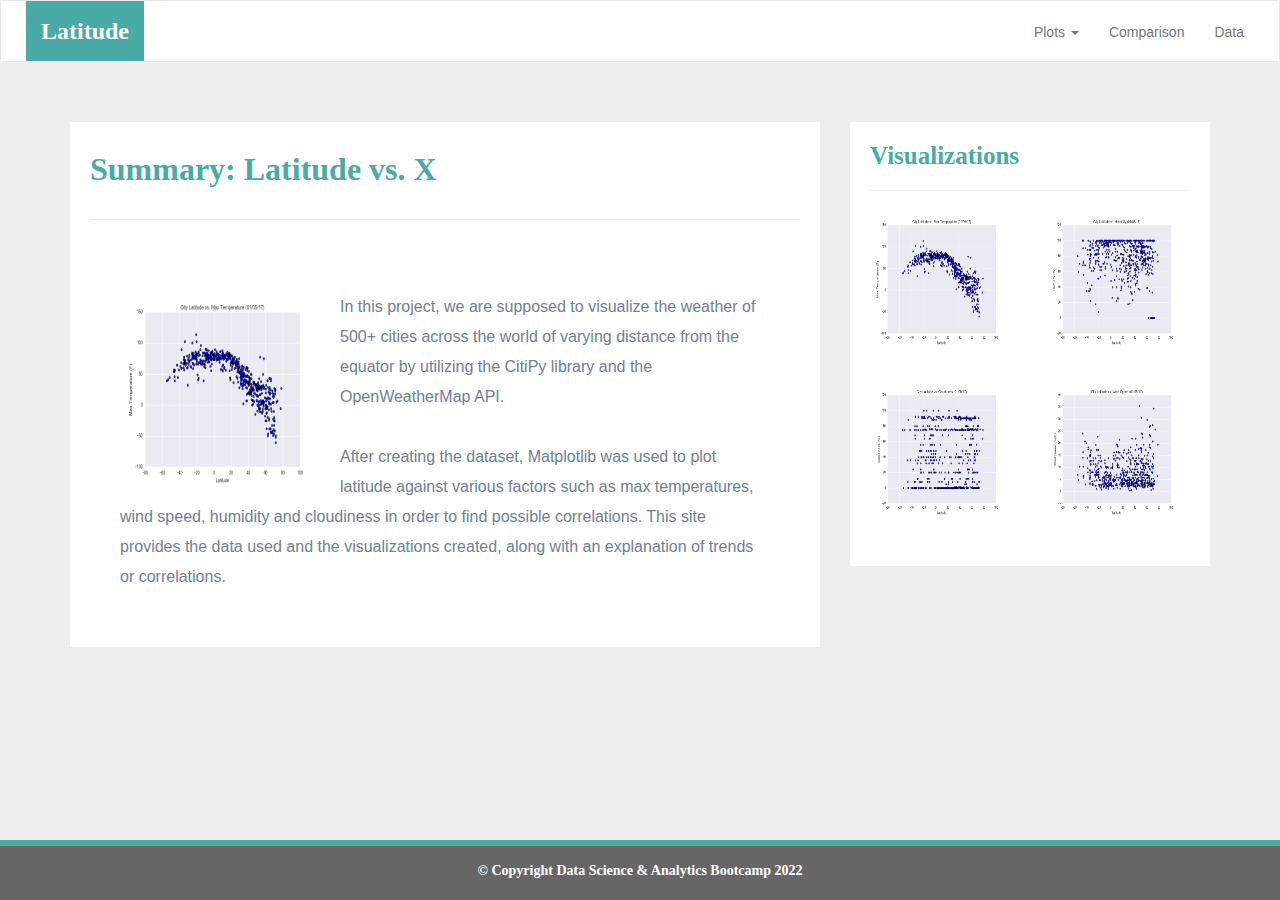
<file: index.html>
<!DOCTYPE html>
<html lang="en-us">
  <head>

    <meta charset="UTF-8">
    <meta name="viewport" content="width=device-width, initial-scale=1.0">
    <meta http-equiv="X-UA-Compatible" content="ie=edge">

    <title>Bootstrap Visualization Dashboard</title>
    
    <!--
    <link rel="stylesheet" 
    href="https://stackpath.bootstrapcdn.com/bootstrap/4.3.1/css/bootstrap.min.css"
    integrity="sha384-ggOyR0iXCbMQv3Xipma34MD+dH/1fQ784/j6cY/iJTQUOhcWr7x9JvoRxT2MZw1T"
    crossorigin="anonymous">

    -->
    <!-- Boostrap Stylesheet -->
    <link rel="stylesheet" href="assets/css/bootstrap.min.css" media="screen">

    <!-- Our own CSS stylesheet -->
    <link rel="stylesheet" href="assets/css/styles.css" media="screen">

  </head>

  <body>
    <!-- Start of navbar -->
    <nav class="navbar navbar-default">
      <div class="container-fluid navbar-custom">

        <!-- Brand and toggle get grouped for better mobile display -->
        <div class="row">
          <div class="navbar-header">
            <button type="button" class="navbar-toggle collapsed" data-toggle="collapse" data-target="#bs-example-navbar-collapse-1" aria-expanded="false">
              <span class="sr-only">Toggle Navigation</span>
              <!--
              <span class="icon-bar"></span>
              <span class="icon-bar"></span>
              <span class="icon-bar"></span>
              -->
            </button>
            <div class="col-xs-9 phone-nav">
              <a class="navbar-brand" href="index.html" id="logo">Latitude</a>
            </div>
          </div>

          <!-- Collect the nav links, forms, and other content for toggling -->
          <div class="collapse navbar-collapse" id="bs-example-navbar-collapse-1">
            <ul class="nav navbar-nav navbar-right navbar-right-custom">
              <li class="dropdown">
                <a href="#" class="dropdown-toggle" data-toggle="dropdown" role="button" aria-haspopup="true" aria-expanded="false">Plots <span class="caret"></span></a>
                <ul class="dropdown-menu">
                 <li><a href="visualizations/temp.html">Max Temperature</a></li>
                  <li><a href="visualizations/humidity.html">Humidity</a></li>
                  <li><a href="visualizations/cloudiness.html">Cloudiness</a></li>
                  <li><a href="visualizations/wind.html">Wind Speed</a></li>
                </ul>
              </li>
              <li><a href="comparison.html">Comparison</a></li>
              <li><a href="data.html">Data</a></li>
            </ul>
          </div><!-- /.navbar-collapse -->
        </div>
      </div><!-- /.container-fluid -->
    </nav>
    <!-- End of navbar -->

    <!-- Start of container -->
    <div class="container">
        <div class="row">
        <!-- left side -->
            <div class="col-sm-12 col-md-8 col-lg-8">
                <div class="box">
                    <h3 class="description-header text-info">Summary: Latitude vs. X</h3>
                    <hr>
                    <div class="description-content">
                        <img id="description-image" class="img-fluid img-center" src="assets/images/Fig1.png" Title="Lat vs Temp">
                        <p>In this project, we are supposed to visualize the weather of 500+ cities across the world of varying distance from the equator by utilizing the CitiPy library and the OpenWeatherMap API.</p>
                        <p>After creating the dataset, Matplotlib was used to plot latitude against various factors such as max temperatures, wind speed, humidity and cloudiness in order to find possible correlations. This site provides the data used and
                            the visualizations created, along with an explanation of trends or correlations.</p>
                    </div>
                </div>
            </div>
        <!-- left side end-->
        <!-- right side -->
            <div class="col-sm-12 col-md-4 col-lg-4">
                <div class="box">
                    <h4 class="imageNav-header">Visualizations</h4>
                    <hr>
                    <div class="row" style="padding-bottom: 30px;">
                        <div class="col-md-6">
                            <a href="visualizations/temp.html"><img class="imageNav-photo" src="assets/images/Fig1.png" title="Lat vs. Max Temp" ></a>
                        </div>
                        <div class="col-md-6">
                            <a href="visualizations/humidity.html"><img class="imageNav-photo" src="assets/images/Fig2.png" title="Lat vs. Humidity" ></a>
                        </div>
                    </div>
                    <div class="row" style="padding-bottom: 30px;">
                        <div class="col-md-6">
                            <a href="visualizations/cloudiness.html"><img class="imageNav-photo" src="assets/images/Fig3.png" title="Lat vs. Cloudiness" ></a>
                        </div>
                        <div class="col-md-6">
                            <a href="visualizations/wind.html"><img class="imageNav-photo" src="assets/images/Fig4.png" title="Lat vs. Wind Speed" ></a>
                        </div>
                    </div>
                </div>
            </div>
    <!-- right side end -->
        </div>
    </div>

    <!-- Start of footer -->
    <footer class="footer navbar-fixed-bottom">
      <div class="two-toned-footer-color"></div>
      <p class="text-muted text-muted-footer text-center">
        <b>&copy; Copyright Data Science & Analytics Bootcamp 2022</b>
      </p>
    </footer>
    <!-- End of footer -->
    <script src="https://code.jquery.com/jquery-3.3.1.slim.min.js" 
    integrity="sha384-q8i/X+965DzO0rT7abK41JStQIAqVgRVzpbzo5smXKp4YfRvH+8abtTE1Pi6jizo" 
    crossorigin="anonymous"></script>
    <script src="https://cdnjs.cloudflare.com/ajax/libs/popper.js/1.14.7/umd/popper.min.js" 
    integrity="sha384-UO2eT0CpHqdSJQ6hJty5KVphtPhzWj9WO1clHTMGa3JDZwrnQq4sF86dIHNDz0W1" 
    crossorigin="anonymous"></script>
    <script src="https://stackpath.bootstrapcdn.com/bootstrap/4.3.1/js/bootstrap.min.js" 
    integrity="sha384-JjSmVgyd0p3pXB1rRibZUAYoIIy6OrQ6VrjIEaFf/nJGzIxFDsf4x0xIM+B07jRM"
    crossorigin="anonymous"></script>
    
    <!-- jQuery CDN -->
    <script type="text/javascript" src="https://code.jquery.com/jquery-2.1.4.min.js"></script>

    <!-- Bootstrap CDN -->
    <script src="https://maxcdn.bootstrapcdn.com/bootstrap/3.3.6/js/bootstrap.min.js"></script>
  </body>

</html>
</file>
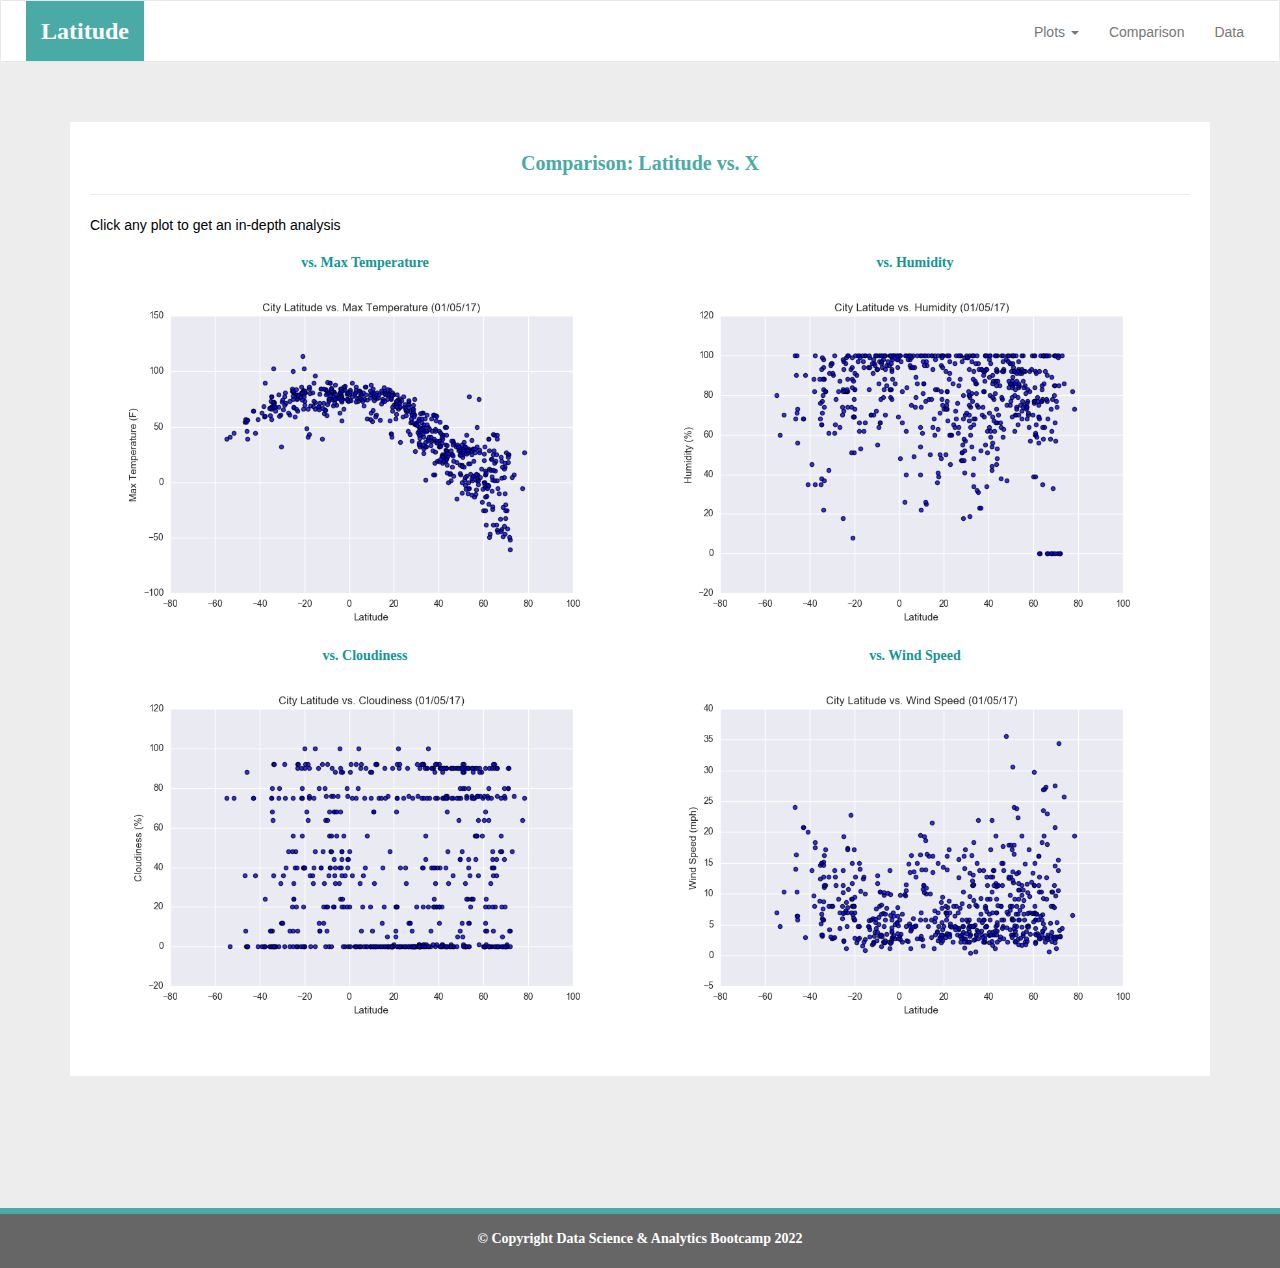
<file: comparison.html>
<!DOCTYPE html>
<html lang="en-us">
  <head>

    <meta charset="UTF-8">
    <meta name="viewport" content="width=device-width, initial-scale=1.0">
    <meta http-equiv="X-UA-Compatible" content="ie=edge">

    <title>Bootstrap Visualization Dashboard</title>

    <!-- Boostrap Stylesheet -->
    <link rel="stylesheet" href="assets/css/bootstrap.min.css" media="screen">

    <!-- Our own CSS stylesheet -->
    <link rel="stylesheet" href="assets/css/styles.css" media="screen">

  </head>

  <body>
    <!-- Start of navbar -->
    <nav class="navbar navbar-default">
      <div class="container-fluid navbar-custom">

        <!-- Brand and toggle get grouped for better mobile display -->
        <div class="row">
          <div class="navbar-header">
            <button type="button" class="navbar-toggle collapsed" data-toggle="collapse" data-target="#bs-example-navbar-collapse-1" aria-expanded="false">
              <span class="sr-only">Toggle Navigation</span>
              <span class="icon-bar"></span>
              <span class="icon-bar"></span>
              <span class="icon-bar"></span>
            </button>
            <div class="col-xs-9 phone-nav">
              <a class="navbar-brand" href="index.html" id="logo">Latitude</a>
            </div>
          </div>

          <!-- Collect the nav links, forms, and other content for toggling -->
          <div class="collapse navbar-collapse" id="bs-example-navbar-collapse-1">
            <ul class="nav navbar-nav navbar-right navbar-right-custom">
              <li class="dropdown">
                <a href="#" class="dropdown-toggle" data-toggle="dropdown" role="button" aria-haspopup="true" aria-expanded="false">Plots <span class="caret"></span></a>
                <ul class="dropdown-menu">
                 <li><a href="visualizations/temp.html">Max Temperature</a></li>
                  <li><a href="visualizations/humidity.html">Humidity</a></li>
                  <li><a href="visualizations/cloudiness.html">Cloudiness</a></li>
                  <li><a href="visualizations/wind.html">Wind Speed</a></li>
                </ul>
              </li>
              <li><a href="comparison.html">Comparison</a></li>
              <li><a href="data.html">Data</a></li>
            </ul>
          </div><!-- /.navbar-collapse -->
        </div>
      </div><!-- /.container-fluid -->
    </nav>
    <!-- End of navbar -->

    <!-- Start of container -->
    <div class="container">
       <div class="box">
            <h3 class="comparison-header text-info">Comparison: Latitude vs. X</h3>
            <hr>
            <p style="font: size 10px;">Click any plot to get an in-depth analysis</p>
            <div class="container-fluid" style="padding-bottom: 30px;">
            <div class="row"> 
                <div class="col-md-6" >
                  <h5 class="text-center">vs. Max Temperature</h5>
                  <a href="visualizations/temp.html">
                    <img width="100%" class = "img-fluid" src="assets/images/Fig1.png" alt="Max Temperature Graph" title="Lat vs. Max Temp" width="400">
                  </a>
                </div>
                <div class="col-md-6" >
                  <h5 class="text-center">vs. Humidity</h5>
                  <a href="visualizations/humidity.html">
                    <img width="100%" class = "img-fluid" src="assets/images/Fig2.png" alt="Humidity Graph" title="Lat vs. Humidity" width="400">
                  </a>
                </div>
              </div>  
              <div class="row">         
                <div class="col-md-6" >
                  <h5 class="text-center">vs. Cloudiness</h5>
                  <a href="visualizations/cloudiness.html">
                    <img width="100%" class = "img-fluid" src="assets/images/Fig3.png" alt="Cloudiness Graph" title="Lat vs. Cloudiness" width="400">
                  </a>
                </div>
                <div class="col-md-6" >
                  <h5 class="text-center">vs. Wind Speed</h5>
                  <a href="visualizations/wind.html">
                    <img width="100%" class = "img-fluid" src="assets/images/Fig4.png" alt="Wind Speed Graph" title="Lat vs. Wind Speed" width="400">
                  </a>
                </div>    
              </div>   
             </div>
            </div>        
        </div>  
      </div>

    <!-- End of container -->

    <!-- Start of footer -->
    <footer class="footer navbar-fixed-bottom">
      <div class="two-toned-footer-color"></div>
      <p class="text-muted text-muted-footer text-center">
        <b>&copy; Copyright Data Science & Analytics Bootcamp 2022</b>
      </p>
    </footer>
    <!-- End of footer -->

    <!-- jQuery CDN -->
    <script type="text/javascript" src="https://code.jquery.com/jquery-2.1.4.min.js"></script>

    <!-- Bootstrap CDN -->
    <script src="https://maxcdn.bootstrapcdn.com/bootstrap/3.3.6/js/bootstrap.min.js"></script>
  </body>

</html>
</file>
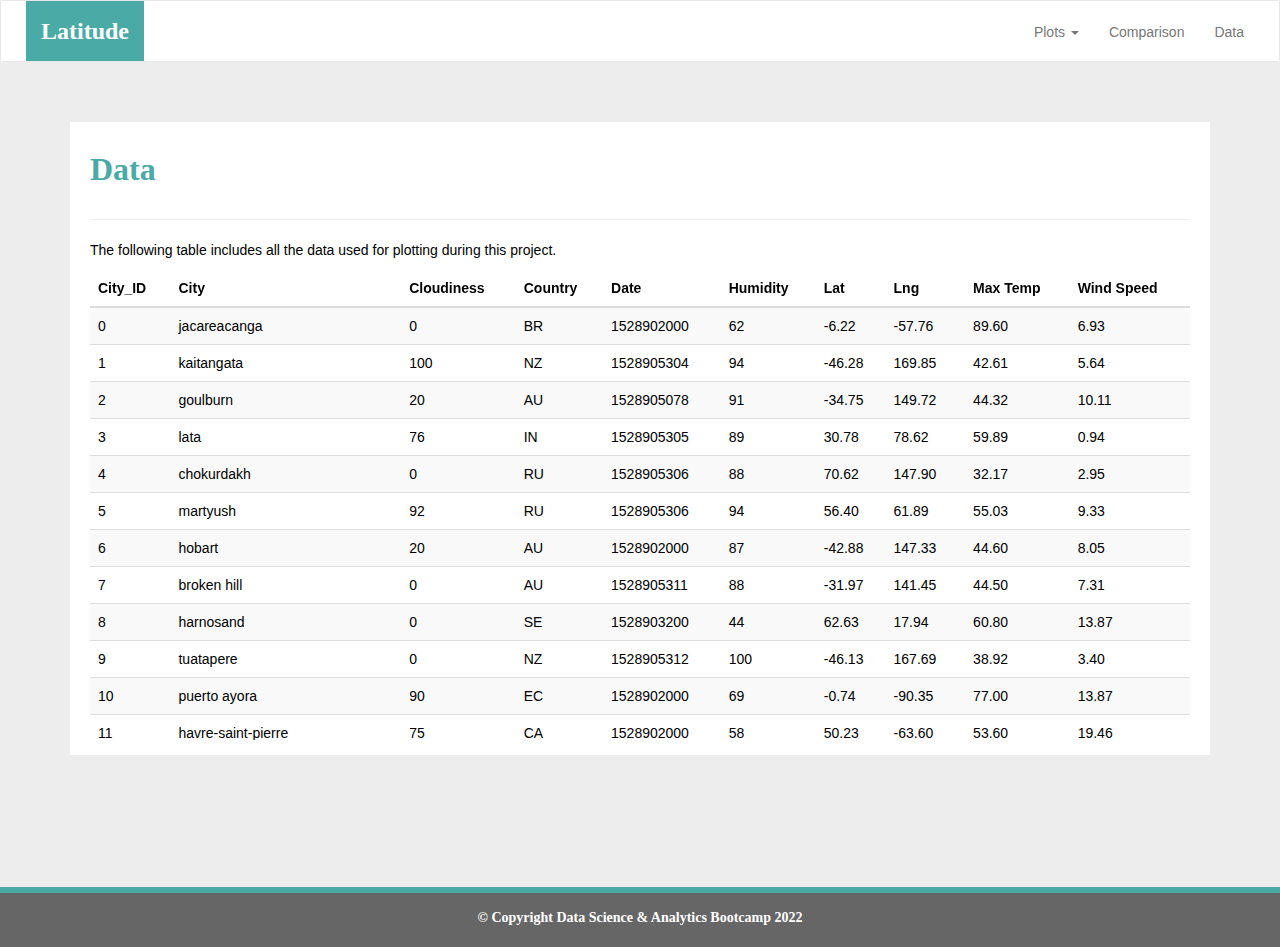
<file: data.html>
<!DOCTYPE html>
<html lang="en-us">
  <head>

    <meta charset="UTF-8">
    <meta name="viewport" content="width=device-width, initial-scale=1.0">
    <meta http-equiv="X-UA-Compatible" content="ie=edge">

    <title>Bootstrap Visualization Dashboard</title>

    <!-- Boostrap Stylesheet -->
    <link rel="stylesheet" href="assets/css/bootstrap.min.css" media="screen">

    <!-- Our own CSS stylesheet -->
    <link rel="stylesheet" href="assets/css/styles.css" media="screen">

  </head>

  <body>
    <!-- Start of navbar -->
    <nav class="navbar navbar-default">
      <div class="container-fluid navbar-custom">

        <!-- Brand and toggle get grouped for better mobile display -->
        <div class="row">
          <div class="navbar-header">
            <button type="button" class="navbar-toggle collapsed" data-toggle="collapse" data-target="#bs-example-navbar-collapse-1" aria-expanded="false">
              <span class="sr-only">Toggle Navigation</span>
              <span class="icon-bar"></span>
              <span class="icon-bar"></span>
              <span class="icon-bar"></span>
            </button>
            <div class="col-xs-9 phone-nav">
              <a class="navbar-brand" href="index.html" id="logo">Latitude</a>
            </div>
          </div>

          <!-- Collect the nav links, forms, and other content for toggling -->
          <div class="collapse navbar-collapse" id="bs-example-navbar-collapse-1">
            <ul class="nav navbar-nav navbar-right navbar-right-custom">
              <li class="dropdown">
                <a href="#" class="dropdown-toggle" data-toggle="dropdown" role="button" aria-haspopup="true" aria-expanded="false">Plots <span class="caret"></span></a>
                <ul class="dropdown-menu">
                 <li><a href="visualizations/temp.html">Max Temperature</a></li>
                  <li><a href="visualizations/humidity.html">Humidity</a></li>
                  <li><a href="visualizations/cloudiness.html">Cloudiness</a></li>
                  <li><a href="visualizations/wind.html">Wind Speed</a></li>
                </ul>
              </li>
              <li><a href="comparison.html">Comparison</a></li>
              <li><a href="data.html">Data</a></li>
            </ul>
          </div><!-- /.navbar-collapse -->
        </div>
      </div><!-- /.container-fluid -->
    </nav>
    <!-- End of navbar -->

    <!-- Start of container -->
   
    <div class="container">
       <div class="box"> 
          <h3 class="description-header text-info">Data</h3>
          <hr>
          <p style="font: size 6px;">The following table includes all the data used for plotting during this project.</p>
        
          <div class="table-responsive" style="overflow-x:auto; overflow-y:auto; max-height:470px; max-width: auto;">
            <table class="table table-striped table-dark table-fit">
              <thead style="position: sticky;top: 0; z-index: 9999;">
                  <tr style="text-align: left;">
                  <th scope="col" style="position:sticky;left:0">City_ID</th>
                  <th scope="col" >City</th>
                  <th scope="col">Cloudiness</th>
                  <th scope="col">Country</th>
                  <th scope="col">Date</th>
                  <th scope="col">Humidity</th>
                  <th scope="col">Lat</th>
                  <th scope="col">Lng</th>
                  <th scope="col">Max Temp</th>
                  <th scope="col">Wind Speed</th>
                </tr>
              </thead>
              <tbody>
                <tr>
                  <td>0</td>
                  <td>jacareacanga</td>
                  <td>0</td>
                  <td>BR</td>
                  <td>1528902000</td>
                  <td>62</td>
                  <td>-6.22</td>
                  <td>-57.76</td>
                  <td>89.60</td>
                  <td>6.93</td>
                </tr>
                <tr>
                  <td>1</td>
                  <td>kaitangata</td>
                  <td>100</td>
                  <td>NZ</td>
                  <td>1528905304</td>
                  <td>94</td>
                  <td>-46.28</td>
                  <td>169.85</td>
                  <td>42.61</td>
                  <td>5.64</td>
                </tr>
                <tr>
                  <td>2</td>
                  <td>goulburn</td>
                  <td>20</td>
                  <td>AU</td>
                  <td>1528905078</td>
                  <td>91</td>
                  <td>-34.75</td>
                  <td>149.72</td>
                  <td>44.32</td>
                  <td>10.11</td>
                </tr>
                <tr>
                  <td>3</td>
                  <td>lata</td>
                  <td>76</td>
                  <td>IN</td>
                  <td>1528905305</td>
                  <td>89</td>
                  <td>30.78</td>
                  <td>78.62</td>
                  <td>59.89</td>
                  <td>0.94</td>
                </tr>
                <tr>
                  <td>4</td>
                  <td>chokurdakh</td>
                  <td>0</td>
                  <td>RU</td>
                  <td>1528905306</td>
                  <td>88</td>
                  <td>70.62</td>
                  <td>147.90</td>
                  <td>32.17</td>
                  <td>2.95</td>
                </tr>
                <tr>
                  <td>5</td>
                  <td>martyush</td>
                  <td>92</td>
                  <td>RU</td>
                  <td>1528905306</td>
                  <td>94</td>
                  <td>56.40</td>
                  <td>61.89</td>
                  <td>55.03</td>
                  <td>9.33</td>
                </tr>
                <tr>
                  <td>6</td>
                  <td>hobart</td>
                  <td>20</td>
                  <td>AU</td>
                  <td>1528902000</td>
                  <td>87</td>
                  <td>-42.88</td>
                  <td>147.33</td>
                  <td>44.60</td>
                  <td>8.05</td>
                </tr>
                <tr>
                  <td>7</td>
                  <td>broken hill</td>
                  <td>0</td>
                  <td>AU</td>
                  <td>1528905311</td>
                  <td>88</td>
                  <td>-31.97</td>
                  <td>141.45</td>
                  <td>44.50</td>
                  <td>7.31</td>
                </tr>
                <tr>
                  <td>8</td>
                  <td>harnosand</td>
                  <td>0</td>
                  <td>SE</td>
                  <td>1528903200</td>
                  <td>44</td>
                  <td>62.63</td>
                  <td>17.94</td>
                  <td>60.80</td>
                  <td>13.87</td>
                </tr>
                <tr>
                  <td>9</td>
                  <td>tuatapere</td>
                  <td>0</td>
                  <td>NZ</td>
                  <td>1528905312</td>
                  <td>100</td>
                  <td>-46.13</td>
                  <td>167.69</td>
                  <td>38.92</td>
                  <td>3.40</td>
                </tr>
                <tr>
                  <td>10</td>
                  <td>puerto ayora</td>
                  <td>90</td>
                  <td>EC</td>
                  <td>1528902000</td>
                  <td>69</td>
                  <td>-0.74</td>
                  <td>-90.35</td>
                  <td>77.00</td>
                  <td>13.87</td>
                </tr>
                <tr>
                  <td>11</td>
                  <td>havre-saint-pierre</td>
                  <td>75</td>
                  <td>CA</td>
                  <td>1528902000</td>
                  <td>58</td>
                  <td>50.23</td>
                  <td>-63.60</td>
                  <td>53.60</td>
                  <td>19.46</td>
                </tr>
                <tr>
                  <td>12</td>
                  <td>punta arenas</td>
                  <td>0</td>
                  <td>CL</td>
                  <td>1528902000</td>
                  <td>100</td>
                  <td>-53.16</td>
                  <td>-70.91</td>
                  <td>35.60</td>
                  <td>9.17</td>
                </tr>
                <tr>
                  <td>13</td>
                  <td>tasiilaq</td>
                  <td>75</td>
                  <td>GL</td>
                  <td>1528901400</td>
                  <td>60</td>
                  <td>65.61</td>
                  <td>-37.64</td>
                  <td>39.20</td>
                  <td>2.24</td>
                </tr>
                <tr>
                  <td>14</td>
                  <td>chapais</td>
                  <td>40</td>
                  <td>CA</td>
                  <td>1528902000</td>
                  <td>38</td>
                  <td>49.78</td>
                  <td>-74.86</td>
                  <td>59.00</td>
                  <td>10.29</td>
                </tr>
                <tr>
                  <td>15</td>
                  <td>avarua</td>
                  <td>40</td>
                  <td>CK</td>
                  <td>1528902000</td>
                  <td>56</td>
                  <td>-21.21</td>
                  <td>-159.78</td>
                  <td>73.40</td>
                  <td>10.29</td>
                </tr>
                <tr>
                  <td>16</td>
                  <td>hofn</td>
                  <td>75</td>
                  <td>IS</td>
                  <td>1528902000</td>
                  <td>87</td>
                  <td>64.25</td>
                  <td>-15.21</td>
                  <td>51.80</td>
                  <td>8.05</td>
                </tr>
                <tr>
                  <td>17</td>
                  <td>yukamenskoye</td>
                  <td>92</td>
                  <td>RU</td>
                  <td>1528905315</td>
                  <td>98</td>
                  <td>57.89</td>
                  <td>52.24</td>
                  <td>56.65</td>
                  <td>10.22</td>
                </tr>
                <tr>
                  <td>18</td>
                  <td>khandbari</td>
                  <td>80</td>
                  <td>NP</td>
                  <td>1528905315</td>
                  <td>67</td>
                  <td>27.38</td>
                  <td>87.21</td>
                  <td>44.59</td>
                  <td>1.39</td>
                </tr>
                <tr>
                  <td>19</td>
                  <td>bethel</td>
                  <td>1</td>
                  <td>US</td>
                  <td>1528901580</td>
                  <td>93</td>
                  <td>60.79</td>
                  <td>-161.76</td>
                  <td>44.60</td>
                  <td>8.05</td>
                </tr>
                <tr>
                  <td>20</td>
                  <td>ushuaia</td>
                  <td>75</td>
                  <td>AR</td>
                  <td>1528902000</td>
                  <td>64</td>
                  <td>-54.81</td>
                  <td>-68.31</td>
                  <td>41.00</td>
                  <td>3.36</td>
                </tr>
                <tr>
                  <td>21</td>
                  <td>east london</td>
                  <td>0</td>
                  <td>ZA</td>
                  <td>1528902000</td>
                  <td>37</td>
                  <td>-33.02</td>
                  <td>27.91</td>
                  <td>69.80</td>
                  <td>5.82</td>
                </tr>
                <tr>
                  <td>22</td>
                  <td>bluff</td>
                  <td>76</td>
                  <td>AU</td>
                  <td>1528905321</td>
                  <td>76</td>
                  <td>-23.58</td>
                  <td>149.07</td>
                  <td>61.96</td>
                  <td>4.74</td>
                </tr>
                <tr>
                  <td>23</td>
                  <td>mount isa</td>
                  <td>75</td>
                  <td>AU</td>
                  <td>1528902000</td>
                  <td>100</td>
                  <td>-20.73</td>
                  <td>139.49</td>
                  <td>64.40</td>
                  <td>3.29</td>
                </tr>
                <tr>
                  <td>24</td>
                  <td>pevek</td>
                  <td>0</td>
                  <td>RU</td>
                  <td>1528905321</td>
                  <td>71</td>
                  <td>69.70</td>
                  <td>170.27</td>
                  <td>36.94</td>
                  <td>6.98</td>
                </tr>
                <tr>
                  <td>25</td>
                  <td>gao</td>
                  <td>24</td>
                  <td>ML</td>
                  <td>1528905321</td>
                  <td>16</td>
                  <td>16.28</td>
                  <td>-0.04</td>
                  <td>110.02</td>
                  <td>4.97</td>
                </tr>
                <tr>
                  <td>26</td>
                  <td>cabo san lucas</td>
                  <td>75</td>
                  <td>MX</td>
                  <td>1528901160</td>
                  <td>74</td>
                  <td>22.89</td>
                  <td>-109.91</td>
                  <td>84.20</td>
                  <td>10.29</td>
                </tr>
                <tr>
                  <td>27</td>
                  <td>sao filipe</td>
                  <td>0</td>
                  <td>CV</td>
                  <td>1528905323</td>
                  <td>88</td>
                  <td>14.90</td>
                  <td>-24.50</td>
                  <td>75.73</td>
                  <td>13.02</td>
                </tr>
                <tr>
                  <td>28</td>
                  <td>tiksi</td>
                  <td>44</td>
                  <td>RU</td>
                  <td>1528905298</td>
                  <td>58</td>
                  <td>71.64</td>
                  <td>128.87</td>
                  <td>57.73</td>
                  <td>10.11</td>
                </tr>
                <tr>
                  <td>29</td>
                  <td>busselton</td>
                  <td>92</td>
                  <td>AU</td>
                  <td>1528905323</td>
                  <td>100</td>
                  <td>-33.64</td>
                  <td>115.35</td>
                  <td>60.43</td>
                  <td>10.56</td>
                </tr>
                <tr>
                  <td>30</td>
                  <td>alofi</td>
                  <td>76</td>
                  <td>NU</td>
                  <td>1528902000</td>
                  <td>88</td>
                  <td>-19.06</td>
                  <td>-169.92</td>
                  <td>71.60</td>
                  <td>3.36</td>
                </tr>
                <tr>
                  <td>31</td>
                  <td>ola</td>
                  <td>75</td>
                  <td>RU</td>
                  <td>1528902000</td>
                  <td>100</td>
                  <td>59.58</td>
                  <td>151.30</td>
                  <td>42.80</td>
                  <td>7.76</td>
                </tr>
                <tr>
                  <td>32</td>
                  <td>atar</td>
                  <td>20</td>
                  <td>MR</td>
                  <td>1528902000</td>
                  <td>19</td>
                  <td>20.52</td>
                  <td>-13.05</td>
                  <td>91.40</td>
                  <td>9.17</td>
                </tr>
                <tr>
                  <td>33</td>
                  <td>rikitea</td>
                  <td>0</td>
                  <td>PF</td>
                  <td>1528905325</td>
                  <td>100</td>
                  <td>-23.12</td>
                  <td>-134.97</td>
                  <td>73.57</td>
                  <td>8.66</td>
                </tr>
                <tr>
                  <td>34</td>
                  <td>hermanus</td>
                  <td>0</td>
                  <td>ZA</td>
                  <td>1528905325</td>
                  <td>24</td>
                  <td>-34.42</td>
                  <td>19.24</td>
                  <td>77.17</td>
                  <td>8.66</td>
                </tr>
                <tr>
                  <td>35</td>
                  <td>ponta delgada</td>
                  <td>75</td>
                  <td>PT</td>
                  <td>1528903800</td>
                  <td>88</td>
                  <td>37.73</td>
                  <td>-25.67</td>
                  <td>71.60</td>
                  <td>12.75</td>
                </tr>
                <tr>
                  <td>36</td>
                  <td>bambari</td>
                  <td>24</td>
                  <td>CF</td>
                  <td>1528905326</td>
                  <td>84</td>
                  <td>5.77</td>
                  <td>20.68</td>
                  <td>81.85</td>
                  <td>7.65</td>
                </tr>
                <tr>
                  <td>37</td>
                  <td>cap malheureux</td>
                  <td>75</td>
                  <td>MU</td>
                  <td>1528902000</td>
                  <td>69</td>
                  <td>-19.98</td>
                  <td>57.61</td>
                  <td>75.20</td>
                  <td>14.99</td>
                </tr>
                <tr>
                  <td>38</td>
                  <td>puerto escondido</td>
                  <td>75</td>
                  <td>MX</td>
                  <td>1528901100</td>
                  <td>65</td>
                  <td>15.86</td>
                  <td>-97.07</td>
                  <td>80.60</td>
                  <td>3.36</td>
                </tr>
                <tr>
                  <td>39</td>
                  <td>qaanaaq</td>
                  <td>32</td>
                  <td>GL</td>
                  <td>1528905330</td>
                  <td>100</td>
                  <td>77.48</td>
                  <td>-69.36</td>
                  <td>31.45</td>
                  <td>6.31</td>
                </tr>
                <tr>
                  <td>40</td>
                  <td>new norfolk</td>
                  <td>20</td>
                  <td>AU</td>
                  <td>1528902000</td>
                  <td>87</td>
                  <td>-42.78</td>
                  <td>147.06</td>
                  <td>44.60</td>
                  <td>8.05</td>
                </tr>
                <tr>
                  <td>41</td>
                  <td>najran</td>
                  <td>40</td>
                  <td>SA</td>
                  <td>1528902000</td>
                  <td>13</td>
                  <td>17.54</td>
                  <td>44.22</td>
                  <td>98.60</td>
                  <td>11.41</td>
                </tr>
                <tr>
                  <td>42</td>
                  <td>isla mujeres</td>
                  <td>90</td>
                  <td>MX</td>
                  <td>1528904340</td>
                  <td>100</td>
                  <td>21.23</td>
                  <td>-86.73</td>
                  <td>75.20</td>
                  <td>16.11</td>
                </tr>
                <tr>
                  <td>43</td>
                  <td>mar del plata</td>
                  <td>0</td>
                  <td>AR</td>
                  <td>1528905297</td>
                  <td>100</td>
                  <td>-46.43</td>
                  <td>-67.52</td>
                  <td>32.53</td>
                  <td>7.31</td>
                </tr>
                <tr>
                  <td>44</td>
                  <td>provideniya</td>
                  <td>0</td>
                  <td>RU</td>
                  <td>1528905332</td>
                  <td>91</td>
                  <td>64.42</td>
                  <td>-173.23</td>
                  <td>40.63</td>
                  <td>10.78</td>
                </tr>
                <tr>
                  <td>45</td>
                  <td>jamestown</td>
                  <td>12</td>
                  <td>AU</td>
                  <td>1528905333</td>
                  <td>88</td>
                  <td>-33.21</td>
                  <td>138.60</td>
                  <td>43.15</td>
                  <td>10.89</td>
                </tr>
                <tr>
                  <td>46</td>
                  <td>medicine hat</td>
                  <td>20</td>
                  <td>CA</td>
                  <td>1528902000</td>
                  <td>34</td>
                  <td>50.04</td>
                  <td>-110.68</td>
                  <td>66.20</td>
                  <td>14.99</td>
                </tr>
                <tr>
                  <td>47</td>
                  <td>katsuura</td>
                  <td>8</td>
                  <td>JP</td>
                  <td>1528905334</td>
                  <td>88</td>
                  <td>33.93</td>
                  <td>134.50</td>
                  <td>62.05</td>
                  <td>7.54</td>
                </tr>
                <tr>
                  <td>48</td>
                  <td>aklavik</td>
                  <td>20</td>
                  <td>CA</td>
                  <td>1528902000</td>
                  <td>53</td>
                  <td>68.22</td>
                  <td>-135.01</td>
                  <td>51.80</td>
                  <td>11.41</td>
                </tr>
                <tr>
                  <td>49</td>
                  <td>tuktoyaktuk</td>
                  <td>20</td>
                  <td>CA</td>
                  <td>1528902000</td>
                  <td>61</td>
                  <td>69.44</td>
                  <td>-133.03</td>
                  <td>46.40</td>
                  <td>6.93</td>
                </tr>
                <tr>
                  <td>50</td>
                  <td>kapaa</td>
                  <td>90</td>
                  <td>US</td>
                  <td>1528901760</td>
                  <td>88</td>
                  <td>22.08</td>
                  <td>-159.32</td>
                  <td>75.20</td>
                  <td>14.99</td>
                </tr>
                <tr>
                  <td>51</td>
                  <td>mildura</td>
                  <td>0</td>
                  <td>AU</td>
                  <td>1528905300</td>
                  <td>92</td>
                  <td>-34.18</td>
                  <td>142.16</td>
                  <td>45.67</td>
                  <td>9.66</td>
                </tr>
                <tr>
                  <td>52</td>
                  <td>souillac</td>
                  <td>75</td>
                  <td>FR</td>
                  <td>1528903800</td>
                  <td>49</td>
                  <td>45.60</td>
                  <td>-0.60</td>
                  <td>73.40</td>
                  <td>10.29</td>
                </tr>
                <tr>
                  <td>53</td>
                  <td>lorengau</td>
                  <td>100</td>
                  <td>PG</td>
                  <td>1528905336</td>
                  <td>100</td>
                  <td>-2.02</td>
                  <td>147.27</td>
                  <td>80.59</td>
                  <td>3.85</td>
                </tr>
                <tr>
                  <td>54</td>
                  <td>praia</td>
                  <td>20</td>
                  <td>BR</td>
                  <td>1528902000</td>
                  <td>47</td>
                  <td>-20.25</td>
                  <td>-43.81</td>
                  <td>82.40</td>
                  <td>3.36</td>
                </tr>
                <tr>
                  <td>55</td>
                  <td>port alfred</td>
                  <td>0</td>
                  <td>ZA</td>
                  <td>1528905338</td>
                  <td>50</td>
                  <td>-33.59</td>
                  <td>26.89</td>
                  <td>76.54</td>
                  <td>7.20</td>
                </tr>
                <tr>
                  <td>56</td>
                  <td>barranca</td>
                  <td>0</td>
                  <td>PE</td>
                  <td>1528905339</td>
                  <td>98</td>
                  <td>-10.75</td>
                  <td>-77.76</td>
                  <td>61.87</td>
                  <td>9.89</td>
                </tr>
                <tr>
                  <td>57</td>
                  <td>nome</td>
                  <td>40</td>
                  <td>US</td>
                  <td>1528902900</td>
                  <td>70</td>
                  <td>30.04</td>
                  <td>-94.42</td>
                  <td>87.80</td>
                  <td>3.36</td>
                </tr>
                <tr>
                  <td>58</td>
                  <td>matay</td>
                  <td>0</td>
                  <td>EG</td>
                  <td>1528905339</td>
                  <td>23</td>
                  <td>28.42</td>
                  <td>30.79</td>
                  <td>97.69</td>
                  <td>6.98</td>
                </tr>
                <tr>
                  <td>59</td>
                  <td>saskylakh</td>
                  <td>48</td>
                  <td>RU</td>
                  <td>1528905339</td>
                  <td>55</td>
                  <td>71.97</td>
                  <td>114.09</td>
                  <td>59.53</td>
                  <td>5.86</td>
                </tr>
                <tr>
                  <td>60</td>
                  <td>itarema</td>
                  <td>0</td>
                  <td>BR</td>
                  <td>1528905340</td>
                  <td>61</td>
                  <td>-2.92</td>
                  <td>-39.92</td>
                  <td>88.33</td>
                  <td>12.57</td>
                </tr>
                <tr>
                  <td>61</td>
                  <td>butaritari</td>
                  <td>56</td>
                  <td>KI</td>
                  <td>1528905340</td>
                  <td>100</td>
                  <td>3.07</td>
                  <td>172.79</td>
                  <td>81.13</td>
                  <td>7.31</td>
                </tr>
                <tr>
                  <td>62</td>
                  <td>peniche</td>
                  <td>20</td>
                  <td>PT</td>
                  <td>1528903800</td>
                  <td>64</td>
                  <td>39.36</td>
                  <td>-9.38</td>
                  <td>75.20</td>
                  <td>12.75</td>
                </tr>
                <tr>
                  <td>63</td>
                  <td>beloha</td>
                  <td>0</td>
                  <td>MG</td>
                  <td>1528905340</td>
                  <td>57</td>
                  <td>-25.17</td>
                  <td>45.06</td>
                  <td>71.95</td>
                  <td>16.37</td>
                </tr>
                <tr>
                  <td>64</td>
                  <td>anadyr</td>
                  <td>0</td>
                  <td>RU</td>
                  <td>1528902000</td>
                  <td>57</td>
                  <td>64.73</td>
                  <td>177.51</td>
                  <td>48.20</td>
                  <td>4.47</td>
                </tr>
                <tr>
                  <td>65</td>
                  <td>luderitz</td>
                  <td>12</td>
                  <td>NaN</td>
                  <td>1528905342</td>
                  <td>64</td>
                  <td>-26.65</td>
                  <td>15.16</td>
                  <td>64.03</td>
                  <td>17.38</td>
                </tr>
                <tr>
                  <td>66</td>
                  <td>rochester</td>
                  <td>1</td>
                  <td>US</td>
                  <td>1528902960</td>
                  <td>37</td>
                  <td>44.02</td>
                  <td>-92.46</td>
                  <td>73.40</td>
                  <td>6.93</td>
                </tr>
                <tr>
                  <td>67</td>
                  <td>bosaso</td>
                  <td>0</td>
                  <td>SO</td>
                  <td>1528905347</td>
                  <td>86</td>
                  <td>11.28</td>
                  <td>49.18</td>
                  <td>89.77</td>
                  <td>3.96</td>
                </tr>
                <tr>
                  <td>68</td>
                  <td>faanui</td>
                  <td>0</td>
                  <td>PF</td>
                  <td>1528905347</td>
                  <td>100</td>
                  <td>-16.48</td>
                  <td>-151.75</td>
                  <td>79.96</td>
                  <td>11.79</td>
                </tr>
                <tr>
                  <td>69</td>
                  <td>grindavik</td>
                  <td>75</td>
                  <td>IS</td>
                  <td>1528902000</td>
                  <td>70</td>
                  <td>63.84</td>
                  <td>-22.43</td>
                  <td>48.20</td>
                  <td>5.82</td>
                </tr>
                <tr>
                  <td>70</td>
                  <td>margate</td>
                  <td>20</td>
                  <td>AU</td>
                  <td>1528902000</td>
                  <td>87</td>
                  <td>-43.03</td>
                  <td>147.26</td>
                  <td>44.60</td>
                  <td>8.05</td>
                </tr>
                <tr>
                  <td>71</td>
                  <td>marsh harbour</td>
                  <td>88</td>
                  <td>BS</td>
                  <td>1528905349</td>
                  <td>95</td>
                  <td>26.54</td>
                  <td>-77.06</td>
                  <td>82.39</td>
                  <td>10.00</td>
                </tr>
                <tr>
                  <td>72</td>
                  <td>comodoro rivadavia</td>
                  <td>40</td>
                  <td>AR</td>
                  <td>1528902000</td>
                  <td>60</td>
                  <td>-45.87</td>
                  <td>-67.48</td>
                  <td>42.80</td>
                  <td>9.17</td>
                </tr>
                <tr>
                  <td>73</td>
                  <td>upernavik</td>
                  <td>92</td>
                  <td>GL</td>
                  <td>1528905350</td>
                  <td>100</td>
                  <td>72.79</td>
                  <td>-56.15</td>
                  <td>29.29</td>
                  <td>3.74</td>
                </tr>
                <tr>
                  <td>74</td>
                  <td>uige</td>
                  <td>0</td>
                  <td>AO</td>
                  <td>1528905350</td>
                  <td>29</td>
                  <td>-7.61</td>
                  <td>15.06</td>
                  <td>86.80</td>
                  <td>3.18</td>
                </tr>
                <tr>
                  <td>75</td>
                  <td>bredasdorp</td>
                  <td>0</td>
                  <td>ZA</td>
                  <td>1528902000</td>
                  <td>23</td>
                  <td>-34.53</td>
                  <td>20.04</td>
                  <td>82.40</td>
                  <td>5.82</td>
                </tr>
                <tr>
                  <td>76</td>
                  <td>bodden town</td>
                  <td>40</td>
                  <td>KY</td>
                  <td>1528902000</td>
                  <td>78</td>
                  <td>19.28</td>
                  <td>-81.25</td>
                  <td>80.60</td>
                  <td>16.11</td>
                </tr>
                <tr>
                  <td>77</td>
                  <td>guerrero negro</td>
                  <td>44</td>
                  <td>MX</td>
                  <td>1528905350</td>
                  <td>88</td>
                  <td>27.97</td>
                  <td>-114.04</td>
                  <td>63.85</td>
                  <td>3.74</td>
                </tr>
                <tr>
                  <td>78</td>
                  <td>bilma</td>
                  <td>0</td>
                  <td>NE</td>
                  <td>1528905351</td>
                  <td>12</td>
                  <td>18.69</td>
                  <td>12.92</td>
                  <td>110.47</td>
                  <td>4.63</td>
                </tr>
                <tr>
                  <td>79</td>
                  <td>carnarvon</td>
                  <td>0</td>
                  <td>ZA</td>
                  <td>1528905351</td>
                  <td>30</td>
                  <td>-30.97</td>
                  <td>22.13</td>
                  <td>60.43</td>
                  <td>14.25</td>
                </tr>
                <tr>
                  <td>80</td>
                  <td>ponta do sol</td>
                  <td>12</td>
                  <td>BR</td>
                  <td>1528905352</td>
                  <td>72</td>
                  <td>-20.63</td>
                  <td>-46.00</td>
                  <td>78.25</td>
                  <td>3.96</td>
                </tr>
                <tr>
                  <td>81</td>
                  <td>vila franca do campo</td>
                  <td>75</td>
                  <td>PT</td>
                  <td>1528903800</td>
                  <td>88</td>
                  <td>37.72</td>
                  <td>-25.43</td>
                  <td>71.60</td>
                  <td>12.75</td>
                </tr>
                <tr>
                  <td>82</td>
                  <td>puerto del rosario</td>
                  <td>20</td>
                  <td>ES</td>
                  <td>1528903800</td>
                  <td>60</td>
                  <td>28.50</td>
                  <td>-13.86</td>
                  <td>73.40</td>
                  <td>17.22</td>
                </tr>
                <tr>
                  <td>83</td>
                  <td>sitka</td>
                  <td>20</td>
                  <td>US</td>
                  <td>1528905353</td>
                  <td>92</td>
                  <td>37.17</td>
                  <td>-99.65</td>
                  <td>74.02</td>
                  <td>5.97</td>
                </tr>
                <tr>
                  <td>84</td>
                  <td>camacha</td>
                  <td>75</td>
                  <td>PT</td>
                  <td>1528903800</td>
                  <td>72</td>
                  <td>33.08</td>
                  <td>-16.33</td>
                  <td>68.00</td>
                  <td>16.11</td>
                </tr>
                <tr>
                  <td>85</td>
                  <td>saint-philippe</td>
                  <td>1</td>
                  <td>CA</td>
                  <td>1528902900</td>
                  <td>54</td>
                  <td>45.36</td>
                  <td>-73.48</td>
                  <td>78.80</td>
                  <td>11.41</td>
                </tr>
                <tr>
                  <td>86</td>
                  <td>port blair</td>
                  <td>92</td>
                  <td>IN</td>
                  <td>1528905357</td>
                  <td>97</td>
                  <td>11.67</td>
                  <td>92.75</td>
                  <td>84.37</td>
                  <td>25.10</td>
                </tr>
                <tr>
                  <td>87</td>
                  <td>albany</td>
                  <td>90</td>
                  <td>US</td>
                  <td>1528903860</td>
                  <td>68</td>
                  <td>42.65</td>
                  <td>-73.75</td>
                  <td>69.80</td>
                  <td>3.36</td>
                </tr>
                <tr>
                  <td>88</td>
                  <td>barrow</td>
                  <td>88</td>
                  <td>AR</td>
                  <td>1528905182</td>
                  <td>72</td>
                  <td>-38.31</td>
                  <td>-60.23</td>
                  <td>50.26</td>
                  <td>8.21</td>
                </tr>
                <tr>
                  <td>89</td>
                  <td>qorveh</td>
                  <td>92</td>
                  <td>IR</td>
                  <td>1528905357</td>
                  <td>22</td>
                  <td>35.17</td>
                  <td>47.80</td>
                  <td>76.72</td>
                  <td>3.18</td>
                </tr>
                <tr>
                  <td>90</td>
                  <td>san jeronimo</td>
                  <td>90</td>
                  <td>PE</td>
                  <td>1528902000</td>
                  <td>81</td>
                  <td>-13.65</td>
                  <td>-73.37</td>
                  <td>46.40</td>
                  <td>2.39</td>
                </tr>
                <tr>
                  <td>91</td>
                  <td>mataura</td>
                  <td>24</td>
                  <td>NZ</td>
                  <td>1528905299</td>
                  <td>79</td>
                  <td>-46.19</td>
                  <td>168.86</td>
                  <td>25.69</td>
                  <td>3.18</td>
                </tr>
                <tr>
                  <td>92</td>
                  <td>buala</td>
                  <td>64</td>
                  <td>SB</td>
                  <td>1528905359</td>
                  <td>100</td>
                  <td>-8.15</td>
                  <td>159.59</td>
                  <td>78.70</td>
                  <td>4.18</td>
                </tr>
                <tr>
                  <td>93</td>
                  <td>eyl</td>
                  <td>20</td>
                  <td>SO</td>
                  <td>1528905359</td>
                  <td>57</td>
                  <td>7.98</td>
                  <td>49.82</td>
                  <td>86.62</td>
                  <td>22.41</td>
                </tr>
                <tr>
                  <td>94</td>
                  <td>abu dhabi</td>
                  <td>0</td>
                  <td>AE</td>
                  <td>1528902000</td>
                  <td>29</td>
                  <td>24.47</td>
                  <td>54.37</td>
                  <td>98.60</td>
                  <td>16.11</td>
                </tr>
                <tr>
                  <td>95</td>
                  <td>tahe</td>
                  <td>92</td>
                  <td>CN</td>
                  <td>1528905359</td>
                  <td>98</td>
                  <td>52.34</td>
                  <td>124.71</td>
                  <td>51.43</td>
                  <td>2.17</td>
                </tr>
                <tr>
                  <td>96</td>
                  <td>chuy</td>
                  <td>80</td>
                  <td>UY</td>
                  <td>1528905099</td>
                  <td>93</td>
                  <td>-33.69</td>
                  <td>-53.46</td>
                  <td>52.87</td>
                  <td>28.90</td>
                </tr>
                <tr>
                  <td>97</td>
                  <td>dzerzhinskoye</td>
                  <td>8</td>
                  <td>RU</td>
                  <td>1528905360</td>
                  <td>69</td>
                  <td>56.84</td>
                  <td>95.22</td>
                  <td>65.11</td>
                  <td>3.85</td>
                </tr>
                <tr>
                  <td>98</td>
                  <td>vanavara</td>
                  <td>0</td>
                  <td>RU</td>
                  <td>1528905360</td>
                  <td>50</td>
                  <td>60.35</td>
                  <td>102.28</td>
                  <td>64.21</td>
                  <td>5.64</td>
                </tr>
                <tr>
                  <td>99</td>
                  <td>muros</td>
                  <td>40</td>
                  <td>ES</td>
                  <td>1528903800</td>
                  <td>72</td>
                  <td>42.77</td>
                  <td>-9.06</td>
                  <td>66.20</td>
                  <td>10.29</td>
                </tr>
                <tr>
                  <td>100</td>
                  <td>auchel</td>
                  <td>0</td>
                  <td>FR</td>
                  <td>1528903800</td>
                  <td>49</td>
                  <td>50.51</td>
                  <td>2.47</td>
                  <td>68.00</td>
                  <td>3.36</td>
                </tr>
                <tr>
                  <td>101</td>
                  <td>bubaque</td>
                  <td>40</td>
                  <td>GW</td>
                  <td>1528902000</td>
                  <td>55</td>
                  <td>11.28</td>
                  <td>-15.83</td>
                  <td>91.40</td>
                  <td>11.41</td>
                </tr>
                <tr>
                  <td>102</td>
                  <td>khatanga</td>
                  <td>8</td>
                  <td>RU</td>
                  <td>1528905361</td>
                  <td>65</td>
                  <td>71.98</td>
                  <td>102.47</td>
                  <td>60.97</td>
                  <td>4.63</td>
                </tr>
                <tr>
                  <td>103</td>
                  <td>los banos</td>
                  <td>1</td>
                  <td>US</td>
                  <td>1528904100</td>
                  <td>67</td>
                  <td>37.06</td>
                  <td>-120.85</td>
                  <td>75.20</td>
                  <td>4.74</td>
                </tr>
                <tr>
                  <td>104</td>
                  <td>labuhan</td>
                  <td>12</td>
                  <td>ID</td>
                  <td>1528905361</td>
                  <td>95</td>
                  <td>-2.54</td>
                  <td>115.51</td>
                  <td>72.94</td>
                  <td>1.83</td>
                </tr>
                <tr>
                  <td>105</td>
                  <td>saint-paul</td>
                  <td>75</td>
                  <td>FR</td>
                  <td>1528903800</td>
                  <td>56</td>
                  <td>45.22</td>
                  <td>1.90</td>
                  <td>68.00</td>
                  <td>14.99</td>
                </tr>
                <tr>
                  <td>106</td>
                  <td>petatlan</td>
                  <td>90</td>
                  <td>MX</td>
                  <td>1528901220</td>
                  <td>74</td>
                  <td>17.52</td>
                  <td>-101.27</td>
                  <td>84.20</td>
                  <td>1.83</td>
                </tr>
                <tr>
                  <td>107</td>
                  <td>baykit</td>
                  <td>36</td>
                  <td>RU</td>
                  <td>1528905366</td>
                  <td>68</td>
                  <td>61.68</td>
                  <td>96.39</td>
                  <td>63.94</td>
                  <td>4.29</td>
                </tr>
                <tr>
                  <td>108</td>
                  <td>dalby</td>
                  <td>75</td>
                  <td>AU</td>
                  <td>1528902000</td>
                  <td>93</td>
                  <td>-27.18</td>
                  <td>151.26</td>
                  <td>53.60</td>
                  <td>2.24</td>
                </tr>
                <tr>
                  <td>109</td>
                  <td>yellowknife</td>
                  <td>90</td>
                  <td>CA</td>
                  <td>1528902540</td>
                  <td>93</td>
                  <td>62.45</td>
                  <td>-114.38</td>
                  <td>46.40</td>
                  <td>8.05</td>
                </tr>
                <tr>
                  <td>110</td>
                  <td>hilo</td>
                  <td>75</td>
                  <td>US</td>
                  <td>1528901580</td>
                  <td>88</td>
                  <td>19.71</td>
                  <td>-155.08</td>
                  <td>66.20</td>
                  <td>5.82</td>
                </tr>
                <tr>
                  <td>111</td>
                  <td>turukhansk</td>
                  <td>36</td>
                  <td>RU</td>
                  <td>1528905297</td>
                  <td>76</td>
                  <td>65.80</td>
                  <td>87.96</td>
                  <td>66.37</td>
                  <td>6.42</td>
                </tr>
                <tr>
                  <td>112</td>
                  <td>dingle</td>
                  <td>68</td>
                  <td>PH</td>
                  <td>1528905368</td>
                  <td>82</td>
                  <td>11.00</td>
                  <td>122.67</td>
                  <td>79.96</td>
                  <td>8.21</td>
                </tr>
                <tr>
                  <td>113</td>
                  <td>dillon</td>
                  <td>1</td>
                  <td>US</td>
                  <td>1528901580</td>
                  <td>44</td>
                  <td>45.22</td>
                  <td>-112.64</td>
                  <td>57.20</td>
                  <td>5.82</td>
                </tr>
                <tr>
                  <td>114</td>
                  <td>labytnangi</td>
                  <td>64</td>
                  <td>RU</td>
                  <td>1528905370</td>
                  <td>75</td>
                  <td>66.66</td>
                  <td>66.39</td>
                  <td>47.11</td>
                  <td>17.49</td>
                </tr>
                <tr>
                  <td>115</td>
                  <td>gigmoto</td>
                  <td>36</td>
                  <td>PH</td>
                  <td>1528905370</td>
                  <td>98</td>
                  <td>13.78</td>
                  <td>124.39</td>
                  <td>83.56</td>
                  <td>17.60</td>
                </tr>
                <tr>
                  <td>116</td>
                  <td>nouakchott</td>
                  <td>68</td>
                  <td>MR</td>
                  <td>1528905371</td>
                  <td>76</td>
                  <td>18.08</td>
                  <td>-15.98</td>
                  <td>76.72</td>
                  <td>1.39</td>
                </tr>
                <tr>
                  <td>117</td>
                  <td>rumoi</td>
                  <td>92</td>
                  <td>JP</td>
                  <td>1528905371</td>
                  <td>100</td>
                  <td>43.93</td>
                  <td>141.67</td>
                  <td>44.41</td>
                  <td>8.10</td>
                </tr>
                <tr>
                  <td>118</td>
                  <td>dikson</td>
                  <td>32</td>
                  <td>RU</td>
                  <td>1528905373</td>
                  <td>100</td>
                  <td>73.51</td>
                  <td>80.55</td>
                  <td>31.09</td>
                  <td>13.13</td>
                </tr>
                <tr>
                  <td>119</td>
                  <td>chinsali</td>
                  <td>0</td>
                  <td>ZM</td>
                  <td>1528905377</td>
                  <td>36</td>
                  <td>-10.55</td>
                  <td>32.07</td>
                  <td>73.39</td>
                  <td>9.22</td>
                </tr>
                <tr>
                  <td>120</td>
                  <td>georgetown</td>
                  <td>75</td>
                  <td>GY</td>
                  <td>1528902000</td>
                  <td>78</td>
                  <td>6.80</td>
                  <td>-58.16</td>
                  <td>82.40</td>
                  <td>9.17</td>
                </tr>
                <tr>
                  <td>121</td>
                  <td>tooele</td>
                  <td>1</td>
                  <td>US</td>
                  <td>1528902900</td>
                  <td>35</td>
                  <td>40.53</td>
                  <td>-112.30</td>
                  <td>73.40</td>
                  <td>9.17</td>
                </tr>
                <tr>
                  <td>122</td>
                  <td>nikolskoye</td>
                  <td>40</td>
                  <td>RU</td>
                  <td>1528902000</td>
                  <td>41</td>
                  <td>59.70</td>
                  <td>30.79</td>
                  <td>60.80</td>
                  <td>4.47</td>
                </tr>
                <tr>
                  <td>123</td>
                  <td>bodo</td>
                  <td>80</td>
                  <td>CI</td>
                  <td>1528905379</td>
                  <td>66</td>
                  <td>5.91</td>
                  <td>-4.68</td>
                  <td>87.70</td>
                  <td>8.21</td>
                </tr>
                <tr>
                  <td>124</td>
                  <td>minador do negrao</td>
                  <td>32</td>
                  <td>BR</td>
                  <td>1528905379</td>
                  <td>80</td>
                  <td>-9.31</td>
                  <td>-36.86</td>
                  <td>76.81</td>
                  <td>13.24</td>
                </tr>
                <tr>
                  <td>125</td>
                  <td>sambava</td>
                  <td>88</td>
                  <td>MG</td>
                  <td>1528905379</td>
                  <td>100</td>
                  <td>-14.27</td>
                  <td>50.17</td>
                  <td>77.35</td>
                  <td>19.73</td>
                </tr>
                <tr>
                  <td>126</td>
                  <td>yerbogachen</td>
                  <td>0</td>
                  <td>RU</td>
                  <td>1528905380</td>
                  <td>44</td>
                  <td>61.28</td>
                  <td>108.01</td>
                  <td>64.93</td>
                  <td>7.43</td>
                </tr>
                <tr>
                  <td>127</td>
                  <td>kahului</td>
                  <td>1</td>
                  <td>US</td>
                  <td>1528901760</td>
                  <td>93</td>
                  <td>20.89</td>
                  <td>-156.47</td>
                  <td>66.20</td>
                  <td>3.36</td>
                </tr>
                <tr>
                  <td>128</td>
                  <td>clyde river</td>
                  <td>75</td>
                  <td>CA</td>
                  <td>1528902660</td>
                  <td>100</td>
                  <td>70.47</td>
                  <td>-68.59</td>
                  <td>35.60</td>
                  <td>21.92</td>
                </tr>
                <tr>
                  <td>129</td>
                  <td>ancud</td>
                  <td>20</td>
                  <td>CL</td>
                  <td>1528905381</td>
                  <td>90</td>
                  <td>-41.87</td>
                  <td>-73.83</td>
                  <td>39.10</td>
                  <td>2.73</td>
                </tr>
                <tr>
                  <td>130</td>
                  <td>beringovskiy</td>
                  <td>0</td>
                  <td>RU</td>
                  <td>1528905381</td>
                  <td>88</td>
                  <td>63.05</td>
                  <td>179.32</td>
                  <td>39.37</td>
                  <td>3.40</td>
                </tr>
                <tr>
                  <td>131</td>
                  <td>majene</td>
                  <td>32</td>
                  <td>ID</td>
                  <td>1528905382</td>
                  <td>100</td>
                  <td>-3.54</td>
                  <td>118.97</td>
                  <td>81.85</td>
                  <td>11.01</td>
                </tr>
                <tr>
                  <td>132</td>
                  <td>ahar</td>
                  <td>36</td>
                  <td>IR</td>
                  <td>1528905382</td>
                  <td>62</td>
                  <td>38.48</td>
                  <td>47.07</td>
                  <td>62.77</td>
                  <td>3.74</td>
                </tr>
                <tr>
                  <td>133</td>
                  <td>ilhabela</td>
                  <td>80</td>
                  <td>BR</td>
                  <td>1528905382</td>
                  <td>98</td>
                  <td>-23.78</td>
                  <td>-45.36</td>
                  <td>72.85</td>
                  <td>2.28</td>
                </tr>
                <tr>
                  <td>134</td>
                  <td>listvyagi</td>
                  <td>0</td>
                  <td>RU</td>
                  <td>1528905382</td>
                  <td>78</td>
                  <td>53.68</td>
                  <td>86.95</td>
                  <td>65.11</td>
                  <td>2.06</td>
                </tr>
                <tr>
                  <td>135</td>
                  <td>skjervoy</td>
                  <td>40</td>
                  <td>NO</td>
                  <td>1528903200</td>
                  <td>65</td>
                  <td>70.03</td>
                  <td>20.97</td>
                  <td>44.60</td>
                  <td>10.29</td>
                </tr>
                <tr>
                  <td>136</td>
                  <td>cape town</td>
                  <td>0</td>
                  <td>ZA</td>
                  <td>1528902000</td>
                  <td>35</td>
                  <td>-33.93</td>
                  <td>18.42</td>
                  <td>73.40</td>
                  <td>9.17</td>
                </tr>
                <tr>
                  <td>137</td>
                  <td>iqaluit</td>
                  <td>90</td>
                  <td>CA</td>
                  <td>1528902000</td>
                  <td>96</td>
                  <td>63.75</td>
                  <td>-68.52</td>
                  <td>35.60</td>
                  <td>20.80</td>
                </tr>
                <tr>
                  <td>138</td>
                  <td>fort-shevchenko</td>
                  <td>0</td>
                  <td>KZ</td>
                  <td>1528905387</td>
                  <td>59</td>
                  <td>44.51</td>
                  <td>50.26</td>
                  <td>74.20</td>
                  <td>3.62</td>
                </tr>
                <tr>
                  <td>139</td>
                  <td>severo-kurilsk</td>
                  <td>92</td>
                  <td>RU</td>
                  <td>1528905387</td>
                  <td>100</td>
                  <td>50.68</td>
                  <td>156.12</td>
                  <td>38.02</td>
                  <td>16.26</td>
                </tr>
                <tr>
                  <td>140</td>
                  <td>arraial do cabo</td>
                  <td>0</td>
                  <td>BR</td>
                  <td>1528905600</td>
                  <td>65</td>
                  <td>-22.97</td>
                  <td>-42.02</td>
                  <td>80.60</td>
                  <td>4.70</td>
                </tr>
                <tr>
                  <td>141</td>
                  <td>torbay</td>
                  <td>90</td>
                  <td>CA</td>
                  <td>1528903560</td>
                  <td>93</td>
                  <td>47.66</td>
                  <td>-52.73</td>
                  <td>50.00</td>
                  <td>19.46</td>
                </tr>
                <tr>
                  <td>142</td>
                  <td>ahipara</td>
                  <td>88</td>
                  <td>NZ</td>
                  <td>1528905388</td>
                  <td>91</td>
                  <td>-35.17</td>
                  <td>173.16</td>
                  <td>56.65</td>
                  <td>9.66</td>
                </tr>
                <tr>
                  <td>143</td>
                  <td>bandarbeyla</td>
                  <td>0</td>
                  <td>SO</td>
                  <td>1528905389</td>
                  <td>79</td>
                  <td>9.49</td>
                  <td>50.81</td>
                  <td>79.15</td>
                  <td>32.93</td>
                </tr>
                <tr>
                  <td>144</td>
                  <td>vuktyl</td>
                  <td>92</td>
                  <td>RU</td>
                  <td>1528905389</td>
                  <td>96</td>
                  <td>63.86</td>
                  <td>57.31</td>
                  <td>52.60</td>
                  <td>7.43</td>
                </tr>
                <tr>
                  <td>145</td>
                  <td>caravelas</td>
                  <td>0</td>
                  <td>BR</td>
                  <td>1528905390</td>
                  <td>98</td>
                  <td>-17.73</td>
                  <td>-39.27</td>
                  <td>77.62</td>
                  <td>10.45</td>
                </tr>
                <tr>
                  <td>146</td>
                  <td>waipawa</td>
                  <td>92</td>
                  <td>NZ</td>
                  <td>1528905390</td>
                  <td>94</td>
                  <td>-39.94</td>
                  <td>176.59</td>
                  <td>50.89</td>
                  <td>9.44</td>
                </tr>
                <tr>
                  <td>147</td>
                  <td>khomutovo</td>
                  <td>0</td>
                  <td>RU</td>
                  <td>1528905390</td>
                  <td>65</td>
                  <td>52.85</td>
                  <td>37.45</td>
                  <td>72.31</td>
                  <td>5.97</td>
                </tr>
                <tr>
                  <td>148</td>
                  <td>acajutla</td>
                  <td>40</td>
                  <td>SV</td>
                  <td>1528901400</td>
                  <td>79</td>
                  <td>13.59</td>
                  <td>-89.83</td>
                  <td>84.20</td>
                  <td>1.12</td>
                </tr>
                <tr>
                  <td>149</td>
                  <td>buritis</td>
                  <td>0</td>
                  <td>BR</td>
                  <td>1528905391</td>
                  <td>53</td>
                  <td>-15.62</td>
                  <td>-46.42</td>
                  <td>83.74</td>
                  <td>6.87</td>
                </tr>
                <tr>
                  <td>150</td>
                  <td>meulaboh</td>
                  <td>48</td>
                  <td>ID</td>
                  <td>1528905392</td>
                  <td>100</td>
                  <td>4.14</td>
                  <td>96.13</td>
                  <td>82.03</td>
                  <td>3.40</td>
                </tr>
                <tr>
                  <td>151</td>
                  <td>vaini</td>
                  <td>100</td>
                  <td>IN</td>
                  <td>1528905392</td>
                  <td>98</td>
                  <td>15.34</td>
                  <td>74.49</td>
                  <td>70.42</td>
                  <td>4.29</td>
                </tr>
                <tr>
                  <td>152</td>
                  <td>teya</td>
                  <td>75</td>
                  <td>MX</td>
                  <td>1528901400</td>
                  <td>66</td>
                  <td>21.05</td>
                  <td>-89.07</td>
                  <td>86.00</td>
                  <td>13.87</td>
                </tr>
                <tr>
                  <td>153</td>
                  <td>bambous virieux</td>
                  <td>75</td>
                  <td>MU</td>
                  <td>1528902000</td>
                  <td>69</td>
                  <td>-20.34</td>
                  <td>57.76</td>
                  <td>75.20</td>
                  <td>14.99</td>
                </tr>
                <tr>
                  <td>154</td>
                  <td>zaragoza</td>
                  <td>20</td>
                  <td>ES</td>
                  <td>1528903800</td>
                  <td>49</td>
                  <td>41.65</td>
                  <td>-0.88</td>
                  <td>77.00</td>
                  <td>28.86</td>
                </tr>
                <tr>
                  <td>155</td>
                  <td>thompson</td>
                  <td>75</td>
                  <td>CA</td>
                  <td>1528902600</td>
                  <td>76</td>
                  <td>55.74</td>
                  <td>-97.86</td>
                  <td>57.20</td>
                  <td>3.36</td>
                </tr>
                <tr>
                  <td>156</td>
                  <td>kodiak</td>
                  <td>1</td>
                  <td>US</td>
                  <td>1528901580</td>
                  <td>50</td>
                  <td>39.95</td>
                  <td>-94.76</td>
                  <td>75.20</td>
                  <td>13.87</td>
                </tr>
                <tr>
                  <td>157</td>
                  <td>nsanje</td>
                  <td>92</td>
                  <td>MZ</td>
                  <td>1528905397</td>
                  <td>84</td>
                  <td>-16.92</td>
                  <td>35.26</td>
                  <td>70.33</td>
                  <td>4.18</td>
                </tr>
                <tr>
                  <td>158</td>
                  <td>the pas</td>
                  <td>1</td>
                  <td>CA</td>
                  <td>1528902000</td>
                  <td>63</td>
                  <td>53.82</td>
                  <td>-101.24</td>
                  <td>60.80</td>
                  <td>10.29</td>
                </tr>
                <tr>
                  <td>159</td>
                  <td>masalli</td>
                  <td>12</td>
                  <td>KR</td>
                  <td>1528902000</td>
                  <td>77</td>
                  <td>34.80</td>
                  <td>126.66</td>
                  <td>68.00</td>
                  <td>9.17</td>
                </tr>
                <tr>
                  <td>160</td>
                  <td>talnakh</td>
                  <td>20</td>
                  <td>RU</td>
                  <td>1528905398</td>
                  <td>100</td>
                  <td>69.49</td>
                  <td>88.39</td>
                  <td>42.79</td>
                  <td>3.18</td>
                </tr>
                <tr>
                  <td>161</td>
                  <td>ilulissat</td>
                  <td>90</td>
                  <td>GL</td>
                  <td>1528901400</td>
                  <td>97</td>
                  <td>69.22</td>
                  <td>-51.10</td>
                  <td>32.00</td>
                  <td>4.70</td>
                </tr>
                <tr>
                  <td>162</td>
                  <td>vallenar</td>
                  <td>0</td>
                  <td>CL</td>
                  <td>1528905399</td>
                  <td>56</td>
                  <td>-28.58</td>
                  <td>-70.76</td>
                  <td>54.40</td>
                  <td>1.28</td>
                </tr>
                <tr>
                  <td>163</td>
                  <td>cap-aux-meules</td>
                  <td>40</td>
                  <td>CA</td>
                  <td>1528902000</td>
                  <td>62</td>
                  <td>47.38</td>
                  <td>-61.86</td>
                  <td>51.80</td>
                  <td>20.80</td>
                </tr>
                <tr>
                  <td>164</td>
                  <td>san quintin</td>
                  <td>90</td>
                  <td>PH</td>
                  <td>1528902000</td>
                  <td>100</td>
                  <td>17.54</td>
                  <td>120.52</td>
                  <td>77.00</td>
                  <td>13.87</td>
                </tr>
                <tr>
                  <td>165</td>
                  <td>victoria</td>
                  <td>75</td>
                  <td>BN</td>
                  <td>1528902000</td>
                  <td>94</td>
                  <td>5.28</td>
                  <td>115.24</td>
                  <td>80.60</td>
                  <td>1.12</td>
                </tr>
                <tr>
                  <td>166</td>
                  <td>okhotsk</td>
                  <td>12</td>
                  <td>RU</td>
                  <td>1528905400</td>
                  <td>100</td>
                  <td>59.36</td>
                  <td>143.24</td>
                  <td>38.02</td>
                  <td>2.17</td>
                </tr>
                <tr>
                  <td>167</td>
                  <td>bonavista</td>
                  <td>92</td>
                  <td>CA</td>
                  <td>1528905401</td>
                  <td>82</td>
                  <td>48.65</td>
                  <td>-53.11</td>
                  <td>46.57</td>
                  <td>22.97</td>
                </tr>
                <tr>
                  <td>168</td>
                  <td>manokwari</td>
                  <td>80</td>
                  <td>ID</td>
                  <td>1528905401</td>
                  <td>100</td>
                  <td>-0.87</td>
                  <td>134.08</td>
                  <td>78.07</td>
                  <td>8.10</td>
                </tr>
                <tr>
                  <td>169</td>
                  <td>lebu</td>
                  <td>92</td>
                  <td>ET</td>
                  <td>1528905404</td>
                  <td>100</td>
                  <td>8.96</td>
                  <td>38.73</td>
                  <td>55.30</td>
                  <td>0.72</td>
                </tr>
                <tr>
                  <td>170</td>
                  <td>qostanay</td>
                  <td>75</td>
                  <td>KZ</td>
                  <td>1528902000</td>
                  <td>54</td>
                  <td>53.17</td>
                  <td>63.58</td>
                  <td>59.00</td>
                  <td>6.71</td>
                </tr>
                <tr>
                  <td>171</td>
                  <td>victor harbor</td>
                  <td>75</td>
                  <td>AU</td>
                  <td>1528902000</td>
                  <td>82</td>
                  <td>-35.55</td>
                  <td>138.62</td>
                  <td>55.40</td>
                  <td>17.22</td>
                </tr>
                <tr>
                  <td>172</td>
                  <td>kamenka</td>
                  <td>12</td>
                  <td>RU</td>
                  <td>1528905405</td>
                  <td>98</td>
                  <td>53.19</td>
                  <td>44.05</td>
                  <td>61.60</td>
                  <td>9.44</td>
                </tr>
                <tr>
                  <td>173</td>
                  <td>cherskiy</td>
                  <td>8</td>
                  <td>RU</td>
                  <td>1528905405</td>
                  <td>48</td>
                  <td>68.75</td>
                  <td>161.30</td>
                  <td>55.21</td>
                  <td>3.18</td>
                </tr>
                <tr>
                  <td>174</td>
                  <td>kimbe</td>
                  <td>92</td>
                  <td>PG</td>
                  <td>1528905405</td>
                  <td>100</td>
                  <td>-5.56</td>
                  <td>150.15</td>
                  <td>78.43</td>
                  <td>6.64</td>
                </tr>
                <tr>
                  <td>175</td>
                  <td>guba</td>
                  <td>75</td>
                  <td>PH</td>
                  <td>1528902000</td>
                  <td>74</td>
                  <td>10.43</td>
                  <td>123.89</td>
                  <td>84.20</td>
                  <td>8.05</td>
                </tr>
                <tr>
                  <td>176</td>
                  <td>inuvik</td>
                  <td>40</td>
                  <td>CA</td>
                  <td>1528902000</td>
                  <td>53</td>
                  <td>68.36</td>
                  <td>-133.71</td>
                  <td>51.80</td>
                  <td>3.36</td>
                </tr>
                <tr>
                  <td>177</td>
                  <td>jiazi</td>
                  <td>20</td>
                  <td>CN</td>
                  <td>1528902000</td>
                  <td>78</td>
                  <td>19.61</td>
                  <td>110.49</td>
                  <td>82.40</td>
                  <td>4.47</td>
                </tr>
                <tr>
                  <td>178</td>
                  <td>namatanai</td>
                  <td>76</td>
                  <td>PG</td>
                  <td>1528905407</td>
                  <td>100</td>
                  <td>-3.66</td>
                  <td>152.44</td>
                  <td>78.07</td>
                  <td>11.68</td>
                </tr>
                <tr>
                  <td>179</td>
                  <td>port elizabeth</td>
                  <td>90</td>
                  <td>US</td>
                  <td>1528903500</td>
                  <td>83</td>
                  <td>39.31</td>
                  <td>-74.98</td>
                  <td>75.20</td>
                  <td>9.17</td>
                </tr>
                <tr>
                  <td>180</td>
                  <td>chilca</td>
                  <td>75</td>
                  <td>PE</td>
                  <td>1528903800</td>
                  <td>47</td>
                  <td>-13.22</td>
                  <td>-72.34</td>
                  <td>55.40</td>
                  <td>3.36</td>
                </tr>
                <tr>
                  <td>181</td>
                  <td>tual</td>
                  <td>68</td>
                  <td>ID</td>
                  <td>1528905408</td>
                  <td>100</td>
                  <td>-5.67</td>
                  <td>132.75</td>
                  <td>79.78</td>
                  <td>12.12</td>
                </tr>
                <tr>
                  <td>182</td>
                  <td>puerto colombia</td>
                  <td>40</td>
                  <td>CO</td>
                  <td>1528902000</td>
                  <td>74</td>
                  <td>10.99</td>
                  <td>-74.96</td>
                  <td>87.80</td>
                  <td>6.93</td>
                </tr>
                <tr>
                  <td>183</td>
                  <td>muzhi</td>
                  <td>0</td>
                  <td>RU</td>
                  <td>1528905409</td>
                  <td>63</td>
                  <td>65.40</td>
                  <td>64.70</td>
                  <td>55.57</td>
                  <td>10.67</td>
                </tr>
                <tr>
                  <td>184</td>
                  <td>tabuk</td>
                  <td>92</td>
                  <td>PH</td>
                  <td>1528905413</td>
                  <td>86</td>
                  <td>17.41</td>
                  <td>121.44</td>
                  <td>72.40</td>
                  <td>1.83</td>
                </tr>
                <tr>
                  <td>185</td>
                  <td>palauig</td>
                  <td>92</td>
                  <td>PH</td>
                  <td>1528905413</td>
                  <td>100</td>
                  <td>15.44</td>
                  <td>119.90</td>
                  <td>74.11</td>
                  <td>10.67</td>
                </tr>
                <tr>
                  <td>186</td>
                  <td>komsomolskiy</td>
                  <td>0</td>
                  <td>RU</td>
                  <td>1528905413</td>
                  <td>84</td>
                  <td>67.55</td>
                  <td>63.78</td>
                  <td>37.39</td>
                  <td>9.22</td>
                </tr>
                <tr>
                  <td>187</td>
                  <td>atuona</td>
                  <td>44</td>
                  <td>PF</td>
                  <td>1528905298</td>
                  <td>100</td>
                  <td>-9.80</td>
                  <td>-139.03</td>
                  <td>79.60</td>
                  <td>12.91</td>
                </tr>
                <tr>
                  <td>188</td>
                  <td>sinnamary</td>
                  <td>92</td>
                  <td>GF</td>
                  <td>1528905414</td>
                  <td>100</td>
                  <td>5.38</td>
                  <td>-52.96</td>
                  <td>75.19</td>
                  <td>3.40</td>
                </tr>
                <tr>
                  <td>189</td>
                  <td>kavieng</td>
                  <td>92</td>
                  <td>PG</td>
                  <td>1528905414</td>
                  <td>100</td>
                  <td>-2.57</td>
                  <td>150.80</td>
                  <td>78.97</td>
                  <td>5.41</td>
                </tr>
                <tr>
                  <td>190</td>
                  <td>moron</td>
                  <td>0</td>
                  <td>VE</td>
                  <td>1528905415</td>
                  <td>70</td>
                  <td>10.49</td>
                  <td>-68.20</td>
                  <td>81.67</td>
                  <td>3.06</td>
                </tr>
                <tr>
                  <td>191</td>
                  <td>fortuna</td>
                  <td>20</td>
                  <td>ES</td>
                  <td>1528903800</td>
                  <td>64</td>
                  <td>38.18</td>
                  <td>-1.13</td>
                  <td>86.00</td>
                  <td>12.75</td>
                </tr>
                <tr>
                  <td>192</td>
                  <td>pangnirtung</td>
                  <td>90</td>
                  <td>CA</td>
                  <td>1528902000</td>
                  <td>93</td>
                  <td>66.15</td>
                  <td>-65.72</td>
                  <td>35.60</td>
                  <td>4.70</td>
                </tr>
                <tr>
                  <td>193</td>
                  <td>paamiut</td>
                  <td>68</td>
                  <td>GL</td>
                  <td>1528905416</td>
                  <td>100</td>
                  <td>61.99</td>
                  <td>-49.67</td>
                  <td>35.32</td>
                  <td>12.46</td>
                </tr>
                <tr>
                  <td>194</td>
                  <td>juegang</td>
                  <td>36</td>
                  <td>CN</td>
                  <td>1528905417</td>
                  <td>76</td>
                  <td>32.31</td>
                  <td>121.18</td>
                  <td>75.28</td>
                  <td>16.60</td>
                </tr>
                <tr>
                  <td>195</td>
                  <td>kiama</td>
                  <td>0</td>
                  <td>AU</td>
                  <td>1528905418</td>
                  <td>86</td>
                  <td>-34.67</td>
                  <td>150.86</td>
                  <td>50.44</td>
                  <td>6.87</td>
                </tr>
                <tr>
                  <td>196</td>
                  <td>yamada</td>
                  <td>20</td>
                  <td>JP</td>
                  <td>1528902000</td>
                  <td>72</td>
                  <td>36.58</td>
                  <td>137.08</td>
                  <td>60.80</td>
                  <td>14.99</td>
                </tr>
                <tr>
                  <td>197</td>
                  <td>russell</td>
                  <td>0</td>
                  <td>AR</td>
                  <td>1528902000</td>
                  <td>48</td>
                  <td>-33.01</td>
                  <td>-68.80</td>
                  <td>42.80</td>
                  <td>3.36</td>
                </tr>
                <tr>
                  <td>198</td>
                  <td>port hawkesbury</td>
                  <td>1</td>
                  <td>CA</td>
                  <td>1528902000</td>
                  <td>63</td>
                  <td>45.62</td>
                  <td>-61.36</td>
                  <td>64.40</td>
                  <td>16.11</td>
                </tr>
                <tr>
                  <td>199</td>
                  <td>naze</td>
                  <td>75</td>
                  <td>NG</td>
                  <td>1528902000</td>
                  <td>62</td>
                  <td>5.43</td>
                  <td>7.07</td>
                  <td>89.60</td>
                  <td>9.17</td>
                </tr>
                <tr>
                  <td>200</td>
                  <td>namibe</td>
                  <td>0</td>
                  <td>AO</td>
                  <td>1528905419</td>
                  <td>89</td>
                  <td>-15.19</td>
                  <td>12.15</td>
                  <td>74.02</td>
                  <td>17.49</td>
                </tr>
                <tr>
                  <td>201</td>
                  <td>lodja</td>
                  <td>0</td>
                  <td>CD</td>
                  <td>1528905419</td>
                  <td>20</td>
                  <td>-3.52</td>
                  <td>23.60</td>
                  <td>94.36</td>
                  <td>4.97</td>
                </tr>
                <tr>
                  <td>202</td>
                  <td>basco</td>
                  <td>1</td>
                  <td>US</td>
                  <td>1528904100</td>
                  <td>44</td>
                  <td>40.33</td>
                  <td>-91.20</td>
                  <td>77.00</td>
                  <td>13.87</td>
                </tr>
                <tr>
                  <td>203</td>
                  <td>suleja</td>
                  <td>20</td>
                  <td>NG</td>
                  <td>1528905420</td>
                  <td>74</td>
                  <td>9.18</td>
                  <td>7.18</td>
                  <td>87.34</td>
                  <td>2.95</td>
                </tr>
                <tr>
                  <td>204</td>
                  <td>tazovskiy</td>
                  <td>12</td>
                  <td>RU</td>
                  <td>1528905420</td>
                  <td>60</td>
                  <td>67.47</td>
                  <td>78.70</td>
                  <td>67.72</td>
                  <td>14.81</td>
                </tr>
                <tr>
                  <td>205</td>
                  <td>waterloo</td>
                  <td>75</td>
                  <td>CA</td>
                  <td>1528902000</td>
                  <td>78</td>
                  <td>43.47</td>
                  <td>-80.52</td>
                  <td>75.20</td>
                  <td>12.75</td>
                </tr>
                <tr>
                  <td>206</td>
                  <td>kruisfontein</td>
                  <td>0</td>
                  <td>ZA</td>
                  <td>1528905421</td>
                  <td>47</td>
                  <td>-34.00</td>
                  <td>24.73</td>
                  <td>75.82</td>
                  <td>8.43</td>
                </tr>
                <tr>
                  <td>207</td>
                  <td>hithadhoo</td>
                  <td>12</td>
                  <td>MV</td>
                  <td>1528905421</td>
                  <td>100</td>
                  <td>-0.60</td>
                  <td>73.08</td>
                  <td>83.65</td>
                  <td>6.42</td>
                </tr>
                <tr>
                  <td>208</td>
                  <td>aqtobe</td>
                  <td>0</td>
                  <td>KZ</td>
                  <td>1528902000</td>
                  <td>24</td>
                  <td>50.28</td>
                  <td>57.21</td>
                  <td>71.60</td>
                  <td>6.71</td>
                </tr>
                <tr>
                  <td>209</td>
                  <td>trinidad</td>
                  <td>75</td>
                  <td>UY</td>
                  <td>1528902000</td>
                  <td>76</td>
                  <td>-33.52</td>
                  <td>-56.90</td>
                  <td>50.00</td>
                  <td>17.22</td>
                </tr>
                <tr>
                  <td>210</td>
                  <td>jasper</td>
                  <td>12</td>
                  <td>US</td>
                  <td>1528904100</td>
                  <td>83</td>
                  <td>33.83</td>
                  <td>-87.28</td>
                  <td>78.80</td>
                  <td>5.19</td>
                </tr>
                <tr>
                  <td>211</td>
                  <td>tempio pausania</td>
                  <td>40</td>
                  <td>IT</td>
                  <td>1528903800</td>
                  <td>77</td>
                  <td>40.90</td>
                  <td>9.10</td>
                  <td>69.80</td>
                  <td>11.41</td>
                </tr>
                <tr>
                  <td>212</td>
                  <td>kununurra</td>
                  <td>75</td>
                  <td>AU</td>
                  <td>1528902000</td>
                  <td>73</td>
                  <td>-15.77</td>
                  <td>128.74</td>
                  <td>73.40</td>
                  <td>5.82</td>
                </tr>
                <tr>
                  <td>213</td>
                  <td>zhob</td>
                  <td>0</td>
                  <td>PK</td>
                  <td>1528905423</td>
                  <td>10</td>
                  <td>31.34</td>
                  <td>69.45</td>
                  <td>80.95</td>
                  <td>5.64</td>
                </tr>
                <tr>
                  <td>214</td>
                  <td>los llanos de aridane</td>
                  <td>20</td>
                  <td>ES</td>
                  <td>1528903800</td>
                  <td>60</td>
                  <td>28.66</td>
                  <td>-17.92</td>
                  <td>73.40</td>
                  <td>12.75</td>
                </tr>
                <tr>
                  <td>215</td>
                  <td>nohar</td>
                  <td>0</td>
                  <td>IN</td>
                  <td>1528905423</td>
                  <td>22</td>
                  <td>29.18</td>
                  <td>74.77</td>
                  <td>98.50</td>
                  <td>9.55</td>
                </tr>
                <tr>
                  <td>216</td>
                  <td>sainte-suzanne</td>
                  <td>76</td>
                  <td>CH</td>
                  <td>1528903800</td>
                  <td>48</td>
                  <td>47.51</td>
                  <td>6.77</td>
                  <td>66.20</td>
                  <td>10.29</td>
                </tr>
                <tr>
                  <td>217</td>
                  <td>crotone</td>
                  <td>0</td>
                  <td>IT</td>
                  <td>1528901400</td>
                  <td>42</td>
                  <td>39.09</td>
                  <td>17.12</td>
                  <td>82.40</td>
                  <td>23.04</td>
                </tr>
                <tr>
                  <td>218</td>
                  <td>gambela</td>
                  <td>92</td>
                  <td>ET</td>
                  <td>1528905424</td>
                  <td>94</td>
                  <td>8.25</td>
                  <td>34.59</td>
                  <td>68.62</td>
                  <td>2.95</td>
                </tr>
                <tr>
                  <td>219</td>
                  <td>kavaratti</td>
                  <td>80</td>
                  <td>IN</td>
                  <td>1528905424</td>
                  <td>100</td>
                  <td>10.57</td>
                  <td>72.64</td>
                  <td>81.67</td>
                  <td>22.64</td>
                </tr>
                <tr>
                  <td>220</td>
                  <td>ust-ilimsk</td>
                  <td>12</td>
                  <td>RU</td>
                  <td>1528905425</td>
                  <td>87</td>
                  <td>57.96</td>
                  <td>102.73</td>
                  <td>60.61</td>
                  <td>1.95</td>
                </tr>
                <tr>
                  <td>221</td>
                  <td>leo</td>
                  <td>0</td>
                  <td>BF</td>
                  <td>1528905429</td>
                  <td>66</td>
                  <td>11.10</td>
                  <td>-2.10</td>
                  <td>94.72</td>
                  <td>4.63</td>
                </tr>
                <tr>
                  <td>222</td>
                  <td>totolapan</td>
                  <td>75</td>
                  <td>MX</td>
                  <td>1528902840</td>
                  <td>77</td>
                  <td>18.99</td>
                  <td>-98.92</td>
                  <td>59.00</td>
                  <td>5.82</td>
                </tr>
                <tr>
                  <td>223</td>
                  <td>funtua</td>
                  <td>44</td>
                  <td>NG</td>
                  <td>1528905429</td>
                  <td>50</td>
                  <td>11.52</td>
                  <td>7.31</td>
                  <td>90.67</td>
                  <td>2.17</td>
                </tr>
                <tr>
                  <td>224</td>
                  <td>salalah</td>
                  <td>75</td>
                  <td>OM</td>
                  <td>1528901400</td>
                  <td>89</td>
                  <td>17.01</td>
                  <td>54.10</td>
                  <td>84.20</td>
                  <td>10.29</td>
                </tr>
                <tr>
                  <td>225</td>
                  <td>burnie</td>
                  <td>92</td>
                  <td>AU</td>
                  <td>1528905430</td>
                  <td>100</td>
                  <td>-41.05</td>
                  <td>145.91</td>
                  <td>51.88</td>
                  <td>21.07</td>
                </tr>
                <tr>
                  <td>226</td>
                  <td>boulder city</td>
                  <td>1</td>
                  <td>US</td>
                  <td>1528902900</td>
                  <td>11</td>
                  <td>35.98</td>
                  <td>-114.83</td>
                  <td>89.60</td>
                  <td>3.51</td>
                </tr>
                <tr>
                  <td>227</td>
                  <td>massakory</td>
                  <td>0</td>
                  <td>TD</td>
                  <td>1528905431</td>
                  <td>46</td>
                  <td>13.00</td>
                  <td>15.73</td>
                  <td>100.21</td>
                  <td>6.98</td>
                </tr>
                <tr>
                  <td>228</td>
                  <td>arlit</td>
                  <td>0</td>
                  <td>NE</td>
                  <td>1528905432</td>
                  <td>14</td>
                  <td>18.74</td>
                  <td>7.39</td>
                  <td>110.92</td>
                  <td>4.74</td>
                </tr>
                <tr>
                  <td>229</td>
                  <td>zhigansk</td>
                  <td>0</td>
                  <td>RU</td>
                  <td>1528905432</td>
                  <td>56</td>
                  <td>66.77</td>
                  <td>123.37</td>
                  <td>56.83</td>
                  <td>4.97</td>
                </tr>
                <tr>
                  <td>230</td>
                  <td>florianopolis</td>
                  <td>40</td>
                  <td>BR</td>
                  <td>1528902000</td>
                  <td>64</td>
                  <td>-27.60</td>
                  <td>-48.55</td>
                  <td>69.80</td>
                  <td>3.36</td>
                </tr>
                <tr>
                  <td>231</td>
                  <td>lavrentiya</td>
                  <td>0</td>
                  <td>RU</td>
                  <td>1528905432</td>
                  <td>76</td>
                  <td>65.58</td>
                  <td>-170.99</td>
                  <td>35.95</td>
                  <td>8.43</td>
                </tr>
                <tr>
                  <td>232</td>
                  <td>bluefield</td>
                  <td>90</td>
                  <td>US</td>
                  <td>1528902900</td>
                  <td>78</td>
                  <td>37.27</td>
                  <td>-81.22</td>
                  <td>78.80</td>
                  <td>11.41</td>
                </tr>
                <tr>
                  <td>233</td>
                  <td>te anau</td>
                  <td>8</td>
                  <td>NZ</td>
                  <td>1528905433</td>
                  <td>80</td>
                  <td>-45.41</td>
                  <td>167.72</td>
                  <td>27.22</td>
                  <td>2.84</td>
                </tr>
                <tr>
                  <td>234</td>
                  <td>marawi</td>
                  <td>44</td>
                  <td>PH</td>
                  <td>1528905433</td>
                  <td>99</td>
                  <td>8.00</td>
                  <td>124.29</td>
                  <td>66.73</td>
                  <td>2.28</td>
                </tr>
                <tr>
                  <td>235</td>
                  <td>amapa</td>
                  <td>75</td>
                  <td>HN</td>
                  <td>1528905600</td>
                  <td>83</td>
                  <td>15.09</td>
                  <td>-87.97</td>
                  <td>84.20</td>
                  <td>4.70</td>
                </tr>
                <tr>
                  <td>236</td>
                  <td>palmer</td>
                  <td>75</td>
                  <td>AU</td>
                  <td>1528902000</td>
                  <td>82</td>
                  <td>-34.85</td>
                  <td>139.16</td>
                  <td>55.40</td>
                  <td>17.22</td>
                </tr>
                <tr>
                  <td>237</td>
                  <td>cidreira</td>
                  <td>0</td>
                  <td>BR</td>
                  <td>1528905434</td>
                  <td>81</td>
                  <td>-30.17</td>
                  <td>-50.22</td>
                  <td>51.97</td>
                  <td>26.33</td>
                </tr>
                <tr>
                  <td>238</td>
                  <td>saint-pierre</td>
                  <td>90</td>
                  <td>FR</td>
                  <td>1528903800</td>
                  <td>67</td>
                  <td>48.95</td>
                  <td>4.24</td>
                  <td>66.20</td>
                  <td>12.75</td>
                </tr>
                <tr>
                  <td>239</td>
                  <td>aykhal</td>
                  <td>32</td>
                  <td>RU</td>
                  <td>1528905439</td>
                  <td>57</td>
                  <td>65.95</td>
                  <td>111.51</td>
                  <td>62.23</td>
                  <td>4.74</td>
                </tr>
                <tr>
                  <td>240</td>
                  <td>ondangwa</td>
                  <td>0</td>
                  <td>NaN</td>
                  <td>1528902000</td>
                  <td>13</td>
                  <td>-17.91</td>
                  <td>15.98</td>
                  <td>84.20</td>
                  <td>2.24</td>
                </tr>
                <tr>
                  <td>241</td>
                  <td>pitimbu</td>
                  <td>40</td>
                  <td>BR</td>
                  <td>1528902000</td>
                  <td>54</td>
                  <td>-7.47</td>
                  <td>-34.81</td>
                  <td>84.20</td>
                  <td>17.22</td>
                </tr>
                <tr>
                  <td>242</td>
                  <td>grandview</td>
                  <td>1</td>
                  <td>US</td>
                  <td>1528905300</td>
                  <td>65</td>
                  <td>38.89</td>
                  <td>-94.53</td>
                  <td>80.60</td>
                  <td>10.29</td>
                </tr>
                <tr>
                  <td>243</td>
                  <td>williston</td>
                  <td>1</td>
                  <td>US</td>
                  <td>1528902900</td>
                  <td>36</td>
                  <td>48.15</td>
                  <td>-103.62</td>
                  <td>71.60</td>
                  <td>8.05</td>
                </tr>
                <tr>
                  <td>244</td>
                  <td>maniitsoq</td>
                  <td>68</td>
                  <td>GL</td>
                  <td>1528905442</td>
                  <td>97</td>
                  <td>65.42</td>
                  <td>-52.90</td>
                  <td>36.31</td>
                  <td>5.53</td>
                </tr>
                <tr>
                  <td>245</td>
                  <td>krasnyy yar</td>
                  <td>92</td>
                  <td>RU</td>
                  <td>1528905443</td>
                  <td>86</td>
                  <td>50.70</td>
                  <td>44.73</td>
                  <td>64.03</td>
                  <td>8.21</td>
                </tr>
                <tr>
                  <td>246</td>
                  <td>nouadhibou</td>
                  <td>20</td>
                  <td>MR</td>
                  <td>1528902000</td>
                  <td>47</td>
                  <td>20.93</td>
                  <td>-17.03</td>
                  <td>80.60</td>
                  <td>14.99</td>
                </tr>
                <tr>
                  <td>247</td>
                  <td>buritama</td>
                  <td>68</td>
                  <td>BR</td>
                  <td>1528905444</td>
                  <td>95</td>
                  <td>-21.07</td>
                  <td>-50.14</td>
                  <td>75.10</td>
                  <td>6.31</td>
                </tr>
                <tr>
                  <td>248</td>
                  <td>longyearbyen</td>
                  <td>90</td>
                  <td>NO</td>
                  <td>1528901400</td>
                  <td>86</td>
                  <td>78.22</td>
                  <td>15.63</td>
                  <td>33.80</td>
                  <td>18.34</td>
                </tr>
                <tr>
                  <td>249</td>
                  <td>lasa</td>
                  <td>20</td>
                  <td>CY</td>
                  <td>1528903800</td>
                  <td>74</td>
                  <td>34.92</td>
                  <td>32.53</td>
                  <td>80.60</td>
                  <td>6.93</td>
                </tr>
                <tr>
                  <td>250</td>
                  <td>college</td>
                  <td>1</td>
                  <td>US</td>
                  <td>1528901880</td>
                  <td>75</td>
                  <td>64.86</td>
                  <td>-147.80</td>
                  <td>42.80</td>
                  <td>3.36</td>
                </tr>
                <tr>
                  <td>251</td>
                  <td>ust-tsilma</td>
                  <td>12</td>
                  <td>RU</td>
                  <td>1528905445</td>
                  <td>84</td>
                  <td>65.44</td>
                  <td>52.15</td>
                  <td>54.40</td>
                  <td>3.62</td>
                </tr>
                <tr>
                  <td>252</td>
                  <td>saint-augustin</td>
                  <td>64</td>
                  <td>FR</td>
                  <td>1528903800</td>
                  <td>82</td>
                  <td>44.83</td>
                  <td>-0.61</td>
                  <td>69.80</td>
                  <td>12.75</td>
                </tr>
                <tr>
                  <td>253</td>
                  <td>berlevag</td>
                  <td>75</td>
                  <td>NO</td>
                  <td>1528901400</td>
                  <td>70</td>
                  <td>70.86</td>
                  <td>29.09</td>
                  <td>42.80</td>
                  <td>13.87</td>
                </tr>
                <tr>
                  <td>254</td>
                  <td>havoysund</td>
                  <td>75</td>
                  <td>NO</td>
                  <td>1528903200</td>
                  <td>87</td>
                  <td>71.00</td>
                  <td>24.66</td>
                  <td>42.80</td>
                  <td>13.87</td>
                </tr>
                <tr>
                  <td>255</td>
                  <td>kamina</td>
                  <td>0</td>
                  <td>CD</td>
                  <td>1528905450</td>
                  <td>23</td>
                  <td>-8.74</td>
                  <td>25.00</td>
                  <td>85.00</td>
                  <td>7.99</td>
                </tr>
                <tr>
                  <td>256</td>
                  <td>yaan</td>
                  <td>48</td>
                  <td>NG</td>
                  <td>1528905450</td>
                  <td>100</td>
                  <td>7.38</td>
                  <td>8.57</td>
                  <td>85.90</td>
                  <td>7.09</td>
                </tr>
                <tr>
                  <td>257</td>
                  <td>makakilo city</td>
                  <td>1</td>
                  <td>US</td>
                  <td>1528901820</td>
                  <td>83</td>
                  <td>21.35</td>
                  <td>-158.09</td>
                  <td>77.00</td>
                  <td>4.70</td>
                </tr>
                <tr>
                  <td>258</td>
                  <td>along</td>
                  <td>100</td>
                  <td>IN</td>
                  <td>1528905450</td>
                  <td>98</td>
                  <td>28.17</td>
                  <td>94.80</td>
                  <td>68.89</td>
                  <td>1.50</td>
                </tr>
                <tr>
                  <td>259</td>
                  <td>vanimo</td>
                  <td>88</td>
                  <td>PG</td>
                  <td>1528905451</td>
                  <td>100</td>
                  <td>-2.67</td>
                  <td>141.30</td>
                  <td>83.65</td>
                  <td>4.29</td>
                </tr>
                <tr>
                  <td>260</td>
                  <td>hovd</td>
                  <td>75</td>
                  <td>NO</td>
                  <td>1528903200</td>
                  <td>48</td>
                  <td>63.83</td>
                  <td>10.70</td>
                  <td>62.60</td>
                  <td>4.70</td>
                </tr>
                <tr>
                  <td>261</td>
                  <td>la maddalena</td>
                  <td>40</td>
                  <td>IT</td>
                  <td>1528903200</td>
                  <td>57</td>
                  <td>39.15</td>
                  <td>9.02</td>
                  <td>75.20</td>
                  <td>17.22</td>
                </tr>
                <tr>
                  <td>262</td>
                  <td>grand gaube</td>
                  <td>75</td>
                  <td>MU</td>
                  <td>1528902000</td>
                  <td>69</td>
                  <td>-20.01</td>
                  <td>57.66</td>
                  <td>75.20</td>
                  <td>14.99</td>
                </tr>
                <tr>
                  <td>263</td>
                  <td>novoagansk</td>
                  <td>20</td>
                  <td>RU</td>
                  <td>1528905453</td>
                  <td>37</td>
                  <td>61.94</td>
                  <td>76.66</td>
                  <td>67.81</td>
                  <td>8.43</td>
                </tr>
                <tr>
                  <td>264</td>
                  <td>kearney</td>
                  <td>90</td>
                  <td>US</td>
                  <td>1528902900</td>
                  <td>64</td>
                  <td>40.70</td>
                  <td>-99.08</td>
                  <td>71.60</td>
                  <td>14.99</td>
                </tr>
                <tr>
                  <td>265</td>
                  <td>geraldton</td>
                  <td>75</td>
                  <td>CA</td>
                  <td>1528902000</td>
                  <td>63</td>
                  <td>49.72</td>
                  <td>-86.95</td>
                  <td>62.60</td>
                  <td>8.05</td>
                </tr>
                <tr>
                  <td>266</td>
                  <td>castro</td>
                  <td>0</td>
                  <td>CL</td>
                  <td>1528905454</td>
                  <td>99</td>
                  <td>-42.48</td>
                  <td>-73.76</td>
                  <td>39.73</td>
                  <td>2.73</td>
                </tr>
                <tr>
                  <td>267</td>
                  <td>luganville</td>
                  <td>92</td>
                  <td>VU</td>
                  <td>1528905455</td>
                  <td>100</td>
                  <td>-15.51</td>
                  <td>167.18</td>
                  <td>75.19</td>
                  <td>4.85</td>
                </tr>
                <tr>
                  <td>268</td>
                  <td>mahebourg</td>
                  <td>75</td>
                  <td>MU</td>
                  <td>1528902000</td>
                  <td>69</td>
                  <td>-20.41</td>
                  <td>57.70</td>
                  <td>75.20</td>
                  <td>14.99</td>
                </tr>
                <tr>
                  <td>269</td>
                  <td>vostok</td>
                  <td>44</td>
                  <td>RU</td>
                  <td>1528905455</td>
                  <td>83</td>
                  <td>46.45</td>
                  <td>135.83</td>
                  <td>45.04</td>
                  <td>1.95</td>
                </tr>
                <tr>
                  <td>270</td>
                  <td>esperance</td>
                  <td>75</td>
                  <td>TT</td>
                  <td>1528902000</td>
                  <td>88</td>
                  <td>10.24</td>
                  <td>-61.45</td>
                  <td>80.60</td>
                  <td>12.75</td>
                </tr>
                <tr>
                  <td>271</td>
                  <td>fare</td>
                  <td>0</td>
                  <td>PF</td>
                  <td>1528905456</td>
                  <td>100</td>
                  <td>-16.70</td>
                  <td>-151.02</td>
                  <td>79.42</td>
                  <td>13.91</td>
                </tr>
                <tr>
                  <td>272</td>
                  <td>toora-khem</td>
                  <td>92</td>
                  <td>RU</td>
                  <td>1528905456</td>
                  <td>83</td>
                  <td>52.47</td>
                  <td>96.11</td>
                  <td>57.82</td>
                  <td>2.84</td>
                </tr>
                <tr>
                  <td>273</td>
                  <td>santa rita</td>
                  <td>36</td>
                  <td>VE</td>
                  <td>1528905458</td>
                  <td>64</td>
                  <td>10.21</td>
                  <td>-67.56</td>
                  <td>83.65</td>
                  <td>2.73</td>
                </tr>
                <tr>
                  <td>274</td>
                  <td>west bay</td>
                  <td>40</td>
                  <td>GB</td>
                  <td>1528903200</td>
                  <td>77</td>
                  <td>50.71</td>
                  <td>-2.76</td>
                  <td>68.00</td>
                  <td>12.75</td>
                </tr>
                <tr>
                  <td>275</td>
                  <td>gamba</td>
                  <td>92</td>
                  <td>CN</td>
                  <td>1528905459</td>
                  <td>91</td>
                  <td>28.28</td>
                  <td>88.52</td>
                  <td>32.35</td>
                  <td>2.28</td>
                </tr>
                <tr>
                  <td>276</td>
                  <td>rudnya</td>
                  <td>92</td>
                  <td>RU</td>
                  <td>1528905459</td>
                  <td>88</td>
                  <td>50.80</td>
                  <td>44.56</td>
                  <td>63.31</td>
                  <td>7.65</td>
                </tr>
                <tr>
                  <td>277</td>
                  <td>norman wells</td>
                  <td>90</td>
                  <td>CA</td>
                  <td>1528902000</td>
                  <td>65</td>
                  <td>65.28</td>
                  <td>-126.83</td>
                  <td>44.60</td>
                  <td>5.82</td>
                </tr>
                <tr>
                  <td>278</td>
                  <td>salinas</td>
                  <td>1</td>
                  <td>US</td>
                  <td>1528904100</td>
                  <td>67</td>
                  <td>36.67</td>
                  <td>-121.66</td>
                  <td>60.80</td>
                  <td>3.62</td>
                </tr>
                <tr>
                  <td>279</td>
                  <td>ugoofaaru</td>
                  <td>80</td>
                  <td>MV</td>
                  <td>1528905461</td>
                  <td>100</td>
                  <td>5.67</td>
                  <td>73.00</td>
                  <td>82.93</td>
                  <td>8.77</td>
                </tr>
                <tr>
                  <td>280</td>
                  <td>kiunga</td>
                  <td>88</td>
                  <td>PG</td>
                  <td>1528905464</td>
                  <td>94</td>
                  <td>-6.12</td>
                  <td>141.30</td>
                  <td>74.29</td>
                  <td>2.06</td>
                </tr>
                <tr>
                  <td>281</td>
                  <td>koumac</td>
                  <td>76</td>
                  <td>NC</td>
                  <td>1528905465</td>
                  <td>96</td>
                  <td>-20.56</td>
                  <td>164.28</td>
                  <td>67.90</td>
                  <td>4.07</td>
                </tr>
                <tr>
                  <td>282</td>
                  <td>adre</td>
                  <td>20</td>
                  <td>TD</td>
                  <td>1528905465</td>
                  <td>16</td>
                  <td>13.47</td>
                  <td>22.20</td>
                  <td>103.27</td>
                  <td>8.66</td>
                </tr>
                <tr>
                  <td>283</td>
                  <td>ahtopol</td>
                  <td>0</td>
                  <td>BG</td>
                  <td>1528903800</td>
                  <td>57</td>
                  <td>42.10</td>
                  <td>27.94</td>
                  <td>77.00</td>
                  <td>13.87</td>
                </tr>
                <tr>
                  <td>284</td>
                  <td>slantsy</td>
                  <td>0</td>
                  <td>RU</td>
                  <td>1528905466</td>
                  <td>55</td>
                  <td>59.12</td>
                  <td>28.09</td>
                  <td>62.50</td>
                  <td>4.18</td>
                </tr>
                <tr>
                  <td>285</td>
                  <td>mallaig</td>
                  <td>92</td>
                  <td>GB</td>
                  <td>1528905466</td>
                  <td>99</td>
                  <td>57.01</td>
                  <td>-5.83</td>
                  <td>53.95</td>
                  <td>24.09</td>
                </tr>
                <tr>
                  <td>286</td>
                  <td>auch</td>
                  <td>40</td>
                  <td>FR</td>
                  <td>1528903800</td>
                  <td>56</td>
                  <td>43.65</td>
                  <td>0.59</td>
                  <td>73.40</td>
                  <td>10.29</td>
                </tr>
                <tr>
                  <td>287</td>
                  <td>pathein</td>
                  <td>92</td>
                  <td>MM</td>
                  <td>1528905467</td>
                  <td>96</td>
                  <td>16.78</td>
                  <td>94.73</td>
                  <td>76.90</td>
                  <td>14.81</td>
                </tr>
                <tr>
                  <td>288</td>
                  <td>maceio</td>
                  <td>75</td>
                  <td>BR</td>
                  <td>1528905600</td>
                  <td>88</td>
                  <td>-9.67</td>
                  <td>-35.74</td>
                  <td>75.20</td>
                  <td>6.93</td>
                </tr>
                <tr>
                  <td>289</td>
                  <td>oloron-sainte-marie</td>
                  <td>88</td>
                  <td>FR</td>
                  <td>1528903800</td>
                  <td>93</td>
                  <td>43.19</td>
                  <td>-0.61</td>
                  <td>68.00</td>
                  <td>11.41</td>
                </tr>
                <tr>
                  <td>290</td>
                  <td>isangel</td>
                  <td>68</td>
                  <td>VU</td>
                  <td>1528905468</td>
                  <td>100</td>
                  <td>-19.55</td>
                  <td>169.27</td>
                  <td>74.20</td>
                  <td>14.36</td>
                </tr>
                <tr>
                  <td>291</td>
                  <td>manglaur</td>
                  <td>0</td>
                  <td>IN</td>
                  <td>1528905468</td>
                  <td>64</td>
                  <td>29.79</td>
                  <td>77.88</td>
                  <td>82.57</td>
                  <td>2.39</td>
                </tr>
                <tr>
                  <td>292</td>
                  <td>wenling</td>
                  <td>92</td>
                  <td>CN</td>
                  <td>1528905468</td>
                  <td>95</td>
                  <td>28.38</td>
                  <td>121.38</td>
                  <td>74.56</td>
                  <td>3.96</td>
                </tr>
                <tr>
                  <td>293</td>
                  <td>pak phanang</td>
                  <td>48</td>
                  <td>TH</td>
                  <td>1528905469</td>
                  <td>93</td>
                  <td>8.35</td>
                  <td>100.20</td>
                  <td>85.99</td>
                  <td>10.22</td>
                </tr>
                <tr>
                  <td>294</td>
                  <td>aksay</td>
                  <td>0</td>
                  <td>RU</td>
                  <td>1528905469</td>
                  <td>21</td>
                  <td>47.27</td>
                  <td>39.86</td>
                  <td>87.43</td>
                  <td>3.74</td>
                </tr>
                <tr>
                  <td>295</td>
                  <td>baghdad</td>
                  <td>0</td>
                  <td>IQ</td>
                  <td>1528902000</td>
                  <td>14</td>
                  <td>33.30</td>
                  <td>44.38</td>
                  <td>104.00</td>
                  <td>4.70</td>
                </tr>
                <tr>
                  <td>296</td>
                  <td>fort nelson</td>
                  <td>90</td>
                  <td>CA</td>
                  <td>1528902000</td>
                  <td>86</td>
                  <td>58.81</td>
                  <td>-122.69</td>
                  <td>41.00</td>
                  <td>9.17</td>
                </tr>
                <tr>
                  <td>297</td>
                  <td>fuerte olimpo</td>
                  <td>92</td>
                  <td>BR</td>
                  <td>1528905470</td>
                  <td>75</td>
                  <td>-21.04</td>
                  <td>-57.87</td>
                  <td>60.97</td>
                  <td>12.80</td>
                </tr>
                <tr>
                  <td>298</td>
                  <td>bandarban</td>
                  <td>90</td>
                  <td>BD</td>
                  <td>1528902000</td>
                  <td>94</td>
                  <td>22.20</td>
                  <td>92.22</td>
                  <td>80.60</td>
                  <td>13.87</td>
                </tr>
                <tr>
                  <td>299</td>
                  <td>mao</td>
                  <td>40</td>
                  <td>DO</td>
                  <td>1528902000</td>
                  <td>62</td>
                  <td>19.55</td>
                  <td>-71.08</td>
                  <td>89.60</td>
                  <td>12.75</td>
                </tr>
                <tr>
                  <td>300</td>
                  <td>christchurch</td>
                  <td>100</td>
                  <td>NZ</td>
                  <td>1528903800</td>
                  <td>93</td>
                  <td>-43.53</td>
                  <td>172.64</td>
                  <td>48.20</td>
                  <td>8.05</td>
                </tr>
                <tr>
                  <td>301</td>
                  <td>goderich</td>
                  <td>32</td>
                  <td>CA</td>
                  <td>1528905435</td>
                  <td>88</td>
                  <td>43.74</td>
                  <td>-81.71</td>
                  <td>68.17</td>
                  <td>11.45</td>
                </tr>
                <tr>
                  <td>302</td>
                  <td>kizema</td>
                  <td>56</td>
                  <td>RU</td>
                  <td>1528905476</td>
                  <td>66</td>
                  <td>61.11</td>
                  <td>44.83</td>
                  <td>53.86</td>
                  <td>18.39</td>
                </tr>
                <tr>
                  <td>303</td>
                  <td>quatre cocos</td>
                  <td>75</td>
                  <td>MU</td>
                  <td>1528902000</td>
                  <td>69</td>
                  <td>-20.21</td>
                  <td>57.76</td>
                  <td>75.20</td>
                  <td>14.99</td>
                </tr>
                <tr>
                  <td>304</td>
                  <td>kalur kot</td>
                  <td>44</td>
                  <td>PK</td>
                  <td>1528905476</td>
                  <td>41</td>
                  <td>32.16</td>
                  <td>71.27</td>
                  <td>91.03</td>
                  <td>1.95</td>
                </tr>
                <tr>
                  <td>305</td>
                  <td>singaraja</td>
                  <td>64</td>
                  <td>ID</td>
                  <td>1528905476</td>
                  <td>100</td>
                  <td>-8.11</td>
                  <td>115.08</td>
                  <td>66.73</td>
                  <td>1.95</td>
                </tr>
                <tr>
                  <td>306</td>
                  <td>coquimbo</td>
                  <td>0</td>
                  <td>CL</td>
                  <td>1528902000</td>
                  <td>62</td>
                  <td>-29.95</td>
                  <td>-71.34</td>
                  <td>53.60</td>
                  <td>8.05</td>
                </tr>
                <tr>
                  <td>307</td>
                  <td>urengoy</td>
                  <td>12</td>
                  <td>RU</td>
                  <td>1528905477</td>
                  <td>59</td>
                  <td>65.96</td>
                  <td>78.37</td>
                  <td>69.25</td>
                  <td>12.24</td>
                </tr>
                <tr>
                  <td>308</td>
                  <td>yaypan</td>
                  <td>24</td>
                  <td>UZ</td>
                  <td>1528905477</td>
                  <td>43</td>
                  <td>40.38</td>
                  <td>70.82</td>
                  <td>76.54</td>
                  <td>3.62</td>
                </tr>
                <tr>
                  <td>309</td>
                  <td>seoul</td>
                  <td>75</td>
                  <td>KR</td>
                  <td>1528902000</td>
                  <td>68</td>
                  <td>37.57</td>
                  <td>126.98</td>
                  <td>71.60</td>
                  <td>3.36</td>
                </tr>
                <tr>
                  <td>310</td>
                  <td>acopiara</td>
                  <td>0</td>
                  <td>BR</td>
                  <td>1528905477</td>
                  <td>51</td>
                  <td>-6.09</td>
                  <td>-39.45</td>
                  <td>83.20</td>
                  <td>11.23</td>
                </tr>
                <tr>
                  <td>311</td>
                  <td>warrnambool</td>
                  <td>76</td>
                  <td>AU</td>
                  <td>1528905363</td>
                  <td>100</td>
                  <td>-38.38</td>
                  <td>142.48</td>
                  <td>51.43</td>
                  <td>17.72</td>
                </tr>
                <tr>
                  <td>312</td>
                  <td>phan thiet</td>
                  <td>36</td>
                  <td>VN</td>
                  <td>1528905478</td>
                  <td>100</td>
                  <td>10.93</td>
                  <td>108.10</td>
                  <td>78.61</td>
                  <td>10.00</td>
                </tr>
                <tr>
                  <td>313</td>
                  <td>ilebo</td>
                  <td>12</td>
                  <td>CD</td>
                  <td>1528905478</td>
                  <td>22</td>
                  <td>-4.33</td>
                  <td>20.59</td>
                  <td>94.72</td>
                  <td>5.19</td>
                </tr>
                <tr>
                  <td>314</td>
                  <td>kijang</td>
                  <td>40</td>
                  <td>KR</td>
                  <td>1528902000</td>
                  <td>72</td>
                  <td>35.24</td>
                  <td>129.21</td>
                  <td>68.00</td>
                  <td>13.87</td>
                </tr>
                <tr>
                  <td>315</td>
                  <td>krasnogorsk</td>
                  <td>75</td>
                  <td>RU</td>
                  <td>1528902000</td>
                  <td>59</td>
                  <td>55.82</td>
                  <td>37.34</td>
                  <td>69.80</td>
                  <td>13.42</td>
                </tr>
                <tr>
                  <td>316</td>
                  <td>husavik</td>
                  <td>44</td>
                  <td>CA</td>
                  <td>1528905479</td>
                  <td>72</td>
                  <td>50.56</td>
                  <td>-96.99</td>
                  <td>67.27</td>
                  <td>7.31</td>
                </tr>
                <tr>
                  <td>317</td>
                  <td>araouane</td>
                  <td>0</td>
                  <td>ML</td>
                  <td>1528905479</td>
                  <td>15</td>
                  <td>18.90</td>
                  <td>-3.53</td>
                  <td>111.46</td>
                  <td>5.75</td>
                </tr>
                <tr>
                  <td>318</td>
                  <td>tilichiki</td>
                  <td>0</td>
                  <td>RU</td>
                  <td>1528905480</td>
                  <td>88</td>
                  <td>60.47</td>
                  <td>166.10</td>
                  <td>37.93</td>
                  <td>2.62</td>
                </tr>
                <tr>
                  <td>319</td>
                  <td>bosobolo</td>
                  <td>20</td>
                  <td>CD</td>
                  <td>1528905481</td>
                  <td>70</td>
                  <td>4.19</td>
                  <td>19.88</td>
                  <td>84.19</td>
                  <td>6.42</td>
                </tr>
                <tr>
                  <td>320</td>
                  <td>villarrobledo</td>
                  <td>0</td>
                  <td>ES</td>
                  <td>1528905482</td>
                  <td>28</td>
                  <td>39.27</td>
                  <td>-2.60</td>
                  <td>76.99</td>
                  <td>12.01</td>
                </tr>
                <tr>
                  <td>321</td>
                  <td>ribeira grande</td>
                  <td>40</td>
                  <td>PT</td>
                  <td>1528903800</td>
                  <td>83</td>
                  <td>38.52</td>
                  <td>-28.70</td>
                  <td>75.20</td>
                  <td>11.41</td>
                </tr>
                <tr>
                  <td>322</td>
                  <td>shakawe</td>
                  <td>0</td>
                  <td>BW</td>
                  <td>1528905485</td>
                  <td>23</td>
                  <td>-18.36</td>
                  <td>21.84</td>
                  <td>73.93</td>
                  <td>5.19</td>
                </tr>
                <tr>
                  <td>323</td>
                  <td>nemuro</td>
                  <td>80</td>
                  <td>JP</td>
                  <td>1528905486</td>
                  <td>100</td>
                  <td>43.32</td>
                  <td>145.57</td>
                  <td>48.64</td>
                  <td>17.83</td>
                </tr>
                <tr>
                  <td>324</td>
                  <td>miramar</td>
                  <td>0</td>
                  <td>CR</td>
                  <td>1528902000</td>
                  <td>61</td>
                  <td>10.09</td>
                  <td>-84.73</td>
                  <td>80.60</td>
                  <td>3.36</td>
                </tr>
                <tr>
                  <td>325</td>
                  <td>kerman</td>
                  <td>20</td>
                  <td>IR</td>
                  <td>1528902000</td>
                  <td>5</td>
                  <td>30.29</td>
                  <td>57.06</td>
                  <td>91.40</td>
                  <td>13.87</td>
                </tr>
                <tr>
                  <td>326</td>
                  <td>davidson</td>
                  <td>40</td>
                  <td>US</td>
                  <td>1528905600</td>
                  <td>65</td>
                  <td>35.50</td>
                  <td>-80.85</td>
                  <td>78.80</td>
                  <td>4.70</td>
                </tr>
                <tr>
                  <td>327</td>
                  <td>oksfjord</td>
                  <td>40</td>
                  <td>NO</td>
                  <td>1528903200</td>
                  <td>65</td>
                  <td>70.24</td>
                  <td>22.35</td>
                  <td>46.40</td>
                  <td>10.29</td>
                </tr>
                <tr>
                  <td>328</td>
                  <td>wattegama</td>
                  <td>92</td>
                  <td>LK</td>
                  <td>1528905487</td>
                  <td>97</td>
                  <td>7.35</td>
                  <td>80.68</td>
                  <td>71.41</td>
                  <td>5.75</td>
                </tr>
                <tr>
                  <td>329</td>
                  <td>inyonga</td>
                  <td>0</td>
                  <td>TZ</td>
                  <td>1528905487</td>
                  <td>32</td>
                  <td>-6.72</td>
                  <td>32.06</td>
                  <td>79.42</td>
                  <td>3.18</td>
                </tr>
                <tr>
                  <td>330</td>
                  <td>saint george</td>
                  <td>40</td>
                  <td>GR</td>
                  <td>1528903200</td>
                  <td>54</td>
                  <td>39.45</td>
                  <td>22.34</td>
                  <td>80.60</td>
                  <td>8.05</td>
                </tr>
                <tr>
                  <td>331</td>
                  <td>jabinyanah</td>
                  <td>0</td>
                  <td>TN</td>
                  <td>1528902000</td>
                  <td>47</td>
                  <td>35.03</td>
                  <td>10.91</td>
                  <td>80.60</td>
                  <td>13.87</td>
                </tr>
                <tr>
                  <td>332</td>
                  <td>siddipet</td>
                  <td>56</td>
                  <td>IN</td>
                  <td>1528905488</td>
                  <td>58</td>
                  <td>18.10</td>
                  <td>78.85</td>
                  <td>84.10</td>
                  <td>11.68</td>
                </tr>
                <tr>
                  <td>333</td>
                  <td>praia da vitoria</td>
                  <td>40</td>
                  <td>PT</td>
                  <td>1528902000</td>
                  <td>78</td>
                  <td>38.73</td>
                  <td>-27.07</td>
                  <td>75.20</td>
                  <td>10.22</td>
                </tr>
                <tr>
                  <td>334</td>
                  <td>duluth</td>
                  <td>1</td>
                  <td>US</td>
                  <td>1528904100</td>
                  <td>46</td>
                  <td>46.77</td>
                  <td>-92.13</td>
                  <td>73.40</td>
                  <td>8.05</td>
                </tr>
                <tr>
                  <td>335</td>
                  <td>oistins</td>
                  <td>20</td>
                  <td>BB</td>
                  <td>1528902000</td>
                  <td>66</td>
                  <td>13.07</td>
                  <td>-59.53</td>
                  <td>86.00</td>
                  <td>25.28</td>
                </tr>
                <tr>
                  <td>336</td>
                  <td>san onofre</td>
                  <td>0</td>
                  <td>CO</td>
                  <td>1528905495</td>
                  <td>93</td>
                  <td>9.74</td>
                  <td>-75.52</td>
                  <td>86.44</td>
                  <td>5.30</td>
                </tr>
                <tr>
                  <td>337</td>
                  <td>avera</td>
                  <td>90</td>
                  <td>US</td>
                  <td>1528904100</td>
                  <td>83</td>
                  <td>33.19</td>
                  <td>-82.53</td>
                  <td>78.80</td>
                  <td>3.74</td>
                </tr>
                <tr>
                  <td>338</td>
                  <td>alizai</td>
                  <td>0</td>
                  <td>PK</td>
                  <td>1528905496</td>
                  <td>30</td>
                  <td>33.94</td>
                  <td>71.55</td>
                  <td>89.77</td>
                  <td>3.29</td>
                </tr>
                <tr>
                  <td>339</td>
                  <td>bela</td>
                  <td>36</td>
                  <td>PK</td>
                  <td>1528905496</td>
                  <td>29</td>
                  <td>26.23</td>
                  <td>66.31</td>
                  <td>93.37</td>
                  <td>10.33</td>
                </tr>
                <tr>
                  <td>340</td>
                  <td>kalas</td>
                  <td>0</td>
                  <td>PK</td>
                  <td>1528903800</td>
                  <td>25</td>
                  <td>33.49</td>
                  <td>72.96</td>
                  <td>98.60</td>
                  <td>4.97</td>
                </tr>
                <tr>
                  <td>341</td>
                  <td>gisborne</td>
                  <td>12</td>
                  <td>NZ</td>
                  <td>1528905498</td>
                  <td>86</td>
                  <td>-38.66</td>
                  <td>178.02</td>
                  <td>52.60</td>
                  <td>10.67</td>
                </tr>
                <tr>
                  <td>342</td>
                  <td>yuryevets</td>
                  <td>24</td>
                  <td>RU</td>
                  <td>1528905498</td>
                  <td>69</td>
                  <td>57.32</td>
                  <td>43.11</td>
                  <td>60.70</td>
                  <td>15.03</td>
                </tr>
                <tr>
                  <td>343</td>
                  <td>bundaberg</td>
                  <td>88</td>
                  <td>AU</td>
                  <td>1528905498</td>
                  <td>100</td>
                  <td>-24.87</td>
                  <td>152.35</td>
                  <td>64.66</td>
                  <td>12.01</td>
                </tr>
                <tr>
                  <td>344</td>
                  <td>griffith</td>
                  <td>80</td>
                  <td>AU</td>
                  <td>1528905499</td>
                  <td>90</td>
                  <td>-34.29</td>
                  <td>146.06</td>
                  <td>50.62</td>
                  <td>8.88</td>
                </tr>
                <tr>
                  <td>345</td>
                  <td>raudeberg</td>
                  <td>75</td>
                  <td>NO</td>
                  <td>1528903200</td>
                  <td>71</td>
                  <td>61.99</td>
                  <td>5.14</td>
                  <td>60.80</td>
                  <td>11.41</td>
                </tr>
                <tr>
                  <td>346</td>
                  <td>rio gallegos</td>
                  <td>20</td>
                  <td>AR</td>
                  <td>1528902000</td>
                  <td>86</td>
                  <td>-51.62</td>
                  <td>-69.22</td>
                  <td>33.80</td>
                  <td>5.82</td>
                </tr>
                <tr>
                  <td>347</td>
                  <td>antalaha</td>
                  <td>88</td>
                  <td>MG</td>
                  <td>1528905500</td>
                  <td>85</td>
                  <td>-14.90</td>
                  <td>50.28</td>
                  <td>75.01</td>
                  <td>14.14</td>
                </tr>
                <tr>
                  <td>348</td>
                  <td>houma</td>
                  <td>0</td>
                  <td>CN</td>
                  <td>1528905500</td>
                  <td>58</td>
                  <td>35.63</td>
                  <td>111.36</td>
                  <td>62.32</td>
                  <td>2.51</td>
                </tr>
                <tr>
                  <td>349</td>
                  <td>verkhoyansk</td>
                  <td>0</td>
                  <td>RU</td>
                  <td>1528905500</td>
                  <td>63</td>
                  <td>67.55</td>
                  <td>133.39</td>
                  <td>56.29</td>
                  <td>2.62</td>
                </tr>
                <tr>
                  <td>350</td>
                  <td>donskoye</td>
                  <td>0</td>
                  <td>RU</td>
                  <td>1528902000</td>
                  <td>30</td>
                  <td>45.45</td>
                  <td>41.98</td>
                  <td>80.60</td>
                  <td>6.71</td>
                </tr>
                <tr>
                  <td>351</td>
                  <td>mogadishu</td>
                  <td>64</td>
                  <td>SO</td>
                  <td>1528905402</td>
                  <td>100</td>
                  <td>2.04</td>
                  <td>45.34</td>
                  <td>78.25</td>
                  <td>22.08</td>
                </tr>
                <tr>
                  <td>352</td>
                  <td>lewistown</td>
                  <td>1</td>
                  <td>US</td>
                  <td>1528904100</td>
                  <td>53</td>
                  <td>40.39</td>
                  <td>-90.15</td>
                  <td>78.80</td>
                  <td>12.75</td>
                </tr>
                <tr>
                  <td>353</td>
                  <td>leningradskiy</td>
                  <td>0</td>
                  <td>RU</td>
                  <td>1528905501</td>
                  <td>88</td>
                  <td>69.38</td>
                  <td>178.42</td>
                  <td>33.79</td>
                  <td>21.74</td>
                </tr>
                <tr>
                  <td>354</td>
                  <td>airai</td>
                  <td>76</td>
                  <td>TL</td>
                  <td>1528905503</td>
                  <td>93</td>
                  <td>-8.93</td>
                  <td>125.41</td>
                  <td>68.98</td>
                  <td>1.72</td>
                </tr>
                <tr>
                  <td>355</td>
                  <td>nantucket</td>
                  <td>90</td>
                  <td>US</td>
                  <td>1528904100</td>
                  <td>77</td>
                  <td>41.28</td>
                  <td>-70.10</td>
                  <td>69.80</td>
                  <td>17.22</td>
                </tr>
                <tr>
                  <td>356</td>
                  <td>mount gambier</td>
                  <td>92</td>
                  <td>AU</td>
                  <td>1528905506</td>
                  <td>81</td>
                  <td>-37.83</td>
                  <td>140.78</td>
                  <td>49.72</td>
                  <td>6.87</td>
                </tr>
                <tr>
                  <td>357</td>
                  <td>katobu</td>
                  <td>24</td>
                  <td>ID</td>
                  <td>1528905506</td>
                  <td>100</td>
                  <td>-4.94</td>
                  <td>122.53</td>
                  <td>77.98</td>
                  <td>2.62</td>
                </tr>
                <tr>
                  <td>358</td>
                  <td>baiyin</td>
                  <td>0</td>
                  <td>CN</td>
                  <td>1528902000</td>
                  <td>31</td>
                  <td>36.55</td>
                  <td>104.13</td>
                  <td>60.80</td>
                  <td>4.47</td>
                </tr>
                <tr>
                  <td>359</td>
                  <td>jumla</td>
                  <td>88</td>
                  <td>NP</td>
                  <td>1528905507</td>
                  <td>95</td>
                  <td>29.28</td>
                  <td>82.18</td>
                  <td>37.75</td>
                  <td>2.51</td>
                </tr>
                <tr>
                  <td>360</td>
                  <td>voh</td>
                  <td>8</td>
                  <td>NC</td>
                  <td>1528905507</td>
                  <td>100</td>
                  <td>-20.95</td>
                  <td>164.69</td>
                  <td>71.59</td>
                  <td>14.81</td>
                </tr>
                <tr>
                  <td>361</td>
                  <td>kamaishi</td>
                  <td>0</td>
                  <td>JP</td>
                  <td>1528905507</td>
                  <td>78</td>
                  <td>39.28</td>
                  <td>141.86</td>
                  <td>53.95</td>
                  <td>12.80</td>
                </tr>
                <tr>
                  <td>362</td>
                  <td>jurm</td>
                  <td>56</td>
                  <td>AF</td>
                  <td>1528905508</td>
                  <td>100</td>
                  <td>36.86</td>
                  <td>70.83</td>
                  <td>40.09</td>
                  <td>1.61</td>
                </tr>
                <tr>
                  <td>363</td>
                  <td>la ronge</td>
                  <td>75</td>
                  <td>CA</td>
                  <td>1528902000</td>
                  <td>76</td>
                  <td>55.10</td>
                  <td>-105.30</td>
                  <td>53.60</td>
                  <td>8.05</td>
                </tr>
                <tr>
                  <td>364</td>
                  <td>paragominas</td>
                  <td>20</td>
                  <td>BR</td>
                  <td>1528905508</td>
                  <td>56</td>
                  <td>-3.00</td>
                  <td>-47.35</td>
                  <td>91.93</td>
                  <td>5.41</td>
                </tr>
                <tr>
                  <td>365</td>
                  <td>fairbanks</td>
                  <td>1</td>
                  <td>US</td>
                  <td>1528901880</td>
                  <td>75</td>
                  <td>64.84</td>
                  <td>-147.72</td>
                  <td>42.80</td>
                  <td>3.36</td>
                </tr>
                <tr>
                  <td>366</td>
                  <td>poum</td>
                  <td>40</td>
                  <td>MK</td>
                  <td>1528903800</td>
                  <td>47</td>
                  <td>41.28</td>
                  <td>20.71</td>
                  <td>78.80</td>
                  <td>8.05</td>
                </tr>
                <tr>
                  <td>367</td>
                  <td>boyle</td>
                  <td>75</td>
                  <td>IE</td>
                  <td>1528902000</td>
                  <td>100</td>
                  <td>53.97</td>
                  <td>-8.30</td>
                  <td>55.40</td>
                  <td>18.34</td>
                </tr>
                <tr>
                  <td>368</td>
                  <td>klaksvik</td>
                  <td>92</td>
                  <td>FO</td>
                  <td>1528903200</td>
                  <td>93</td>
                  <td>62.23</td>
                  <td>-6.59</td>
                  <td>48.20</td>
                  <td>19.46</td>
                </tr>
                <tr>
                  <td>369</td>
                  <td>aleksandro-nevskiy</td>
                  <td>0</td>
                  <td>RU</td>
                  <td>1528905510</td>
                  <td>49</td>
                  <td>53.48</td>
                  <td>40.21</td>
                  <td>74.20</td>
                  <td>9.78</td>
                </tr>
                <tr>
                  <td>370</td>
                  <td>graham</td>
                  <td>75</td>
                  <td>US</td>
                  <td>1528905240</td>
                  <td>78</td>
                  <td>36.07</td>
                  <td>-79.40</td>
                  <td>75.20</td>
                  <td>9.17</td>
                </tr>
                <tr>
                  <td>371</td>
                  <td>paraiso</td>
                  <td>75</td>
                  <td>MX</td>
                  <td>1528901040</td>
                  <td>68</td>
                  <td>24.01</td>
                  <td>-104.61</td>
                  <td>66.20</td>
                  <td>3.36</td>
                </tr>
                <tr>
                  <td>372</td>
                  <td>nishihara</td>
                  <td>75</td>
                  <td>JP</td>
                  <td>1528902000</td>
                  <td>68</td>
                  <td>35.74</td>
                  <td>139.53</td>
                  <td>69.80</td>
                  <td>3.36</td>
                </tr>
                <tr>
                  <td>373</td>
                  <td>charyshskoye</td>
                  <td>8</td>
                  <td>RU</td>
                  <td>1528905511</td>
                  <td>37</td>
                  <td>51.40</td>
                  <td>83.56</td>
                  <td>69.70</td>
                  <td>3.40</td>
                </tr>
                <tr>
                  <td>374</td>
                  <td>struer</td>
                  <td>8</td>
                  <td>DK</td>
                  <td>1528903200</td>
                  <td>63</td>
                  <td>56.48</td>
                  <td>8.60</td>
                  <td>60.80</td>
                  <td>17.22</td>
                </tr>
                <tr>
                  <td>375</td>
                  <td>hualmay</td>
                  <td>12</td>
                  <td>PE</td>
                  <td>1528905511</td>
                  <td>77</td>
                  <td>-11.10</td>
                  <td>-77.61</td>
                  <td>65.02</td>
                  <td>3.62</td>
                </tr>
                <tr>
                  <td>376</td>
                  <td>ystad</td>
                  <td>75</td>
                  <td>SE</td>
                  <td>1528903200</td>
                  <td>60</td>
                  <td>55.43</td>
                  <td>13.82</td>
                  <td>68.00</td>
                  <td>13.87</td>
                </tr>
                <tr>
                  <td>377</td>
                  <td>buin</td>
                  <td>0</td>
                  <td>CL</td>
                  <td>1528905600</td>
                  <td>65</td>
                  <td>-33.73</td>
                  <td>-70.74</td>
                  <td>46.40</td>
                  <td>3.36</td>
                </tr>
                <tr>
                  <td>378</td>
                  <td>gamboma</td>
                  <td>0</td>
                  <td>CG</td>
                  <td>1528905516</td>
                  <td>64</td>
                  <td>-1.87</td>
                  <td>15.88</td>
                  <td>87.34</td>
                  <td>6.53</td>
                </tr>
                <tr>
                  <td>379</td>
                  <td>bristol</td>
                  <td>75</td>
                  <td>GB</td>
                  <td>1528903200</td>
                  <td>77</td>
                  <td>51.45</td>
                  <td>-2.60</td>
                  <td>68.00</td>
                  <td>10.29</td>
                </tr>
                <tr>
                  <td>380</td>
                  <td>imbituba</td>
                  <td>40</td>
                  <td>BR</td>
                  <td>1528902000</td>
                  <td>64</td>
                  <td>-28.24</td>
                  <td>-48.67</td>
                  <td>69.80</td>
                  <td>3.36</td>
                </tr>
                <tr>
                  <td>381</td>
                  <td>comrie</td>
                  <td>40</td>
                  <td>GB</td>
                  <td>1528903200</td>
                  <td>72</td>
                  <td>56.09</td>
                  <td>-3.58</td>
                  <td>60.80</td>
                  <td>14.99</td>
                </tr>
                <tr>
                  <td>382</td>
                  <td>esil</td>
                  <td>0</td>
                  <td>KZ</td>
                  <td>1528905517</td>
                  <td>50</td>
                  <td>51.96</td>
                  <td>66.41</td>
                  <td>60.25</td>
                  <td>7.65</td>
                </tr>
                <tr>
                  <td>383</td>
                  <td>lompoc</td>
                  <td>1</td>
                  <td>US</td>
                  <td>1528904100</td>
                  <td>63</td>
                  <td>34.64</td>
                  <td>-120.46</td>
                  <td>62.60</td>
                  <td>2.51</td>
                </tr>
                <tr>
                  <td>384</td>
                  <td>coihaique</td>
                  <td>80</td>
                  <td>CL</td>
                  <td>1528902000</td>
                  <td>85</td>
                  <td>-45.58</td>
                  <td>-72.07</td>
                  <td>33.80</td>
                  <td>2.24</td>
                </tr>
                <tr>
                  <td>385</td>
                  <td>hamilton</td>
                  <td>40</td>
                  <td>BM</td>
                  <td>1528901700</td>
                  <td>73</td>
                  <td>32.30</td>
                  <td>-64.78</td>
                  <td>77.00</td>
                  <td>10.29</td>
                </tr>
                <tr>
                  <td>386</td>
                  <td>hasaki</td>
                  <td>75</td>
                  <td>JP</td>
                  <td>1528902000</td>
                  <td>93</td>
                  <td>35.73</td>
                  <td>140.83</td>
                  <td>64.40</td>
                  <td>3.36</td>
                </tr>
                <tr>
                  <td>387</td>
                  <td>kajaani</td>
                  <td>0</td>
                  <td>FI</td>
                  <td>1528903200</td>
                  <td>52</td>
                  <td>64.22</td>
                  <td>27.73</td>
                  <td>53.60</td>
                  <td>4.70</td>
                </tr>
                <tr>
                  <td>388</td>
                  <td>tupik</td>
                  <td>0</td>
                  <td>RU</td>
                  <td>1528905520</td>
                  <td>63</td>
                  <td>54.43</td>
                  <td>119.94</td>
                  <td>51.25</td>
                  <td>4.63</td>
                </tr>
                <tr>
                  <td>389</td>
                  <td>kloulklubed</td>
                  <td>90</td>
                  <td>PW</td>
                  <td>1528901700</td>
                  <td>83</td>
                  <td>7.04</td>
                  <td>134.26</td>
                  <td>82.40</td>
                  <td>9.17</td>
                </tr>
                <tr>
                  <td>390</td>
                  <td>kieta</td>
                  <td>32</td>
                  <td>PG</td>
                  <td>1528905520</td>
                  <td>100</td>
                  <td>-6.22</td>
                  <td>155.63</td>
                  <td>76.81</td>
                  <td>2.73</td>
                </tr>
                <tr>
                  <td>391</td>
                  <td>maldonado</td>
                  <td>75</td>
                  <td>UY</td>
                  <td>1528902000</td>
                  <td>76</td>
                  <td>-34.91</td>
                  <td>-54.96</td>
                  <td>51.80</td>
                  <td>19.46</td>
                </tr>
                <tr>
                  <td>392</td>
                  <td>smithers</td>
                  <td>75</td>
                  <td>CA</td>
                  <td>1528902000</td>
                  <td>81</td>
                  <td>54.78</td>
                  <td>-127.17</td>
                  <td>48.20</td>
                  <td>2.62</td>
                </tr>
                <tr>
                  <td>393</td>
                  <td>mareeba</td>
                  <td>0</td>
                  <td>AU</td>
                  <td>1528902000</td>
                  <td>93</td>
                  <td>-16.99</td>
                  <td>145.42</td>
                  <td>60.80</td>
                  <td>3.40</td>
                </tr>
                <tr>
                  <td>394</td>
                  <td>kaputa</td>
                  <td>0</td>
                  <td>ZM</td>
                  <td>1528905521</td>
                  <td>29</td>
                  <td>-8.47</td>
                  <td>29.66</td>
                  <td>78.88</td>
                  <td>3.62</td>
                </tr>
                <tr>
                  <td>395</td>
                  <td>lira</td>
                  <td>68</td>
                  <td>UG</td>
                  <td>1528905521</td>
                  <td>45</td>
                  <td>2.25</td>
                  <td>32.90</td>
                  <td>82.39</td>
                  <td>8.21</td>
                </tr>
                <tr>
                  <td>396</td>
                  <td>constitucion</td>
                  <td>75</td>
                  <td>MX</td>
                  <td>1528901040</td>
                  <td>68</td>
                  <td>23.99</td>
                  <td>-104.67</td>
                  <td>66.20</td>
                  <td>3.36</td>
                </tr>
                <tr>
                  <td>397</td>
                  <td>ternate</td>
                  <td>90</td>
                  <td>PH</td>
                  <td>1528902000</td>
                  <td>100</td>
                  <td>14.29</td>
                  <td>120.72</td>
                  <td>77.00</td>
                  <td>10.29</td>
                </tr>
                <tr>
                  <td>398</td>
                  <td>haines junction</td>
                  <td>68</td>
                  <td>CA</td>
                  <td>1528905526</td>
                  <td>52</td>
                  <td>60.75</td>
                  <td>-137.51</td>
                  <td>42.79</td>
                  <td>2.62</td>
                </tr>
                <tr>
                  <td>399</td>
                  <td>zagora</td>
                  <td>75</td>
                  <td>HR</td>
                  <td>1528903800</td>
                  <td>73</td>
                  <td>46.19</td>
                  <td>15.87</td>
                  <td>71.60</td>
                  <td>2.24</td>
                </tr>
                <tr>
                  <td>400</td>
                  <td>zhongxing</td>
                  <td>8</td>
                  <td>CN</td>
                  <td>1528905527</td>
                  <td>69</td>
                  <td>32.02</td>
                  <td>116.14</td>
                  <td>74.29</td>
                  <td>7.99</td>
                </tr>
                <tr>
                  <td>401</td>
                  <td>snezhnogorsk</td>
                  <td>75</td>
                  <td>RU</td>
                  <td>1528903800</td>
                  <td>70</td>
                  <td>69.19</td>
                  <td>33.23</td>
                  <td>42.80</td>
                  <td>2.24</td>
                </tr>
                <tr>
                  <td>402</td>
                  <td>sola</td>
                  <td>75</td>
                  <td>FI</td>
                  <td>1528903200</td>
                  <td>76</td>
                  <td>62.78</td>
                  <td>29.36</td>
                  <td>50.00</td>
                  <td>10.29</td>
                </tr>
                <tr>
                  <td>403</td>
                  <td>sioux lookout</td>
                  <td>20</td>
                  <td>CA</td>
                  <td>1528902000</td>
                  <td>59</td>
                  <td>50.10</td>
                  <td>-91.92</td>
                  <td>66.20</td>
                  <td>4.70</td>
                </tr>
                <tr>
                  <td>404</td>
                  <td>sur</td>
                  <td>0</td>
                  <td>OM</td>
                  <td>1528905530</td>
                  <td>82</td>
                  <td>22.57</td>
                  <td>59.53</td>
                  <td>89.32</td>
                  <td>4.85</td>
                </tr>
                <tr>
                  <td>405</td>
                  <td>utete</td>
                  <td>12</td>
                  <td>TZ</td>
                  <td>1528905531</td>
                  <td>51</td>
                  <td>-7.99</td>
                  <td>38.76</td>
                  <td>81.76</td>
                  <td>6.08</td>
                </tr>
                <tr>
                  <td>406</td>
                  <td>saint-joseph</td>
                  <td>75</td>
                  <td>FR</td>
                  <td>1528903800</td>
                  <td>60</td>
                  <td>43.56</td>
                  <td>6.97</td>
                  <td>71.60</td>
                  <td>4.70</td>
                </tr>
                <tr>
                  <td>407</td>
                  <td>sadao</td>
                  <td>75</td>
                  <td>TH</td>
                  <td>1528902000</td>
                  <td>83</td>
                  <td>6.63</td>
                  <td>100.42</td>
                  <td>82.40</td>
                  <td>2.24</td>
                </tr>
                <tr>
                  <td>408</td>
                  <td>petropavlovsk-kamchatskiy</td>
                  <td>90</td>
                  <td>RU</td>
                  <td>1528902000</td>
                  <td>86</td>
                  <td>53.05</td>
                  <td>158.65</td>
                  <td>41.00</td>
                  <td>2.24</td>
                </tr>
                <tr>
                  <td>409</td>
                  <td>vestmanna</td>
                  <td>92</td>
                  <td>FO</td>
                  <td>1528903200</td>
                  <td>93</td>
                  <td>62.16</td>
                  <td>-7.17</td>
                  <td>48.20</td>
                  <td>19.46</td>
                </tr>
                <tr>
                  <td>410</td>
                  <td>chifeng</td>
                  <td>8</td>
                  <td>CN</td>
                  <td>1528905536</td>
                  <td>90</td>
                  <td>42.27</td>
                  <td>118.96</td>
                  <td>52.42</td>
                  <td>0.72</td>
                </tr>
                <tr>
                  <td>411</td>
                  <td>grants pass</td>
                  <td>90</td>
                  <td>US</td>
                  <td>1528901760</td>
                  <td>50</td>
                  <td>42.44</td>
                  <td>-123.33</td>
                  <td>59.00</td>
                  <td>2.62</td>
                </tr>
                <tr>
                  <td>412</td>
                  <td>lampazos de naranjo</td>
                  <td>0</td>
                  <td>MX</td>
                  <td>1528905536</td>
                  <td>57</td>
                  <td>27.02</td>
                  <td>-100.51</td>
                  <td>82.93</td>
                  <td>6.76</td>
                </tr>
                <tr>
                  <td>413</td>
                  <td>salym</td>
                  <td>48</td>
                  <td>RU</td>
                  <td>1528905536</td>
                  <td>51</td>
                  <td>60.06</td>
                  <td>71.48</td>
                  <td>60.61</td>
                  <td>5.08</td>
                </tr>
                <tr>
                  <td>414</td>
                  <td>verkh-chebula</td>
                  <td>0</td>
                  <td>RU</td>
                  <td>1528905536</td>
                  <td>75</td>
                  <td>56.03</td>
                  <td>87.61</td>
                  <td>67.36</td>
                  <td>2.73</td>
                </tr>
                <tr>
                  <td>415</td>
                  <td>tsiroanomandidy</td>
                  <td>64</td>
                  <td>MG</td>
                  <td>1528905537</td>
                  <td>36</td>
                  <td>-18.77</td>
                  <td>46.05</td>
                  <td>71.86</td>
                  <td>4.97</td>
                </tr>
                <tr>
                  <td>416</td>
                  <td>lagoa</td>
                  <td>20</td>
                  <td>PT</td>
                  <td>1528903800</td>
                  <td>56</td>
                  <td>37.14</td>
                  <td>-8.45</td>
                  <td>71.60</td>
                  <td>10.29</td>
                </tr>
                <tr>
                  <td>417</td>
                  <td>les cayes</td>
                  <td>88</td>
                  <td>HT</td>
                  <td>1528905538</td>
                  <td>92</td>
                  <td>18.19</td>
                  <td>-73.75</td>
                  <td>82.93</td>
                  <td>22.41</td>
                </tr>
                <tr>
                  <td>418</td>
                  <td>mackay</td>
                  <td>75</td>
                  <td>CA</td>
                  <td>1528902000</td>
                  <td>81</td>
                  <td>53.65</td>
                  <td>-115.58</td>
                  <td>50.00</td>
                  <td>3.36</td>
                </tr>
                <tr>
                  <td>419</td>
                  <td>treuchtlingen</td>
                  <td>75</td>
                  <td>DE</td>
                  <td>1528903200</td>
                  <td>67</td>
                  <td>48.96</td>
                  <td>10.91</td>
                  <td>60.80</td>
                  <td>8.05</td>
                </tr>
                <tr>
                  <td>420</td>
                  <td>witney</td>
                  <td>40</td>
                  <td>GB</td>
                  <td>1528903200</td>
                  <td>56</td>
                  <td>51.78</td>
                  <td>-1.49</td>
                  <td>69.80</td>
                  <td>16.11</td>
                </tr>
                <tr>
                  <td>421</td>
                  <td>tabou</td>
                  <td>0</td>
                  <td>CI</td>
                  <td>1528905538</td>
                  <td>100</td>
                  <td>4.42</td>
                  <td>-7.36</td>
                  <td>80.86</td>
                  <td>9.78</td>
                </tr>
                <tr>
                  <td>422</td>
                  <td>koson</td>
                  <td>0</td>
                  <td>UZ</td>
                  <td>1528902000</td>
                  <td>19</td>
                  <td>39.04</td>
                  <td>65.59</td>
                  <td>89.60</td>
                  <td>9.17</td>
                </tr>
                <tr>
                  <td>423</td>
                  <td>burewala</td>
                  <td>0</td>
                  <td>PK</td>
                  <td>1528905539</td>
                  <td>34</td>
                  <td>30.16</td>
                  <td>72.68</td>
                  <td>95.62</td>
                  <td>7.20</td>
                </tr>
                <tr>
                  <td>424</td>
                  <td>aksum</td>
                  <td>80</td>
                  <td>ET</td>
                  <td>1528905539</td>
                  <td>94</td>
                  <td>14.12</td>
                  <td>38.72</td>
                  <td>61.15</td>
                  <td>3.40</td>
                </tr>
                <tr>
                  <td>425</td>
                  <td>iquitos</td>
                  <td>20</td>
                  <td>PE</td>
                  <td>1528902000</td>
                  <td>74</td>
                  <td>-3.75</td>
                  <td>-73.25</td>
                  <td>84.20</td>
                  <td>4.70</td>
                </tr>
                <tr>
                  <td>426</td>
                  <td>bealanana</td>
                  <td>20</td>
                  <td>MG</td>
                  <td>1528905541</td>
                  <td>53</td>
                  <td>-14.54</td>
                  <td>48.75</td>
                  <td>69.07</td>
                  <td>6.98</td>
                </tr>
                <tr>
                  <td>427</td>
                  <td>linqiong</td>
                  <td>92</td>
                  <td>CN</td>
                  <td>1528902000</td>
                  <td>83</td>
                  <td>30.42</td>
                  <td>103.46</td>
                  <td>75.20</td>
                  <td>6.71</td>
                </tr>
                <tr>
                  <td>428</td>
                  <td>bonaventure</td>
                  <td>75</td>
                  <td>CA</td>
                  <td>1528902000</td>
                  <td>32</td>
                  <td>48.04</td>
                  <td>-65.49</td>
                  <td>66.20</td>
                  <td>8.05</td>
                </tr>
                <tr>
                  <td>429</td>
                  <td>ostrovnoy</td>
                  <td>92</td>
                  <td>RU</td>
                  <td>1528905546</td>
                  <td>82</td>
                  <td>68.05</td>
                  <td>39.51</td>
                  <td>36.58</td>
                  <td>18.28</td>
                </tr>
                <tr>
                  <td>430</td>
                  <td>narsaq</td>
                  <td>40</td>
                  <td>GL</td>
                  <td>1528905000</td>
                  <td>43</td>
                  <td>60.91</td>
                  <td>-46.05</td>
                  <td>55.40</td>
                  <td>9.17</td>
                </tr>
                <tr>
                  <td>431</td>
                  <td>richards bay</td>
                  <td>0</td>
                  <td>ZA</td>
                  <td>1528905547</td>
                  <td>75</td>
                  <td>-28.77</td>
                  <td>32.06</td>
                  <td>68.53</td>
                  <td>1.72</td>
                </tr>
                <tr>
                  <td>432</td>
                  <td>antofagasta</td>
                  <td>40</td>
                  <td>CL</td>
                  <td>1528902000</td>
                  <td>67</td>
                  <td>-23.65</td>
                  <td>-70.40</td>
                  <td>57.20</td>
                  <td>8.05</td>
                </tr>
                <tr>
                  <td>433</td>
                  <td>yeniseysk</td>
                  <td>8</td>
                  <td>RU</td>
                  <td>1528905547</td>
                  <td>71</td>
                  <td>58.45</td>
                  <td>92.17</td>
                  <td>63.49</td>
                  <td>2.84</td>
                </tr>
                <tr>
                  <td>434</td>
                  <td>taguatinga</td>
                  <td>20</td>
                  <td>BR</td>
                  <td>1528902000</td>
                  <td>36</td>
                  <td>-15.83</td>
                  <td>-48.06</td>
                  <td>78.80</td>
                  <td>5.82</td>
                </tr>
                <tr>
                  <td>435</td>
                  <td>port-gentil</td>
                  <td>20</td>
                  <td>GA</td>
                  <td>1528902000</td>
                  <td>78</td>
                  <td>-0.72</td>
                  <td>8.78</td>
                  <td>82.40</td>
                  <td>16.11</td>
                </tr>
                <tr>
                  <td>436</td>
                  <td>yulara</td>
                  <td>0</td>
                  <td>AU</td>
                  <td>1528902000</td>
                  <td>56</td>
                  <td>-25.24</td>
                  <td>130.99</td>
                  <td>41.00</td>
                  <td>4.70</td>
                </tr>
                <tr>
                  <td>437</td>
                  <td>adrar</td>
                  <td>0</td>
                  <td>DZ</td>
                  <td>1528902000</td>
                  <td>12</td>
                  <td>27.87</td>
                  <td>-0.29</td>
                  <td>109.40</td>
                  <td>11.41</td>
                </tr>
                <tr>
                  <td>438</td>
                  <td>samur</td>
                  <td>0</td>
                  <td>RU</td>
                  <td>1528905549</td>
                  <td>84</td>
                  <td>41.83</td>
                  <td>48.49</td>
                  <td>71.23</td>
                  <td>13.13</td>
                </tr>
                <tr>
                  <td>439</td>
                  <td>chicla</td>
                  <td>20</td>
                  <td>PE</td>
                  <td>1528905550</td>
                  <td>74</td>
                  <td>-11.71</td>
                  <td>-76.27</td>
                  <td>43.69</td>
                  <td>2.39</td>
                </tr>
                <tr>
                  <td>440</td>
                  <td>tombouctou</td>
                  <td>24</td>
                  <td>ML</td>
                  <td>1528905550</td>
                  <td>18</td>
                  <td>16.77</td>
                  <td>-3.01</td>
                  <td>110.65</td>
                  <td>4.74</td>
                </tr>
                <tr>
                  <td>441</td>
                  <td>pyaozerskiy</td>
                  <td>48</td>
                  <td>RU</td>
                  <td>1528905550</td>
                  <td>57</td>
                  <td>65.83</td>
                  <td>31.17</td>
                  <td>49.00</td>
                  <td>3.96</td>
                </tr>
                <tr>
                  <td>442</td>
                  <td>vagur</td>
                  <td>92</td>
                  <td>FO</td>
                  <td>1528905550</td>
                  <td>97</td>
                  <td>61.47</td>
                  <td>-6.81</td>
                  <td>49.63</td>
                  <td>27.89</td>
                </tr>
                <tr>
                  <td>443</td>
                  <td>yar-sale</td>
                  <td>76</td>
                  <td>RU</td>
                  <td>1528905551</td>
                  <td>89</td>
                  <td>66.83</td>
                  <td>70.83</td>
                  <td>36.22</td>
                  <td>14.81</td>
                </tr>
                <tr>
                  <td>444</td>
                  <td>ust-nera</td>
                  <td>48</td>
                  <td>RU</td>
                  <td>1528905551</td>
                  <td>65</td>
                  <td>64.57</td>
                  <td>143.24</td>
                  <td>46.93</td>
                  <td>1.72</td>
                </tr>
                <tr>
                  <td>445</td>
                  <td>solnechnyy</td>
                  <td>0</td>
                  <td>RU</td>
                  <td>1528905551</td>
                  <td>78</td>
                  <td>50.72</td>
                  <td>136.64</td>
                  <td>51.52</td>
                  <td>4.18</td>
                </tr>
                <tr>
                  <td>446</td>
                  <td>san patricio</td>
                  <td>0</td>
                  <td>PY</td>
                  <td>1528905551</td>
                  <td>74</td>
                  <td>-26.98</td>
                  <td>-56.83</td>
                  <td>51.79</td>
                  <td>4.63</td>
                </tr>
                <tr>
                  <td>447</td>
                  <td>angoram</td>
                  <td>88</td>
                  <td>PG</td>
                  <td>1528905555</td>
                  <td>100</td>
                  <td>-4.06</td>
                  <td>144.07</td>
                  <td>74.47</td>
                  <td>1.95</td>
                </tr>
                <tr>
                  <td>448</td>
                  <td>champerico</td>
                  <td>90</td>
                  <td>MX</td>
                  <td>1528900860</td>
                  <td>94</td>
                  <td>16.38</td>
                  <td>-93.60</td>
                  <td>71.60</td>
                  <td>2.62</td>
                </tr>
                <tr>
                  <td>449</td>
                  <td>san policarpo</td>
                  <td>80</td>
                  <td>PH</td>
                  <td>1528905556</td>
                  <td>100</td>
                  <td>12.18</td>
                  <td>125.51</td>
                  <td>78.43</td>
                  <td>7.76</td>
                </tr>
                <tr>
                  <td>450</td>
                  <td>port-cartier</td>
                  <td>40</td>
                  <td>CA</td>
                  <td>1528902000</td>
                  <td>47</td>
                  <td>50.03</td>
                  <td>-66.88</td>
                  <td>55.40</td>
                  <td>16.11</td>
                </tr>
                <tr>
                  <td>451</td>
                  <td>tateyama</td>
                  <td>12</td>
                  <td>JP</td>
                  <td>1528905556</td>
                  <td>100</td>
                  <td>36.66</td>
                  <td>137.31</td>
                  <td>49.45</td>
                  <td>1.95</td>
                </tr>
                <tr>
                  <td>452</td>
                  <td>mandalgovi</td>
                  <td>8</td>
                  <td>MN</td>
                  <td>1528905556</td>
                  <td>35</td>
                  <td>45.76</td>
                  <td>106.27</td>
                  <td>62.59</td>
                  <td>6.64</td>
                </tr>
                <tr>
                  <td>453</td>
                  <td>bartica</td>
                  <td>75</td>
                  <td>GY</td>
                  <td>1528902000</td>
                  <td>78</td>
                  <td>6.41</td>
                  <td>-58.62</td>
                  <td>82.40</td>
                  <td>9.17</td>
                </tr>
                <tr>
                  <td>454</td>
                  <td>bathsheba</td>
                  <td>20</td>
                  <td>BB</td>
                  <td>1528902000</td>
                  <td>66</td>
                  <td>13.22</td>
                  <td>-59.52</td>
                  <td>86.00</td>
                  <td>25.28</td>
                </tr>
                <tr>
                  <td>455</td>
                  <td>bueu</td>
                  <td>0</td>
                  <td>ES</td>
                  <td>1528903800</td>
                  <td>53</td>
                  <td>42.33</td>
                  <td>-8.79</td>
                  <td>71.60</td>
                  <td>16.11</td>
                </tr>
                <tr>
                  <td>456</td>
                  <td>chaltyr</td>
                  <td>0</td>
                  <td>RU</td>
                  <td>1528905557</td>
                  <td>21</td>
                  <td>47.28</td>
                  <td>39.48</td>
                  <td>87.43</td>
                  <td>3.74</td>
                </tr>
                <tr>
                  <td>457</td>
                  <td>prince rupert</td>
                  <td>90</td>
                  <td>CA</td>
                  <td>1528902000</td>
                  <td>93</td>
                  <td>54.32</td>
                  <td>-130.32</td>
                  <td>53.60</td>
                  <td>6.93</td>
                </tr>
                <tr>
                  <td>458</td>
                  <td>plouzane</td>
                  <td>90</td>
                  <td>FR</td>
                  <td>1528903800</td>
                  <td>63</td>
                  <td>48.38</td>
                  <td>-4.62</td>
                  <td>66.20</td>
                  <td>8.05</td>
                </tr>
                <tr>
                  <td>459</td>
                  <td>belaya gora</td>
                  <td>36</td>
                  <td>RU</td>
                  <td>1528905558</td>
                  <td>35</td>
                  <td>68.54</td>
                  <td>146.19</td>
                  <td>62.77</td>
                  <td>4.07</td>
                </tr>
                <tr>
                  <td>460</td>
                  <td>tongren</td>
                  <td>12</td>
                  <td>CN</td>
                  <td>1528905558</td>
                  <td>85</td>
                  <td>27.72</td>
                  <td>109.18</td>
                  <td>67.90</td>
                  <td>1.95</td>
                </tr>
                <tr>
                  <td>461</td>
                  <td>narsimhapur</td>
                  <td>88</td>
                  <td>IN</td>
                  <td>1528905558</td>
                  <td>78</td>
                  <td>17.14</td>
                  <td>74.26</td>
                  <td>76.00</td>
                  <td>9.22</td>
                </tr>
                <tr>
                  <td>462</td>
                  <td>sao joao da barra</td>
                  <td>0</td>
                  <td>BR</td>
                  <td>1528902000</td>
                  <td>43</td>
                  <td>-21.64</td>
                  <td>-41.05</td>
                  <td>87.80</td>
                  <td>5.82</td>
                </tr>
                <tr>
                  <td>463</td>
                  <td>mamakan</td>
                  <td>32</td>
                  <td>RU</td>
                  <td>1528905559</td>
                  <td>83</td>
                  <td>57.82</td>
                  <td>114.02</td>
                  <td>51.70</td>
                  <td>2.06</td>
                </tr>
                <tr>
                  <td>464</td>
                  <td>inirida</td>
                  <td>80</td>
                  <td>CO</td>
                  <td>1528905559</td>
                  <td>84</td>
                  <td>3.87</td>
                  <td>-67.92</td>
                  <td>80.32</td>
                  <td>2.95</td>
                </tr>
                <tr>
                  <td>465</td>
                  <td>payo</td>
                  <td>56</td>
                  <td>ID</td>
                  <td>1528905559</td>
                  <td>84</td>
                  <td>-3.75</td>
                  <td>103.64</td>
                  <td>77.98</td>
                  <td>4.74</td>
                </tr>
                <tr>
                  <td>466</td>
                  <td>san carlos de bariloche</td>
                  <td>75</td>
                  <td>AR</td>
                  <td>1528902000</td>
                  <td>86</td>
                  <td>-41.13</td>
                  <td>-71.31</td>
                  <td>26.60</td>
                  <td>10.29</td>
                </tr>
                <tr>
                  <td>467</td>
                  <td>piacabucu</td>
                  <td>44</td>
                  <td>BR</td>
                  <td>1528905560</td>
                  <td>57</td>
                  <td>-10.41</td>
                  <td>-36.43</td>
                  <td>84.37</td>
                  <td>15.48</td>
                </tr>
                <tr>
                  <td>468</td>
                  <td>auki</td>
                  <td>44</td>
                  <td>NG</td>
                  <td>1528905560</td>
                  <td>55</td>
                  <td>12.18</td>
                  <td>6.51</td>
                  <td>94.81</td>
                  <td>1.61</td>
                </tr>
                <tr>
                  <td>469</td>
                  <td>ambon</td>
                  <td>90</td>
                  <td>FR</td>
                  <td>1528903800</td>
                  <td>64</td>
                  <td>47.55</td>
                  <td>-2.56</td>
                  <td>69.80</td>
                  <td>8.05</td>
                </tr>
                <tr>
                  <td>470</td>
                  <td>bilibino</td>
                  <td>0</td>
                  <td>RU</td>
                  <td>1528905560</td>
                  <td>60</td>
                  <td>68.06</td>
                  <td>166.44</td>
                  <td>52.33</td>
                  <td>1.95</td>
                </tr>
                <tr>
                  <td>471</td>
                  <td>jiangyou</td>
                  <td>92</td>
                  <td>CN</td>
                  <td>1528905561</td>
                  <td>64</td>
                  <td>31.78</td>
                  <td>104.73</td>
                  <td>73.30</td>
                  <td>4.18</td>
                </tr>
                <tr>
                  <td>472</td>
                  <td>ambilobe</td>
                  <td>8</td>
                  <td>MG</td>
                  <td>1528905561</td>
                  <td>44</td>
                  <td>-13.19</td>
                  <td>49.05</td>
                  <td>80.95</td>
                  <td>13.80</td>
                </tr>
                <tr>
                  <td>473</td>
                  <td>shebunino</td>
                  <td>0</td>
                  <td>RU</td>
                  <td>1528905561</td>
                  <td>69</td>
                  <td>57.66</td>
                  <td>40.04</td>
                  <td>59.98</td>
                  <td>14.14</td>
                </tr>
                <tr>
                  <td>474</td>
                  <td>broome</td>
                  <td>20</td>
                  <td>GB</td>
                  <td>1528903200</td>
                  <td>52</td>
                  <td>52.47</td>
                  <td>1.45</td>
                  <td>71.60</td>
                  <td>11.41</td>
                </tr>
                <tr>
                  <td>475</td>
                  <td>biedenkopf</td>
                  <td>75</td>
                  <td>DE</td>
                  <td>1528903200</td>
                  <td>71</td>
                  <td>50.92</td>
                  <td>8.53</td>
                  <td>59.00</td>
                  <td>6.93</td>
                </tr>
                <tr>
                  <td>476</td>
                  <td>aquiraz</td>
                  <td>20</td>
                  <td>BR</td>
                  <td>1528905600</td>
                  <td>52</td>
                  <td>-3.90</td>
                  <td>-38.39</td>
                  <td>87.80</td>
                  <td>19.46</td>
                </tr>
                <tr>
                  <td>477</td>
                  <td>karangasem</td>
                  <td>20</td>
                  <td>ID</td>
                  <td>1528905563</td>
                  <td>100</td>
                  <td>-6.70</td>
                  <td>108.49</td>
                  <td>81.40</td>
                  <td>15.70</td>
                </tr>
                <tr>
                  <td>478</td>
                  <td>boca do acre</td>
                  <td>76</td>
                  <td>BR</td>
                  <td>1528905563</td>
                  <td>77</td>
                  <td>-8.76</td>
                  <td>-67.39</td>
                  <td>83.56</td>
                  <td>2.84</td>
                </tr>
                <tr>
                  <td>479</td>
                  <td>la antigua</td>
                  <td>48</td>
                  <td>CO</td>
                  <td>1528905564</td>
                  <td>94</td>
                  <td>6.72</td>
                  <td>-76.08</td>
                  <td>68.35</td>
                  <td>1.50</td>
                </tr>
                <tr>
                  <td>480</td>
                  <td>sibolga</td>
                  <td>76</td>
                  <td>ID</td>
                  <td>1528905564</td>
                  <td>94</td>
                  <td>1.74</td>
                  <td>98.78</td>
                  <td>74.56</td>
                  <td>1.95</td>
                </tr>
                <tr>
                  <td>481</td>
                  <td>glebychevo</td>
                  <td>68</td>
                  <td>RU</td>
                  <td>1528905564</td>
                  <td>46</td>
                  <td>60.44</td>
                  <td>28.72</td>
                  <td>60.79</td>
                  <td>4.63</td>
                </tr>
                <tr>
                  <td>482</td>
                  <td>campos altos</td>
                  <td>0</td>
                  <td>BR</td>
                  <td>1528905564</td>
                  <td>62</td>
                  <td>-19.70</td>
                  <td>-46.17</td>
                  <td>79.69</td>
                  <td>6.42</td>
                </tr>
                <tr>
                  <td>483</td>
                  <td>santiago del estero</td>
                  <td>0</td>
                  <td>AR</td>
                  <td>1528905565</td>
                  <td>49</td>
                  <td>-27.80</td>
                  <td>-64.26</td>
                  <td>52.33</td>
                  <td>6.20</td>
                </tr>
                <tr>
                  <td>484</td>
                  <td>banff</td>
                  <td>24</td>
                  <td>CA</td>
                  <td>1528905565</td>
                  <td>36</td>
                  <td>51.18</td>
                  <td>-115.57</td>
                  <td>48.01</td>
                  <td>2.17</td>
                </tr>
                <tr>
                  <td>485</td>
                  <td>santa helena</td>
                  <td>36</td>
                  <td>BR</td>
                  <td>1528905565</td>
                  <td>71</td>
                  <td>-2.23</td>
                  <td>-45.30</td>
                  <td>88.51</td>
                  <td>6.53</td>
                </tr>
                <tr>
                  <td>486</td>
                  <td>lewiston</td>
                  <td>1</td>
                  <td>US</td>
                  <td>1528901760</td>
                  <td>55</td>
                  <td>46.42</td>
                  <td>-117.02</td>
                  <td>64.40</td>
                  <td>4.70</td>
                </tr>
                <tr>
                  <td>487</td>
                  <td>bouna</td>
                  <td>0</td>
                  <td>CI</td>
                  <td>1528905567</td>
                  <td>78</td>
                  <td>9.27</td>
                  <td>-3.00</td>
                  <td>89.86</td>
                  <td>4.18</td>
                </tr>
                <tr>
                  <td>488</td>
                  <td>upington</td>
                  <td>0</td>
                  <td>ZA</td>
                  <td>1528902000</td>
                  <td>19</td>
                  <td>-28.46</td>
                  <td>21.24</td>
                  <td>69.80</td>
                  <td>5.82</td>
                </tr>
                <tr>
                  <td>489</td>
                  <td>acaponeta</td>
                  <td>68</td>
                  <td>MX</td>
                  <td>1528905567</td>
                  <td>100</td>
                  <td>22.49</td>
                  <td>-105.36</td>
                  <td>77.35</td>
                  <td>4.29</td>
                </tr>
                <tr>
                  <td>490</td>
                  <td>orito</td>
                  <td>88</td>
                  <td>CO</td>
                  <td>1528905567</td>
                  <td>97</td>
                  <td>0.67</td>
                  <td>-76.88</td>
                  <td>70.42</td>
                  <td>2.73</td>
                </tr>
                <tr>
                  <td>491</td>
                  <td>vao</td>
                  <td>0</td>
                  <td>EE</td>
                  <td>1528905567</td>
                  <td>45</td>
                  <td>59.10</td>
                  <td>26.19</td>
                  <td>62.95</td>
                  <td>5.41</td>
                </tr>
                <tr>
                  <td>492</td>
                  <td>nkhotakota</td>
                  <td>0</td>
                  <td>MW</td>
                  <td>1528905568</td>
                  <td>74</td>
                  <td>-12.93</td>
                  <td>34.30</td>
                  <td>70.69</td>
                  <td>6.08</td>
                </tr>
                <tr>
                  <td>493</td>
                  <td>boyuibe</td>
                  <td>90</td>
                  <td>BO</td>
                  <td>1528902000</td>
                  <td>47</td>
                  <td>-20.43</td>
                  <td>-63.28</td>
                  <td>55.40</td>
                  <td>5.82</td>
                </tr>
                <tr>
                  <td>494</td>
                  <td>necochea</td>
                  <td>80</td>
                  <td>AR</td>
                  <td>1528905573</td>
                  <td>81</td>
                  <td>-38.55</td>
                  <td>-58.74</td>
                  <td>50.26</td>
                  <td>14.03</td>
                </tr>
                <tr>
                  <td>495</td>
                  <td>paitan</td>
                  <td>0</td>
                  <td>CN</td>
                  <td>1528902000</td>
                  <td>78</td>
                  <td>23.49</td>
                  <td>113.78</td>
                  <td>77.00</td>
                  <td>11.18</td>
                </tr>
                <tr>
                  <td>496</td>
                  <td>claresholm</td>
                  <td>1</td>
                  <td>CA</td>
                  <td>1528902000</td>
                  <td>31</td>
                  <td>50.02</td>
                  <td>-113.58</td>
                  <td>60.80</td>
                  <td>23.04</td>
                </tr>
                <tr>
                  <td>497</td>
                  <td>sabha</td>
                  <td>24</td>
                  <td>LY</td>
                  <td>1528905575</td>
                  <td>10</td>
                  <td>27.03</td>
                  <td>14.43</td>
                  <td>112.45</td>
                  <td>9.66</td>
                </tr>
                <tr>
                  <td>498</td>
                  <td>northam</td>
                  <td>40</td>
                  <td>GB</td>
                  <td>1528903200</td>
                  <td>77</td>
                  <td>51.04</td>
                  <td>-4.21</td>
                  <td>66.20</td>
                  <td>12.75</td>
                </tr>
                <tr>
                  <td>499</td>
                  <td>sarakhs</td>
                  <td>80</td>
                  <td>TM</td>
                  <td>1528902000</td>
                  <td>37</td>
                  <td>36.54</td>
                  <td>61.16</td>
                  <td>82.40</td>
                  <td>6.93</td>
                </tr>
                <tr>
                  <td>500</td>
                  <td>moroni</td>
                  <td>0</td>
                  <td>US</td>
                  <td>1528905577</td>
                  <td>19</td>
                  <td>39.52</td>
                  <td>-111.59</td>
                  <td>70.69</td>
                  <td>3.06</td>
                </tr>
                <tr>
                  <td>501</td>
                  <td>nisia floresta</td>
                  <td>75</td>
                  <td>BR</td>
                  <td>1528905600</td>
                  <td>51</td>
                  <td>-6.09</td>
                  <td>-35.21</td>
                  <td>86.00</td>
                  <td>24.16</td>
                </tr>
                <tr>
                  <td>502</td>
                  <td>yantarnyy</td>
                  <td>20</td>
                  <td>RU</td>
                  <td>1528903800</td>
                  <td>72</td>
                  <td>54.87</td>
                  <td>19.94</td>
                  <td>64.40</td>
                  <td>6.71</td>
                </tr>
                <tr>
                  <td>503</td>
                  <td>banjar</td>
                  <td>12</td>
                  <td>ID</td>
                  <td>1528905582</td>
                  <td>88</td>
                  <td>-7.37</td>
                  <td>108.54</td>
                  <td>71.50</td>
                  <td>3.62</td>
                </tr>
                <tr>
                  <td>504</td>
                  <td>khandyga</td>
                  <td>48</td>
                  <td>RU</td>
                  <td>1528905583</td>
                  <td>47</td>
                  <td>62.65</td>
                  <td>135.58</td>
                  <td>54.85</td>
                  <td>6.20</td>
                </tr>
                <tr>
                  <td>505</td>
                  <td>heinola</td>
                  <td>0</td>
                  <td>FI</td>
                  <td>1528903200</td>
                  <td>33</td>
                  <td>61.20</td>
                  <td>26.03</td>
                  <td>62.60</td>
                  <td>3.36</td>
                </tr>
                <tr>
                  <td>506</td>
                  <td>sept-iles</td>
                  <td>40</td>
                  <td>CA</td>
                  <td>1528902000</td>
                  <td>47</td>
                  <td>50.20</td>
                  <td>-66.38</td>
                  <td>55.40</td>
                  <td>16.11</td>
                </tr>
                <tr>
                  <td>507</td>
                  <td>yenagoa</td>
                  <td>92</td>
                  <td>NG</td>
                  <td>1528905584</td>
                  <td>80</td>
                  <td>4.92</td>
                  <td>6.26</td>
                  <td>81.94</td>
                  <td>11.01</td>
                </tr>
                <tr>
                  <td>508</td>
                  <td>pontianak</td>
                  <td>44</td>
                  <td>ID</td>
                  <td>1528905585</td>
                  <td>99</td>
                  <td>-0.02</td>
                  <td>109.34</td>
                  <td>77.89</td>
                  <td>3.40</td>
                </tr>
                <tr>
                  <td>509</td>
                  <td>okha</td>
                  <td>80</td>
                  <td>RU</td>
                  <td>1528905585</td>
                  <td>90</td>
                  <td>53.59</td>
                  <td>142.95</td>
                  <td>40.09</td>
                  <td>10.78</td>
                </tr>
                <tr>
                  <td>510</td>
                  <td>bismarck</td>
                  <td>1</td>
                  <td>US</td>
                  <td>1528905300</td>
                  <td>30</td>
                  <td>46.81</td>
                  <td>-100.78</td>
                  <td>71.60</td>
                  <td>12.75</td>
                </tr>
                <tr>
                  <td>511</td>
                  <td>dunedin</td>
                  <td>92</td>
                  <td>NZ</td>
                  <td>1528905434</td>
                  <td>100</td>
                  <td>-45.87</td>
                  <td>170.50</td>
                  <td>43.33</td>
                  <td>2.95</td>
                </tr>
                <tr>
                  <td>512</td>
                  <td>dabakala</td>
                  <td>24</td>
                  <td>CI</td>
                  <td>1528905587</td>
                  <td>74</td>
                  <td>8.36</td>
                  <td>-4.43</td>
                  <td>88.78</td>
                  <td>4.52</td>
                </tr>
                <tr>
                  <td>513</td>
                  <td>pitelino</td>
                  <td>64</td>
                  <td>RU</td>
                  <td>1528905589</td>
                  <td>66</td>
                  <td>54.58</td>
                  <td>41.81</td>
                  <td>69.70</td>
                  <td>11.23</td>
                </tr>
                <tr>
                  <td>514</td>
                  <td>egvekinot</td>
                  <td>0</td>
                  <td>RU</td>
                  <td>1528905592</td>
                  <td>71</td>
                  <td>66.32</td>
                  <td>-179.17</td>
                  <td>37.30</td>
                  <td>2.51</td>
                </tr>
                <tr>
                  <td>515</td>
                  <td>melo</td>
                  <td>56</td>
                  <td>UY</td>
                  <td>1528905592</td>
                  <td>78</td>
                  <td>-32.37</td>
                  <td>-54.17</td>
                  <td>50.08</td>
                  <td>22.08</td>
                </tr>
                <tr>
                  <td>516</td>
                  <td>mbeya</td>
                  <td>0</td>
                  <td>TZ</td>
                  <td>1528905593</td>
                  <td>40</td>
                  <td>-8.91</td>
                  <td>33.47</td>
                  <td>71.05</td>
                  <td>3.85</td>
                </tr>
                <tr>
                  <td>517</td>
                  <td>kochi</td>
                  <td>90</td>
                  <td>IN</td>
                  <td>1528903800</td>
                  <td>94</td>
                  <td>9.96</td>
                  <td>76.25</td>
                  <td>77.00</td>
                  <td>2.24</td>
                </tr>
                <tr>
                  <td>518</td>
                  <td>notse</td>
                  <td>56</td>
                  <td>TG</td>
                  <td>1528905594</td>
                  <td>76</td>
                  <td>6.95</td>
                  <td>1.17</td>
                  <td>86.62</td>
                  <td>8.77</td>
                </tr>
                <tr>
                  <td>519</td>
                  <td>amuntai</td>
                  <td>36</td>
                  <td>ID</td>
                  <td>1528905596</td>
                  <td>88</td>
                  <td>-2.42</td>
                  <td>115.25</td>
                  <td>77.17</td>
                  <td>2.17</td>
                </tr>
                <tr>
                  <td>520</td>
                  <td>san juan</td>
                  <td>90</td>
                  <td>PH</td>
                  <td>1528902000</td>
                  <td>100</td>
                  <td>14.60</td>
                  <td>121.03</td>
                  <td>77.00</td>
                  <td>10.29</td>
                </tr>
                <tr>
                  <td>521</td>
                  <td>rocha</td>
                  <td>56</td>
                  <td>UY</td>
                  <td>1528905597</td>
                  <td>93</td>
                  <td>-34.48</td>
                  <td>-54.34</td>
                  <td>49.99</td>
                  <td>21.18</td>
                </tr>
                <tr>
                  <td>522</td>
                  <td>elizabeth city</td>
                  <td>90</td>
                  <td>US</td>
                  <td>1528904640</td>
                  <td>83</td>
                  <td>36.30</td>
                  <td>-76.22</td>
                  <td>78.80</td>
                  <td>12.75</td>
                </tr>
                <tr>
                  <td>523</td>
                  <td>narathiwat</td>
                  <td>75</td>
                  <td>TH</td>
                  <td>1528902000</td>
                  <td>83</td>
                  <td>6.43</td>
                  <td>101.80</td>
                  <td>82.40</td>
                  <td>4.70</td>
                </tr>
                <tr>
                  <td>524</td>
                  <td>acari</td>
                  <td>0</td>
                  <td>BR</td>
                  <td>1528905599</td>
                  <td>48</td>
                  <td>-6.44</td>
                  <td>-36.64</td>
                  <td>84.10</td>
                  <td>15.26</td>
                </tr>
                <tr>
                  <td>525</td>
                  <td>puerto carreno</td>
                  <td>40</td>
                  <td>CO</td>
                  <td>1528902000</td>
                  <td>74</td>
                  <td>6.19</td>
                  <td>-67.49</td>
                  <td>84.20</td>
                  <td>3.36</td>
                </tr>
                <tr>
                  <td>526</td>
                  <td>troitskiy</td>
                  <td>0</td>
                  <td>RU</td>
                  <td>1528903800</td>
                  <td>48</td>
                  <td>45.15</td>
                  <td>38.14</td>
                  <td>82.40</td>
                  <td>6.71</td>
                </tr>
                <tr>
                  <td>527</td>
                  <td>dhidhdhoo</td>
                  <td>88</td>
                  <td>MV</td>
                  <td>1528905605</td>
                  <td>100</td>
                  <td>6.88</td>
                  <td>73.10</td>
                  <td>82.39</td>
                  <td>12.24</td>
                </tr>
                <tr>
                  <td>528</td>
                  <td>santa fe</td>
                  <td>12</td>
                  <td>AR</td>
                  <td>1528905642</td>
                  <td>84</td>
                  <td>-31.62</td>
                  <td>-60.70</td>
                  <td>47.47</td>
                  <td>10.45</td>
                </tr>
                <tr>
                  <td>529</td>
                  <td>kuytun</td>
                  <td>20</td>
                  <td>RU</td>
                  <td>1528905610</td>
                  <td>73</td>
                  <td>54.34</td>
                  <td>101.51</td>
                  <td>64.30</td>
                  <td>2.62</td>
                </tr>
                <tr>
                  <td>530</td>
                  <td>evans</td>
                  <td>1</td>
                  <td>US</td>
                  <td>1528904100</td>
                  <td>41</td>
                  <td>40.38</td>
                  <td>-104.69</td>
                  <td>78.80</td>
                  <td>3.36</td>
                </tr>
                <tr>
                  <td>531</td>
                  <td>sokoni</td>
                  <td>0</td>
                  <td>CD</td>
                  <td>1528905646</td>
                  <td>37</td>
                  <td>-12.89</td>
                  <td>28.78</td>
                  <td>74.56</td>
                  <td>4.07</td>
                </tr>
                <tr>
                  <td>532</td>
                  <td>sovetskiy</td>
                  <td>76</td>
                  <td>RU</td>
                  <td>1528905619</td>
                  <td>85</td>
                  <td>56.76</td>
                  <td>48.47</td>
                  <td>61.33</td>
                  <td>14.03</td>
                </tr>
                <tr>
                  <td>533</td>
                  <td>pagudpud</td>
                  <td>90</td>
                  <td>PH</td>
                  <td>1528902000</td>
                  <td>100</td>
                  <td>18.56</td>
                  <td>120.79</td>
                  <td>77.00</td>
                  <td>13.87</td>
                </tr>
                <tr>
                  <td>534</td>
                  <td>southbridge</td>
                  <td>90</td>
                  <td>US</td>
                  <td>1528903440</td>
                  <td>82</td>
                  <td>42.08</td>
                  <td>-72.03</td>
                  <td>69.80</td>
                  <td>19.46</td>
                </tr>
                <tr>
                  <td>535</td>
                  <td>brazzaville</td>
                  <td>8</td>
                  <td>CD</td>
                  <td>1528902000</td>
                  <td>55</td>
                  <td>-4.27</td>
                  <td>15.27</td>
                  <td>86.00</td>
                  <td>5.82</td>
                </tr>
                <tr>
                  <td>536</td>
                  <td>tutoia</td>
                  <td>40</td>
                  <td>BR</td>
                  <td>1528902000</td>
                  <td>52</td>
                  <td>-2.76</td>
                  <td>-42.27</td>
                  <td>91.40</td>
                  <td>8.05</td>
                </tr>
                <tr>
                  <td>537</td>
                  <td>harlingen</td>
                  <td>75</td>
                  <td>US</td>
                  <td>1528902900</td>
                  <td>62</td>
                  <td>26.19</td>
                  <td>-97.70</td>
                  <td>89.60</td>
                  <td>10.29</td>
                </tr>
                <tr>
                  <td>538</td>
                  <td>calamar</td>
                  <td>92</td>
                  <td>CO</td>
                  <td>1528905629</td>
                  <td>100</td>
                  <td>1.96</td>
                  <td>-72.65</td>
                  <td>70.87</td>
                  <td>2.95</td>
                </tr>
                <tr>
                  <td>539</td>
                  <td>road town</td>
                  <td>40</td>
                  <td>VG</td>
                  <td>1528905600</td>
                  <td>66</td>
                  <td>18.42</td>
                  <td>-64.62</td>
                  <td>87.80</td>
                  <td>12.75</td>
                </tr>
                <tr>
                  <td>540</td>
                  <td>tabas</td>
                  <td>36</td>
                  <td>IR</td>
                  <td>1528905630</td>
                  <td>11</td>
                  <td>33.60</td>
                  <td>56.92</td>
                  <td>94.27</td>
                  <td>6.98</td>
                </tr>
                <tr>
                  <td>541</td>
                  <td>shieli</td>
                  <td>88</td>
                  <td>KZ</td>
                  <td>1528905630</td>
                  <td>41</td>
                  <td>44.18</td>
                  <td>66.74</td>
                  <td>67.27</td>
                  <td>14.81</td>
                </tr>
                <tr>
                  <td>542</td>
                  <td>scalea</td>
                  <td>36</td>
                  <td>IT</td>
                  <td>1528905631</td>
                  <td>100</td>
                  <td>39.82</td>
                  <td>15.79</td>
                  <td>70.06</td>
                  <td>5.30</td>
                </tr>
                <tr>
                  <td>543</td>
                  <td>san andres</td>
                  <td>68</td>
                  <td>PH</td>
                  <td>1528905632</td>
                  <td>100</td>
                  <td>13.32</td>
                  <td>122.68</td>
                  <td>83.47</td>
                  <td>22.64</td>
                </tr>
                <tr>
                  <td>544</td>
                  <td>muisne</td>
                  <td>92</td>
                  <td>EC</td>
                  <td>1528905633</td>
                  <td>84</td>
                  <td>0.61</td>
                  <td>-80.02</td>
                  <td>76.90</td>
                  <td>4.63</td>
                </tr>
                <tr>
                  <td>545</td>
                  <td>ati</td>
                  <td>20</td>
                  <td>TD</td>
                  <td>1528905633</td>
                  <td>25</td>
                  <td>13.21</td>
                  <td>18.34</td>
                  <td>104.53</td>
                  <td>4.97</td>
                </tr>
                <tr>
                  <td>546</td>
                  <td>san luis</td>
                  <td>0</td>
                  <td>AR</td>
                  <td>1528905472</td>
                  <td>53</td>
                  <td>-33.30</td>
                  <td>-66.34</td>
                  <td>42.43</td>
                  <td>2.62</td>
                </tr>
              </tbody>
            </table>
          </div>
        </div>
    </div>
    <!-- End of container -->

    <!-- Start of footer -->
    <footer class="footer navbar-fixed-bottom">
      <div class="two-toned-footer-color"></div>
      <p class="text-muted text-muted-footer text-center">
        <b>&copy; Copyright Data Science & Analytics Bootcamp 2022</b>
      </p>
    </footer>
    <!-- End of footer -->

    <!-- jQuery CDN -->
    <script type="text/javascript" src="https://code.jquery.com/jquery-2.1.4.min.js"></script>

    <!-- Bootstrap CDN -->
    <script src="https://maxcdn.bootstrapcdn.com/bootstrap/3.3.6/js/bootstrap.min.js"></script>
  </body>

</html>
</file>
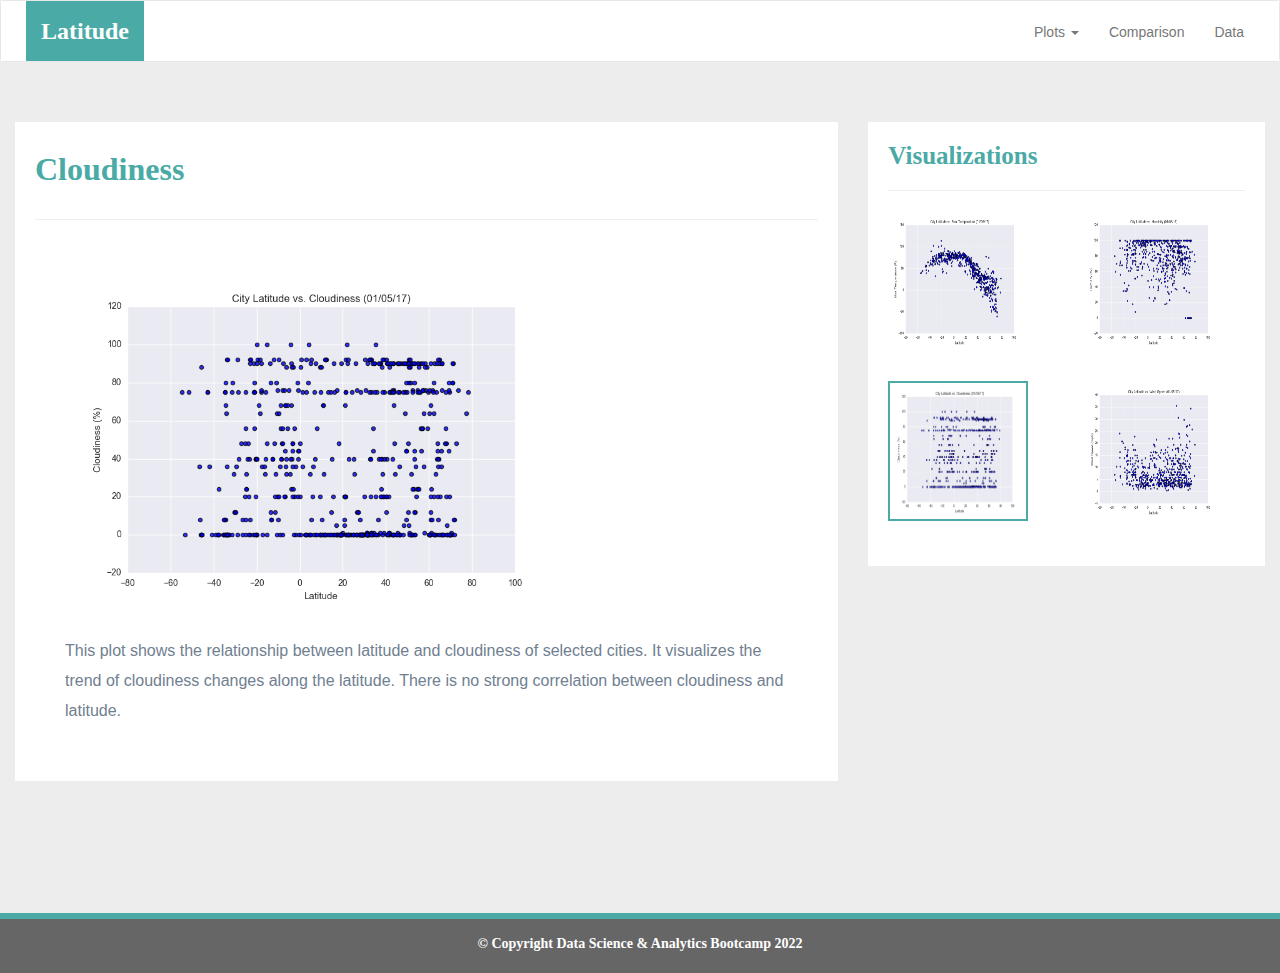
<file: visualizations/cloudiness.html>
<!DOCTYPE html>
<html lang="en-us">
  <head>

    <meta charset="UTF-8">
    <meta name="viewport" content="width=device-width, initial-scale=1.0">
    <meta http-equiv="X-UA-Compatible" content="ie=edge">

    <title>Bootstrap Visualization Dashboard</title>

    <!-- Boostrap Stylesheet -->
    <link rel="stylesheet" href="../assets/css/bootstrap.min.css" media="screen">

    <!-- Our own CSS stylesheet -->
    <link rel="stylesheet" href="../assets/css/styles.css" media="screen">

  </head>

  <body>
    <!-- Start of navbar -->
    <nav class="navbar navbar-default">
      <div class="container-fluid navbar-custom">

        <!-- Brand and toggle get grouped for better mobile display -->
        <div class="row">
          <div class="navbar-header">
            <button type="button" class="navbar-toggle collapsed" data-toggle="collapse" data-target="#bs-example-navbar-collapse-1" aria-expanded="false">
              <span class="sr-only">Toggle Navigation</span>
              <span class="icon-bar"></span>
              <span class="icon-bar"></span>
              <span class="icon-bar"></span>
            </button>
            <div class="col-xs-9 phone-nav">
              <a class="navbar-brand" href="../index.html" id="logo">Latitude</a>
            </div>
          </div>

          <!-- Collect the nav links, forms, and other content for toggling -->
          <div class="collapse navbar-collapse" id="bs-example-navbar-collapse-1">
            <ul class="nav navbar-nav navbar-right navbar-right-custom">
              <li class="dropdown">
                <a href="#" class="dropdown-toggle" data-toggle="dropdown" role="button" aria-haspopup="true" aria-expanded="false">Plots <span class="caret"></span></a>
                <ul class="dropdown-menu">
                 <li><a href="temp.html">Max Temperature</a></li>
                  <li><a href="humidity.html">Humidity</a></li>
                  <li><a href="cloudiness.html">Cloudiness</a></li>
                  <li><a href="wind.html">Wind Speed</a></li>
                </ul>
              </li>
              <li><a href="../comparison.html">Comparison</a></li>
              <li><a href="../data.html">Data</a></li>
            </ul>
          </div><!-- /.navbar-collapse -->
        </div>
      </div><!-- /.container-fluid -->
    </nav>
    <!-- End of navbar -->

    <!-- Start of container -->
    <div class="container-fluid">
      <div class="row">
      <!-- left side -->
        <div class="col-sm-12 col-md-8 col-lg-8">
          <div class="box"> 
            <h3 class="description-header text-info">Cloudiness</h3>
            <hr>
            <div class="description-content">
              <img  src="../assets/images/Fig3.png" alt="Cloudiness Graph" width="500">
              <br>
              <p>
                This plot shows the relationship between latitude and cloudiness of selected cities. It visualizes the trend of cloudiness changes along the latitude. There is no strong correlation between cloudiness and latitude.   
              </p>  
            </div>       
          </div> 
        </div>
     <!-- left side end -->
     <!-- right side -->  
          
      <div class="col-sm-12 col-md-4 col-lg-4">
          <div class="box">
              <h4 class="imageNav-header">Visualizations</h4>
              <hr>
              <div class="row" style="padding-bottom: 30px;">
                <div class="col-md-6">
                  <a href="temp.html"><img class="img-fluid imageNav-photo" src="../assets/images/Fig1.png" title="Lat vs. Max Temp" ></a>
                </div>
                <div class="col-md-6">
                    <a href="humidity.html"><img class=" img-fluid imageNav-photo" src="../assets/images/Fig2.png" title="Lat vs. Humidity" ></a>
                </div>
              </div>
              <div class="row" style="padding-bottom: 30px;">
                <div class="col-md-6">
                    <a href="cloudiness.html"><img class="imageNav-photo active imageNav-photo " src="../assets/images/Fig3.png" title="Lat vs. Cloudiness" ></a>
                </div>
                <div class="col-md-6">
                    <a href="wind.html"><img class="img-fluid imageNav-photo" src="../assets/images/Fig4.png" title="Lat vs. Wind Speed" ></a>
                </div> 
              </div>
           </div>
      </div>
    <!-- right side end-->
    </div>
  </div>
  
    <!-- End of container -->
    
    <!-- Start of footer -->
    <footer class="footer navbar-fixed-bottom">
      <div class="two-toned-footer-color"></div>
      <p class="text-muted text-muted-footer text-center">
        <b>&copy; Copyright Data Science & Analytics Bootcamp 2022</b>
      </p>
    </footer>
    <!-- End of footer -->
<!--
    <script src="https://code.jquery.com/jquery-3.3.1.slim.min.js" 
    integrity="sha384-q8i/X+965DzO0rT7abK41JStQIAqVgRVzpbzo5smXKp4YfRvH+8abtTE1Pi6jizo" 
    crossorigin="anonymous"></script>
    <script src="https://cdnjs.cloudflare.com/ajax/libs/popper.js/1.14.7/umd/popper.min.js" 
    integrity="sha384-UO2eT0CpHqdSJQ6hJty5KVphtPhzWj9WO1clHTMGa3JDZwrnQq4sF86dIHNDz0W1" 
    crossorigin="anonymous"></script>
    <script src="https://stackpath.bootstrapcdn.com/bootstrap/4.3.1/js/bootstrap.min.js" 
    integrity="sha384-JjSmVgyd0p3pXB1rRibZUAYoIIy6OrQ6VrjIEaFf/nJGzIxFDsf4x0xIM+B07jRM"
    crossorigin="anonymous"></script>
-->
    <!-- jQuery CDN -->
    <script type="text/javascript" src="https://code.jquery.com/jquery-2.1.4.min.js"></script>

    <!-- Bootstrap CDN -->
    <script src="https://maxcdn.bootstrapcdn.com/bootstrap/3.3.6/js/bootstrap.min.js"></script>
  </body>

</html>
</file>
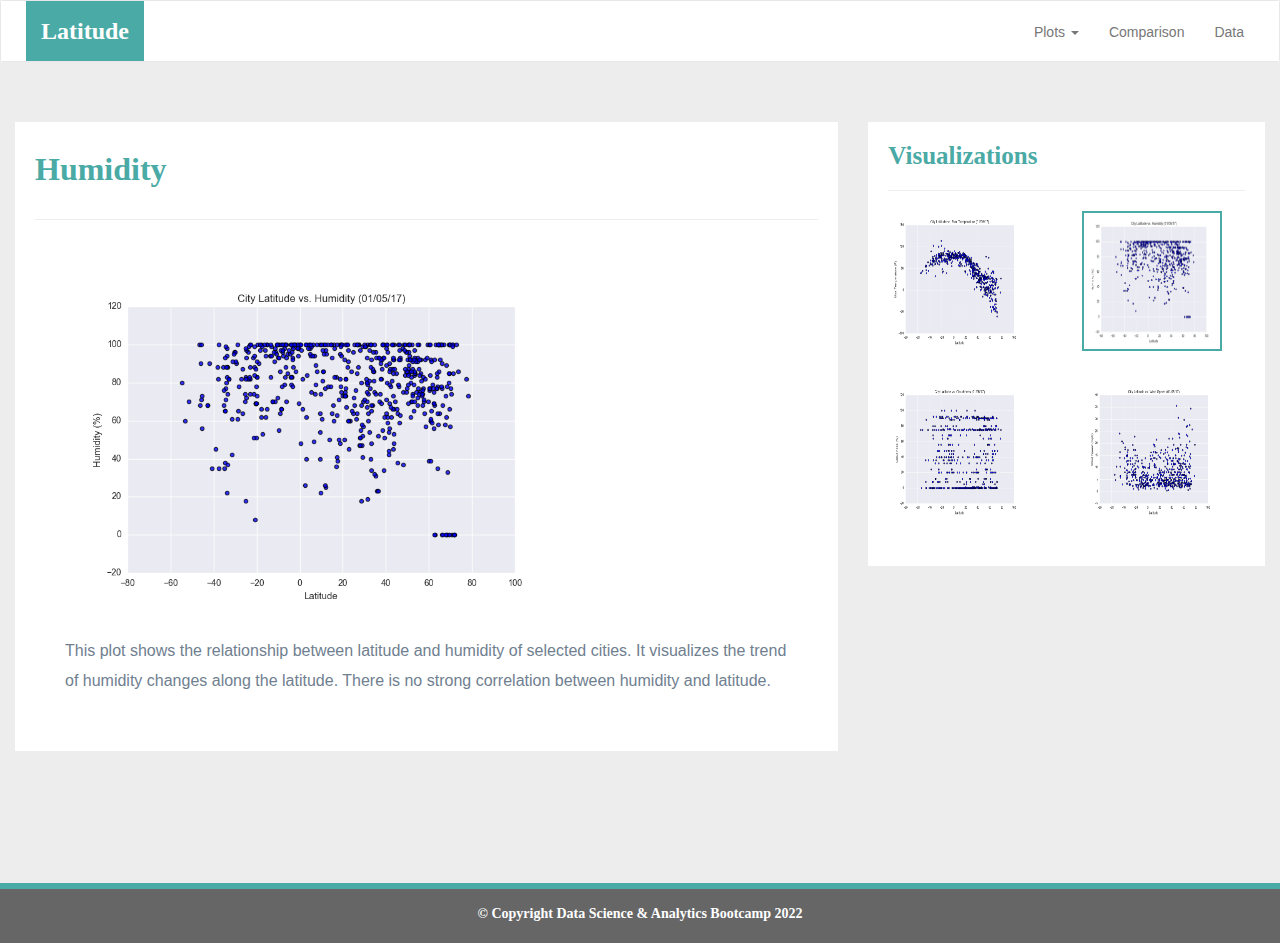
<file: visualizations/humidity.html>
<!DOCTYPE html>
<html lang="en-us">
  <head>

    <meta charset="UTF-8">
    <meta name="viewport" content="width=device-width, initial-scale=1.0">
    <meta http-equiv="X-UA-Compatible" content="ie=edge">

    <title>Bootstrap Visualization Dashboard</title>

    <!-- Boostrap Stylesheet -->
    <link rel="stylesheet" href="../assets/css/bootstrap.min.css" media="screen">

    <!-- Our own CSS stylesheet -->
    <link rel="stylesheet" href="../assets/css/styles.css" media="screen">

  </head>

  <body>
    <!-- Start of navbar -->
    <nav class="navbar navbar-default">
      <div class="container-fluid navbar-custom">

        <!-- Brand and toggle get grouped for better mobile display -->
        <div class="row">
          <div class="navbar-header">
            <button type="button" class="navbar-toggle collapsed" data-toggle="collapse" data-target="#bs-example-navbar-collapse-1" aria-expanded="false">
              <span class="sr-only">Toggle Navigation</span>
              <span class="icon-bar"></span>
              <span class="icon-bar"></span>
              <span class="icon-bar"></span>
            </button>
            <div class="col-xs-9 phone-nav">
              <a class="navbar-brand" href="../index.html" id="logo">Latitude</a>
            </div>
          </div>

          <!-- Collect the nav links, forms, and other content for toggling -->
          <div class="collapse navbar-collapse" id="bs-example-navbar-collapse-1">
            <ul class="nav navbar-nav navbar-right navbar-right-custom">
              <li class="dropdown">
                <a href="#" class="dropdown-toggle" data-toggle="dropdown" role="button" aria-haspopup="true" aria-expanded="false">Plots <span class="caret"></span></a>
                <ul class="dropdown-menu">
                 <li><a href="temp.html">Max Temperature</a></li>
                  <li><a href="humidity.html">Humidity</a></li>
                  <li><a href="cloudiness.html">Cloudiness</a></li>
                  <li><a href="wind.html">Wind Speed</a></li>
                </ul>
              </li>
              <li><a href="../comparison.html">Comparison</a></li>
              <li><a href="../data.html">Data</a></li>
            </ul>
          </div><!-- /.navbar-collapse -->
        </div>
      </div><!-- /.container-fluid -->
    </nav>
    <!-- End of navbar -->

    <!-- Start of container -->
    <div class="container-fluid">
      <div class="row">
      <!-- left side -->
        <div class="col-sm-12 col-md-8 col-lg-8">
          <div class="box"> 
            <h3 class="description-header text-info">Humidity</h3>
            <hr>
            <div class="description-content">
              <img  src="../assets/images/Fig2.png" alt="Humidity Graph" width="500">
              <br>
              <p>
                This plot shows the relationship between latitude and humidity of selected cities. It visualizes the trend of humidity changes along the latitude. There is no strong correlation between humidity and latitude.  
              </p>  
            </div>       
          </div> 
        </div>
     <!-- left side end -->
     <!-- right side -->  
          
      <div class="col-sm-12 col-md-4 col-lg-4">
          <div class="box">
              <h4 class="imageNav-header">Visualizations</h4>
              <hr>
              <div class="row" style="padding-bottom: 30px;">
                <div class="col-md-6">
                  <a href="temp.html"><img class="img-fluid imageNav-photo" src="../assets/images/Fig1.png" title="Lat vs. Max Temp" ></a>
                </div>
                <div class="col-md-6">
                    <a href="humidity.html"><img class="imageNav-photo active imageNav-photo" src="../assets/images/Fig2.png" title="Lat vs. Humidity" ></a>
                </div>
              </div>
              <div class="row" style="padding-bottom: 30px;">
                <div class="col-md-6">
                    <a href="cloudiness.html"><img class="img-fluid imageNav-photo" src="../assets/images/Fig3.png" title="Lat vs. Cloudiness" ></a>
                </div>
                <div class="col-md-6">
                    <a href="wind.html"><img class="img-fluid imageNav-photo" src="../assets/images/Fig4.png" title="Lat vs. Wind Speed" ></a>
                </div> 
              </div>
           </div>
      </div>
    <!-- right side end-->
    </div>
  </div>
  
    <!-- End of container -->
   
    <!-- Start of footer -->
    <footer class="footer navbar-fixed-bottom">
      <div class="two-toned-footer-color"></div>
      <p class="text-muted text-muted-footer text-center">
        <b>&copy; Copyright Data Science & Analytics Bootcamp 2022</b>
      </p>
    </footer>
    <!-- End of footer -->
<!--
    <script src="https://code.jquery.com/jquery-3.3.1.slim.min.js" 
    integrity="sha384-q8i/X+965DzO0rT7abK41JStQIAqVgRVzpbzo5smXKp4YfRvH+8abtTE1Pi6jizo" 
    crossorigin="anonymous"></script>
    <script src="https://cdnjs.cloudflare.com/ajax/libs/popper.js/1.14.7/umd/popper.min.js" 
    integrity="sha384-UO2eT0CpHqdSJQ6hJty5KVphtPhzWj9WO1clHTMGa3JDZwrnQq4sF86dIHNDz0W1" 
    crossorigin="anonymous"></script>
    <script src="https://stackpath.bootstrapcdn.com/bootstrap/4.3.1/js/bootstrap.min.js" 
    integrity="sha384-JjSmVgyd0p3pXB1rRibZUAYoIIy6OrQ6VrjIEaFf/nJGzIxFDsf4x0xIM+B07jRM"
    crossorigin="anonymous"></script>
-->
    <!-- jQuery CDN -->
    <script type="text/javascript" src="https://code.jquery.com/jquery-2.1.4.min.js"></script>

    <!-- Bootstrap CDN -->
    <script src="https://maxcdn.bootstrapcdn.com/bootstrap/3.3.6/js/bootstrap.min.js"></script>
  </body>

</html>
</file>
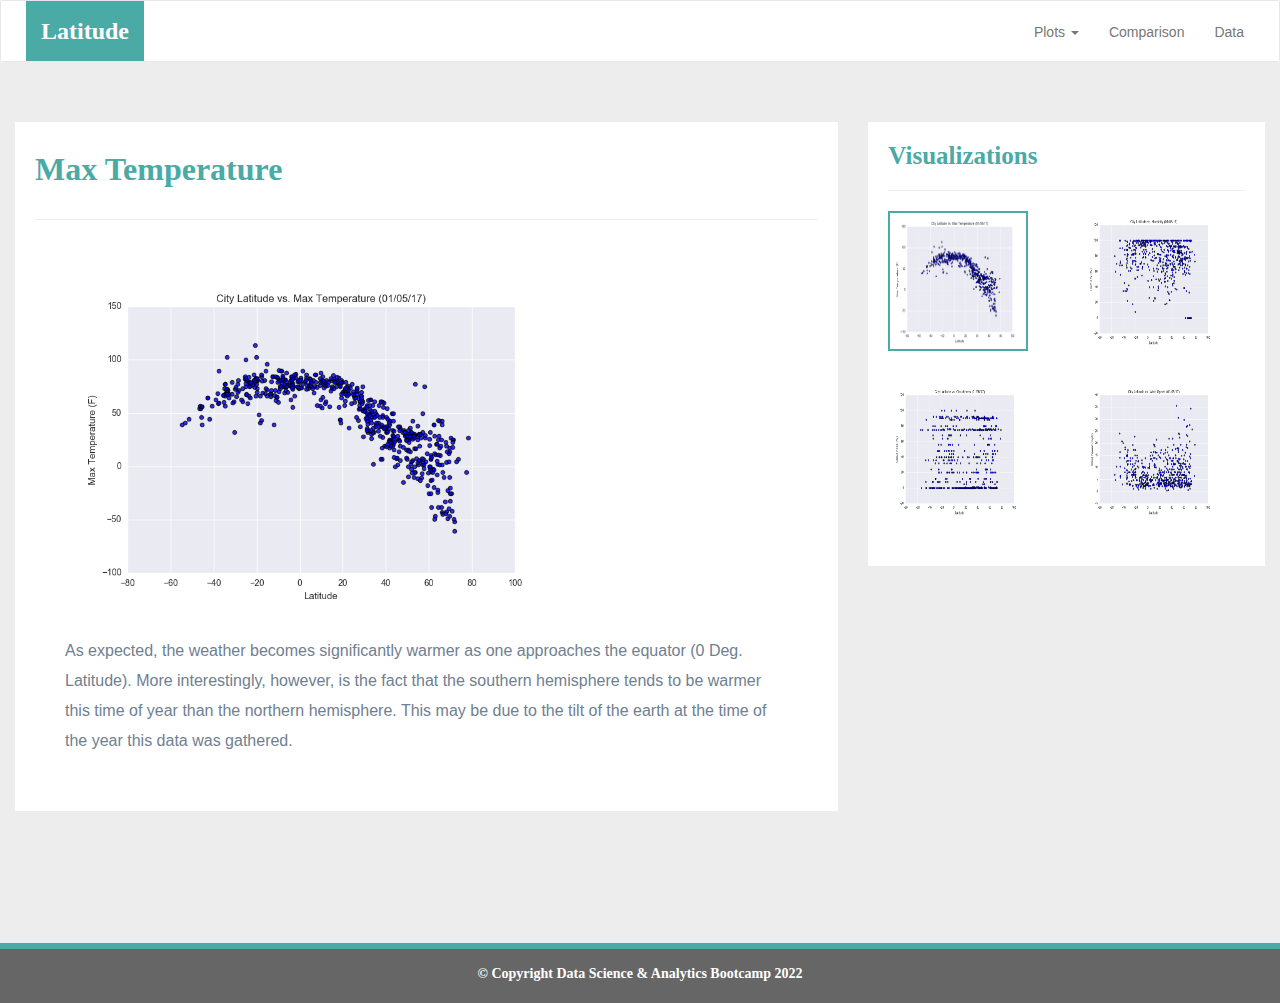
<file: visualizations/temp.html>
<!DOCTYPE html>
<html lang="en-us">
  <head>

    <meta charset="UTF-8">
    <meta name="viewport" content="width=device-width, initial-scale=1.0">
    <meta http-equiv="X-UA-Compatible" content="ie=edge">

    <title>Bootstrap Visualization Dashboard</title>

    <!-- Boostrap Stylesheet -->
    <link rel="stylesheet" href="../assets/css//bootstrap.min.css" media="screen">

    <!-- Our own CSS stylesheet -->
    <link rel="stylesheet" href="../assets/css/styles.css" media="screen">

  </head>

  <body>
    <!-- Start of navbar -->
    <nav class="navbar navbar-default">
      <div class="container-fluid navbar-custom">

        <!-- Brand and toggle get grouped for better mobile display -->
        <div class="row">
          <div class="navbar-header">
            <button type="button" class="navbar-toggle collapsed" data-toggle="collapse" data-target="#bs-example-navbar-collapse-1" aria-expanded="false">
              <span class="sr-only">Toggle Navigation</span>
              <span class="icon-bar"></span>
              <span class="icon-bar"></span>
              <span class="icon-bar"></span>
            </button>
            <div class="col-xs-9 phone-nav">
              <a class="navbar-brand" href="../index.html" id="logo">Latitude</a>
            </div>
          </div>

          <!-- Collect the nav links, forms, and other content for toggling -->
          <div class="collapse navbar-collapse" id="bs-example-navbar-collapse-1">
            <ul class="nav navbar-nav navbar-right navbar-right-custom">
              <li class="dropdown">
                <a href="#" class="dropdown-toggle" data-toggle="dropdown" role="button" aria-haspopup="true" aria-expanded="false">Plots <span class="caret"></span></a>
                <ul class="dropdown-menu">
                  <li><a href="temp.html">Max Temperature</a></li>
                  <li><a href="humidity.html">Humidity</a></li>
                  <li><a href="cloudiness.html">Cloudiness</a></li>
                  <li><a href="/wind.html">Wind Speed</a></li>
                </ul>
              </li>
              <li><a href="../comparison.html">Comparison</a></li>
              <li><a href="../data.html">Data</a></li>
            </ul>
          </div><!-- /.navbar-collapse -->
        </div>
      </div><!-- /.container-fluid -->
    </nav>
    <!-- End of navbar -->

    <!-- Start of container -->
    <div class="container-fluid">
      <div class="row">
      <!-- left side -->
        <div class="col-sm-12 col-md-8 col-lg-8">
          <div class="box"> 
            <h3 class="description-header text-info">Max Temperature</h3>
            <hr>
            <div class="description-content">
              <img  src="../assets/images/Fig1.png" alt="Max Temperature Graph" width="500">
              <br>
              <p>
                As expected, the weather becomes significantly warmer as one approaches
                the equator (0 Deg. Latitude). More interestingly, however, is the 
                fact that the southern hemisphere tends to be warmer this time of year 
                than the northern hemisphere. This may be due to the tilt of the earth 
                at the time of the year this data was gathered.  
              </p>  
            </div>       
          </div> 
        </div>
     <!-- left side end -->
     <!-- right side -->  
          
      <div class="col-sm-12 col-md-4 col-lg-4">
          <div class="box">
              <h4 class="imageNav-header">Visualizations</h4>
              <hr>
              <div class="row" style="padding-bottom: 30px;">
                <div class="col-md-6">
                  <a href="temp.html"><img class="imageNav-photo active imageNav-photo" src="../assets/images/Fig1.png" title="Lat vs. Max Temp" ></a>
                </div>
                <div class="col-md-6">
                    <a href="humidity.html"><img class="img-fluid imageNav-photo" src="../assets/images/Fig2.png" title="Lat vs. Humidity" ></a>
                </div>
              </div>
              <div class="row" style="padding-bottom: 30px;">
                <div class="col-md-6">
                    <a href="cloudiness.html"><img class="img-fluid imageNav-photo" src="../assets/images/Fig3.png" title="Lat vs. Cloudiness" ></a>
                </div>
                <div class="col-md-6">
                    <a href="wind.html"><img class="img-fluid imageNav-photo" src="../assets/images/Fig4.png" title="Lat vs. Wind Speed" ></a>
                </div> 
              </div>
           </div>
      </div>
    <!-- right side end-->
    </div>
  </div>

    <!-- End of container -->

    <!-- Start of footer -->
    <footer class="footer navbar-fixed-bottom">
      <div class="two-toned-footer-color"></div>
      <p class="text-muted text-muted-footer text-center">
        <b>&copy; Copyright Data Science & Analytics Bootcamp 2022</b>
      </p>
    </footer>
    <!-- End of footer -->
<!--
    <script src="https://code.jquery.com/jquery-3.3.1.slim.min.js" 
    integrity="sha384-q8i/X+965DzO0rT7abK41JStQIAqVgRVzpbzo5smXKp4YfRvH+8abtTE1Pi6jizo" 
    crossorigin="anonymous"></script>
    <script src="https://cdnjs.cloudflare.com/ajax/libs/popper.js/1.14.7/umd/popper.min.js" 
    integrity="sha384-UO2eT0CpHqdSJQ6hJty5KVphtPhzWj9WO1clHTMGa3JDZwrnQq4sF86dIHNDz0W1" 
    crossorigin="anonymous"></script>
    <script src="https://stackpath.bootstrapcdn.com/bootstrap/4.3.1/js/bootstrap.min.js" 
    integrity="sha384-JjSmVgyd0p3pXB1rRibZUAYoIIy6OrQ6VrjIEaFf/nJGzIxFDsf4x0xIM+B07jRM"
    crossorigin="anonymous"></script>
-->
    <!-- jQuery CDN -->
    <script type="text/javascript" src="https://code.jquery.com/jquery-2.1.4.min.js"></script>

    <!-- Bootstrap CDN -->
    <script src="https://maxcdn.bootstrapcdn.com/bootstrap/3.3.6/js/bootstrap.min.js"></script>
  </body>

</html>
</file>
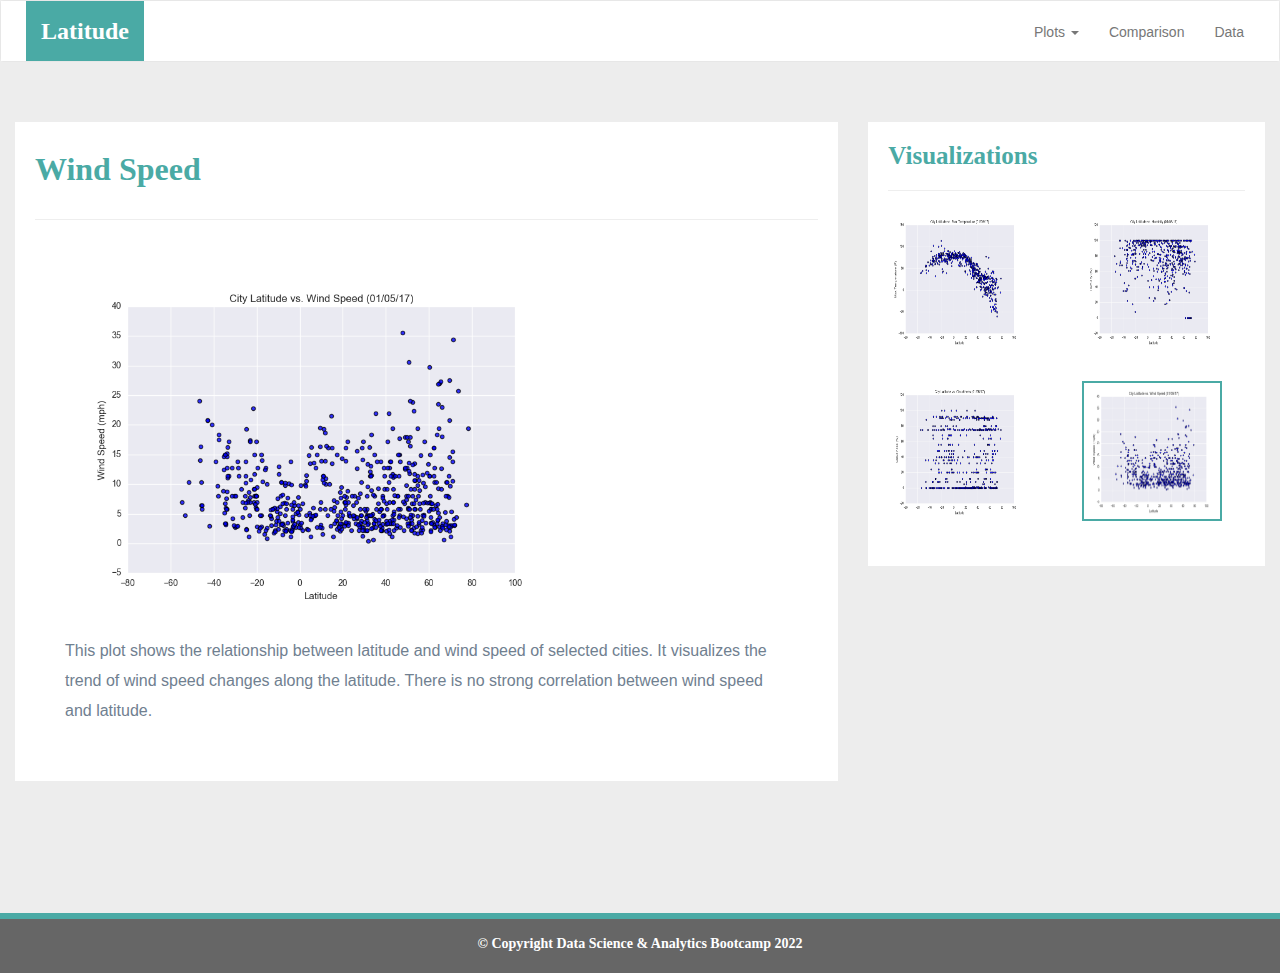
<file: visualizations/wind.html>
<!DOCTYPE html>
<html lang="en-us">
  <head>

    <meta charset="UTF-8">
    <meta name="viewport" content="width=device-width, initial-scale=1.0">
    <meta http-equiv="X-UA-Compatible" content="ie=edge">

    <title>Bootstrap Visualization Dashboard</title>

    <!-- Boostrap Stylesheet -->
    <link rel="stylesheet" href="../assets/css/bootstrap.min.css" media="screen">

    <!-- Our own CSS stylesheet -->
    <link rel="stylesheet" href="../assets/css/styles.css" media="screen">

  </head>

  <body>
    <!-- Start of navbar -->
    <nav class="navbar navbar-default">
      <div class="container-fluid navbar-custom">

        <!-- Brand and toggle get grouped for better mobile display -->
        <div class="row">
          <div class="navbar-header">
            <button type="button" class="navbar-toggle collapsed" data-toggle="collapse" data-target="#bs-example-navbar-collapse-1" aria-expanded="false">
              <span class="sr-only">Toggle Navigation</span>
              <span class="icon-bar"></span>
              <span class="icon-bar"></span>
              <span class="icon-bar"></span>
            </button>
            <div class="col-xs-9 phone-nav">
              <a class="navbar-brand" href="../index.html" id="logo">Latitude</a>
            </div>
          </div>

          <!-- Collect the nav links, forms, and other content for toggling -->
          <div class="collapse navbar-collapse" id="bs-example-navbar-collapse-1">
            <ul class="nav navbar-nav navbar-right navbar-right-custom">
              <li class="dropdown">
                <a href="#" class="dropdown-toggle" data-toggle="dropdown" role="button" aria-haspopup="true" aria-expanded="false">Plots <span class="caret"></span></a>
                <ul class="dropdown-menu">
                 <li><a href="temp.html">Max Temperature</a></li>
                  <li><a href="humidity.html">Humidity</a></li>
                  <li><a href="cloudiness.html">Cloudiness</a></li>
                  <li><a href="wind.html">Wind Speed</a></li>
                </ul>
              </li>
              <li><a href="../comparison.html">Comparison</a></li>
              <li><a href="../data.html">Data</a></li>
            </ul>
          </div><!-- /.navbar-collapse -->
        </div>
      </div><!-- /.container-fluid -->
    </nav>
    <!-- End of navbar -->

    <!-- Start of container -->
    <div class="container-fluid">
      <div class="row">
      <!-- left side -->
        <div class="col-sm-12 col-md-8 col-lg-8">
          <div class="box"> 
            <h3 class="description-header text-info">Wind Speed</h3>
            <hr>
            <div class="description-content">
              <img  src="../assets/images/Fig4.png" alt="Wind Speed Graph" width="500">
              <br>
              <p>
                This plot shows the relationship between latitude and wind speed of selected cities. It visualizes the trend of wind speed changes along the latitude. There is no strong correlation between wind speed and latitude.   
              </p>  
            </div>       
          </div> 
        </div>
     <!-- left side end -->

     <!-- right side -->  
    <div class="col-sm-12 col-md-4 col-lg-4">
          <div class="box">
              <h4 class="imageNav-header">Visualizations</h4>
              <hr>
              <div class="row" style="padding-bottom: 30px;">
                <div class="col-md-6">
                  <a href="temp.html"><img class="img-fluid imageNav-photo" src="../assets/images/Fig1.png" title="Lat vs. Max Temp" ></a>
                </div>
                <div class="col-md-6">
                    <a href="humidity.html"><img class="img-fluid imageNav-photo" src="../assets/images/Fig2.png" title="Lat vs. Humidity" ></a>
                </div>
              </div>
              <div class="row" style="padding-bottom: 30px;">
                <div class="col-md-6">
                    <a href="cloudiness.html"><img class="img-fluid imageNav-photo" src="../assets/images/Fig3.png" title="Lat vs. Cloudiness" ></a>
                </div>
                <div class="col-md-6">
                    <a href="wind.html"><img class="imageNav-photo active imageNav-photo" src="../assets/images/Fig4.png" title="Lat vs. Wind Speed" ></a>
                </div> 
              </div>
           </div>
      </div>
    <!-- right side end-->
    </div>
  </div>
    <!-- End of container -->

    <!-- Start of footer -->
    <footer class="footer navbar-fixed-bottom">
      <div class="two-toned-footer-color"></div>
      <p class="text-muted text-muted-footer text-center">
        <b>&copy; Copyright Data Science & Analytics Bootcamp 2022</b>
      </p>
    </footer>
    <!-- End of footer -->

    <!-- jQuery CDN -->
    <script type="text/javascript" src="https://code.jquery.com/jquery-2.1.4.min.js"></script>

    <!-- Bootstrap CDN -->
    <script src="https://maxcdn.bootstrapcdn.com/bootstrap/3.3.6/js/bootstrap.min.js"></script>
  </body>

</html>
</file>
<file: assets/css/styles.css>
/* ----DEFAULT ELEMENT STYLING START---- */
html {
  /* Positioning */
  position: relative;

  /* Box-model */
  min-height: 100%;
}

body {
  /* Positioning */
  margin-bottom: 150px;

  /* Typography */
  font-family: Arial, "Helvetica Neue", Helvetica, sans-serif;

  /* Visual */
  background-color: #ededed;
}

/* Media query for body */
@media only screen and (max-width: 767px) {
  /* Set background color to white on small screens */
  body {
    /* Visual */
    background-color: #fff;
  }
}

/* ----DEFAULT ELEMENT STYLING END---- */

/* ----NAV START---- */
.navbar-custom {
  background-color: #fff;
}

#logo {
  /* Box-model */
  height: 60px;
  padding-top: 20px;
  padding-bottom: 5px;

  /* Positioning */
  margin-left: 10px;
  font-family: Georgia, Times, "Times New Roman", serif;

  /* Typography */
  font-size: 24px;
  font-weight: bold;
  color: #fff;

  /* Visual */
  background: #4aaaa5;
}

/* Logo hover state */
#logo:hover {
  /* Visual */
  opacity: 0.7;
}

.navbar-right-custom {
  /* Box-model */
  padding-top: 6px;
  padding-right: 20px;

  /* Typography */
  font-family: Arial;
  font-weight: lighter;
}

/* Nav element hover state */
.navbar-default .navbar-nav > li > a:hover {
  color: #4aaaa5;
}

/* Media query for nav */
@media only screen and (max-width: 767px) {
  .navbar-header {
    background-color: #4aaaa5;
  }

  #logo {
    width: 100%;

    /* Box-model */
    height: 60px;
    padding-top: 20px;
    padding-bottom: 5px;

    /* Positioning */
    margin-left: 0;
    font-family: Georgia, Times, "Times New Roman", serif;

    /* Typography */
    font-size: 24px;
    font-weight: bold;
    color: #fff;

    /* Visual */
    background: #4aaaa5;
  }
}

/* -----NAV END---- */

/* ----DESCRIPTION START---- */
.description-header {
  /* Positioning */
  margin-bottom: 32px;
  font-family: Georgia, Times, "Times New Roman", serif;

  /* Typography */
  font-size: 32px;
  font-weight: bold;
  color: #4aaaa5;
}

.description-content {
  /* Box-model */
  padding: 30px;

  /* Positioning */
  margin-top: 22px;

  /* Visual */
  background-color: #fff;
}

.description-content > p {
  /* Box-model */
  padding-top: 20px;

  /* Typography */
  font-size: 16px;
  line-height: 30px;
  color: slategray;
}

.description-text {
  padding-bottom: 20px;
}

#description-image {
  /* Positioning */
  float: left;

  /* Box-model */
  width: 200px;
  height: 200px;
  margin-top: 20px;
  margin-right: 20px;
}

/* Description content media query */
@media only screen and (max-width: 767px) {
  /* override default class styling for positioning/padding */

  .description-content {
    /* Box-model */
    padding: 0;

    /* Positioning */
    margin-top: 0;
  }
}

/* ----DESCRIPTION END---- */
/* Box Class */
.box {
  margin-top: 40px; 
  margin-bottom: 42px; 
  padding: 10px 20px 15px; 
  color:black;
  background-color: #fff; 

}

.thumbnail {
  width:50%;
}

.text-left {
  text-align: left;
  color: rgb(20, 150, 150);
  font-family: 'Times New Roman', Times, serif;
  font-weight: bolder;
}

.text-center {
  text-align: center;
  color: rgb(20, 150, 150);
  font-family: 'Times New Roman', Times, serif;
  font-weight: bolder;
  
}

/* ----IMAGE NAV START---- */
.imageNav-area {
  width: 100%;

  /* Box-model */
  padding: 30px 30px 43px;

  /* Positioning */
  margin-top: 32px;

  /* Visual */
  background-color: #fff;
}

.imageNav-header {
  /* PositioninimageNav-headerg */
  margin-bottom: 15px;
  font-family: Georgia, Times, "Times New Roman", serif;

  /* Typography */
  font-size: 25px;
  font-weight: bold;
  color: #4aaaa5;
}

.imageNav-photo {
  width: 140px;

  /* Box-model */
  height: 140px;
}

.imageNav-photo:hover {
  /* Visuals */
  opacity: 0.6;
}

.imageNav-photo.active {
  /* Visuals */
  border: 2px solid #4aaaa5;
}

#images {
  /* Box-model */
  padding-top: 5px;

  /* Typography */
  text-align: center;
}

/* ----IMAGE NAV END---- */

/* ----COMPARISON START---- */
.comparison-image:hover {
  opacity: 0.6;
}

.comparison-header {
  /* Positioning */
  margin-bottom: 10px;
  font-family: Georgia, Times, "Times New Roman", serif;

  /* Typography */
  font-size: 20px;
  font-weight: bold;
  color: #4aaaa5;
  text-align: center;
}

/* ----COMPARISON END---- */

/* ----FOOTER START---- */
.footer {
  /* Positioning */
  position: absolute;
  bottom: 0;

  /* Box-model */
  width: 100%;
  height: 60px;
  margin-top: 30px;

  /* Visual */
  background-color: #666;
}

.text-muted-footer {
  /* Positioning */
  margin-top: 15px;

  /* Typography */
  color: #fff;
}

.two-toned-footer-color {
  /* Box-model */
  height: 6px;
  padding-top: 3px;

  /* Visual */
  background-color: #4aaaa5;
}

/* ----FOOTER END---- */
</file>
